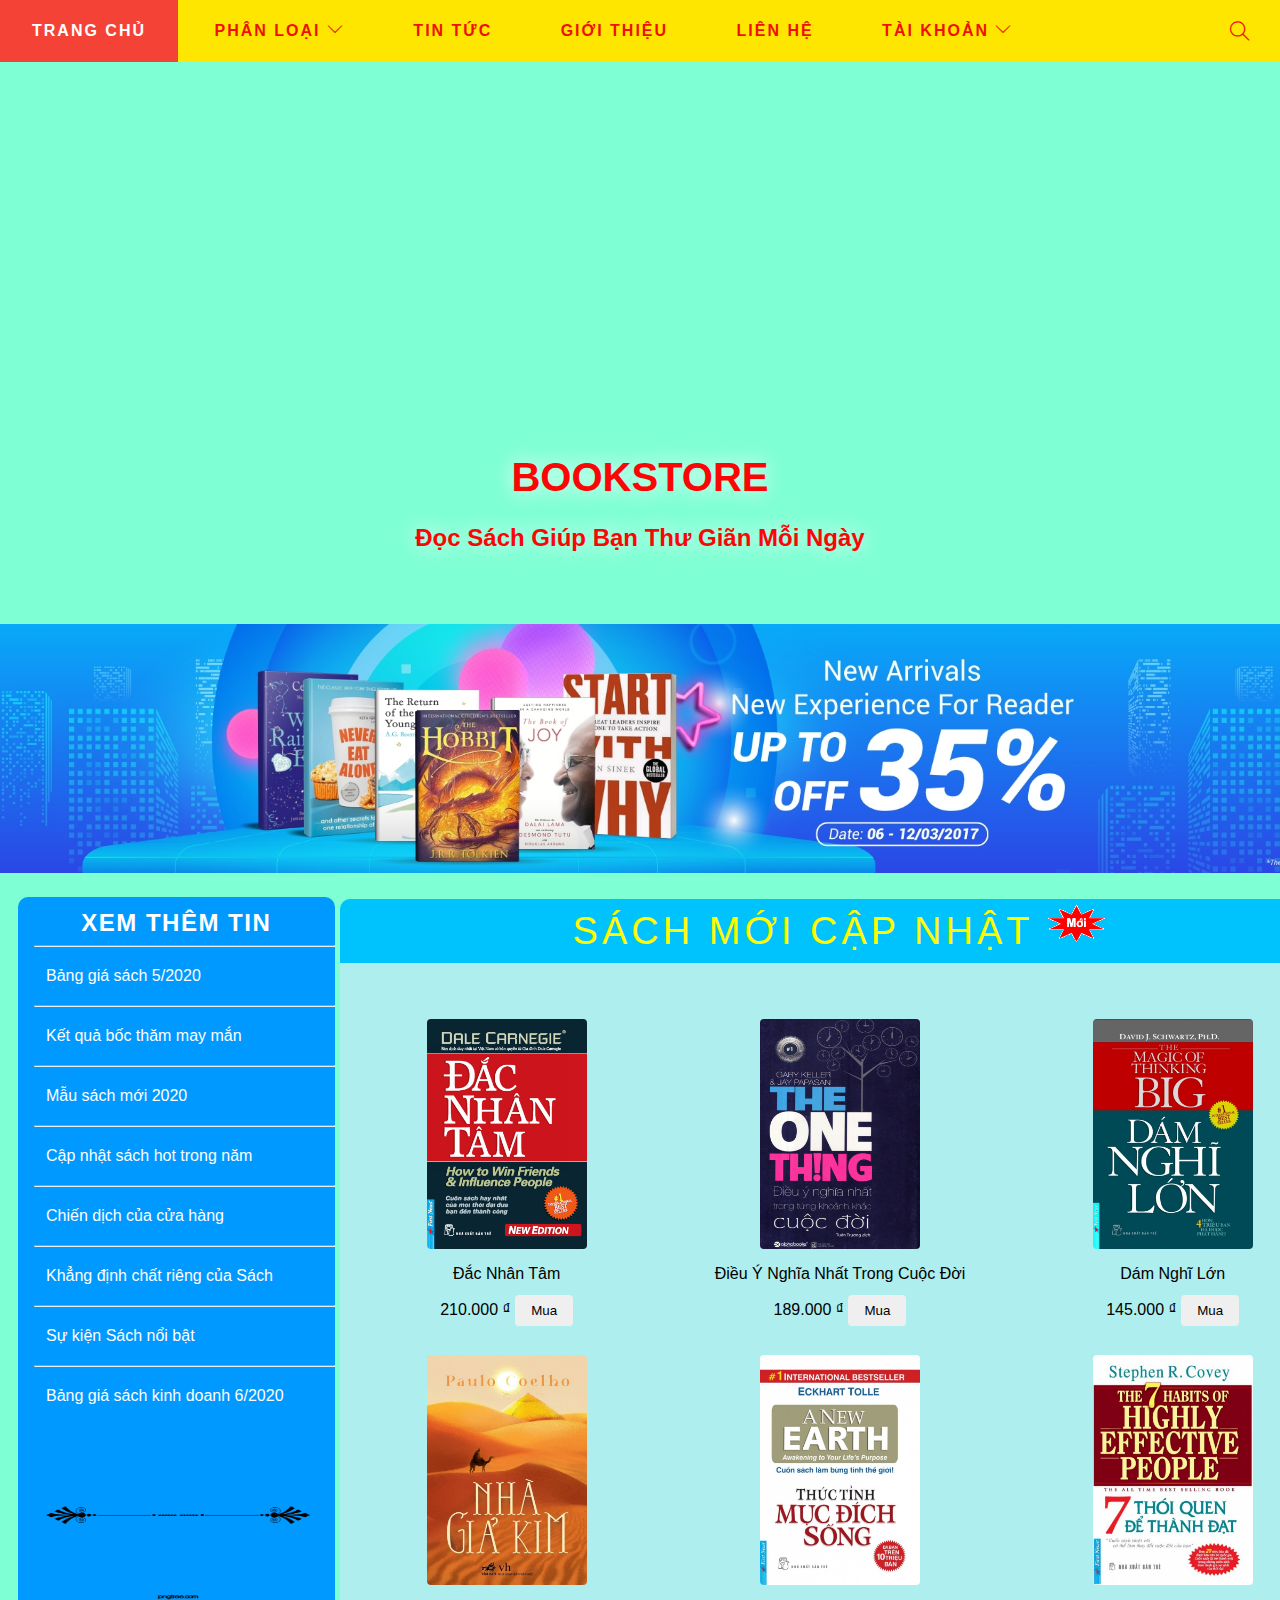
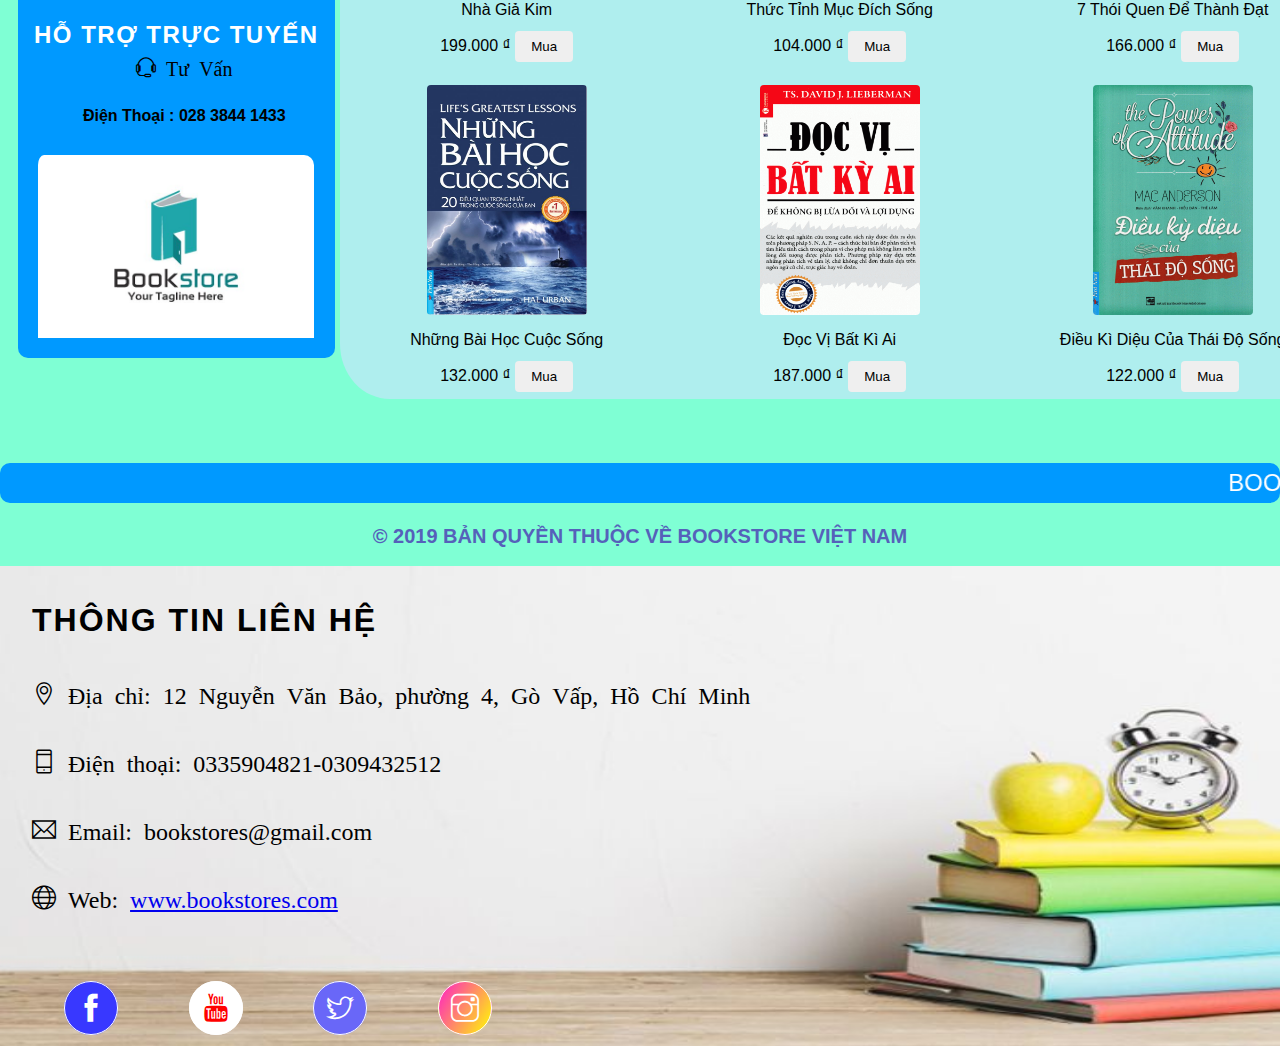
<file: html/index.html>
<!DOCTYPE html>
<html lang="en">

<head>
    <meta charset="UTF-8">
    <meta http-equiv="X-UA-Compatible" content="IE=edge">
    <meta name="viewport" content="width=device-width, initial-scale=1.0">
    <link rel="shortcut icon" href="/Images/logo.jpg" />
    <title>Sách Là Nguồn Tri Thức Vô Tận</title>
    <link rel="stylesheet" href="../css/style.css">
    <link rel="stylesheet" href="../fonts/themify-icons/themify-icons.css">
    <script src="../JavaScript/thongbaomuahang.js"></script>
    <script src="../JavaScript/search.js"></script>
</head>

<body>
    <div id="container">
        <div id="header">
            <ul id="nav">
                <li><a href="./index.html">Trang Chủ</a></li>
                <li>
                    <a href="">Phân Loại
                        <i class="ti-angle-down"></i>
                    </a>
                    <ul class="subnav">
                        <li><a href="./TopHotPick.html">Top Bán Chạy</a></li>
                        <li><a href="./DangGiamGia.html">Đang Giảm Giá</a></li>
                        <li><a href="./SachHay.html">Sách Hay</a></li>
                    </ul>
                </li>
                <li><a href="./TinTuc.html">Tin Tức</a></li>
                <li><a href="./GioiThieu.html">Giới Thiệu</a></li>
                <li><a href="#footer">Liên Hệ</a></li>
                <li><a href="">Tài Khoản
                    <i class="ti-angle-down"></i>
                    </a>
                    <ul class="subnav">
                        <li><a href="./formDangNhap.html">Đăng Nhập</a></li>
                        <li><a href="./formDangKi.html">Đăng Kí</a></li>
                    </ul>
                </li>
            </ul>
            <i id="search" onclick="search()" class="ti-search"></i>
        </div>


        <div id="slider">
            <div class="texts text-slide2">BOOKSTORE</div>
            <div class="texts text-slide1">Đọc Sách Giúp Bạn Thư Giãn Mỗi Ngày</div>
        </div>
        <div id="content">
            <img style="width: 1350px; padding-top: 24px;" src="../Images/book2.jpg" alt="">
            <div class="menu1">
                <h3 text-align="center">XEM THÊM TIN</h3>
                <hr>
                <div>
                    <ul>
                        <li><a href="#">Bảng giá sách 5/2020</a></li>
                        <hr>
                        <li><a href="#">Kết quả bốc thăm may mắn</a></li>
                        <hr>
                        <li><a href="#">Mẫu sách mới 2020</a></li>
                        <hr>
                        <li><a href="#">Cập nhật sách hot trong năm </a></li>
                        <hr>
                        <li><a href="#">Chiến dịch của cửa hàng</a></li>
                        <hr>
                        <li><a href="#">Khẳng định chất riêng của Sách</a></li>
                        <hr>
                        <li><a href="#">Sự kiện Sách nổi bật</a></li>
                        <hr>
                        <li><a href="#">Bảng giá sách kinh doanh 6/2020</a></li>
                    </ul>
                </div>
                <img style="width: 288px; height: 180px;" src="../Images/muichia.png" alt="">
                <h3>HỖ TRỢ TRỰC TUYẾN</h3>
                <div style="text-align: center; font-size: 20px;" class="ti-headphone-alt"> Tư Vấn</div>
                <br>
                <p style="text-align: center; font-weight: 600; padding: 12px 0px 12px 0px;"> Điện Thoại : 028 3844 1433</p>
                <br>
                <img style="width: 280px; padding-left: 4px; border-radius: 10px; padding-bottom: 16px;" src="../Images/logo-sach(3).jpg">


            </div>
            <div id="khoangtrong1"></div>
            <div class="sub-container">
                <h2 id="text-content">SÁCH MỚI CẬP NHẬT <img src="../Images/new.jpg.gif" alt=""></h2>
                <!-- hang 1 -->
                <div class="main-content1 subimg1">
                    <a href="./ThongTinSach.html#1"><img height="230px" class="img1" src="../Images/DacNhanTam.png" alt="sach"></a>
                    <p class="text-pic">Đắc Nhân Tâm</p>
                    <p class="text-pic">210.000 ₫ <input onclick="thongBao()" type="button" value="Mua"></p>
                </div>
                <div class="main-content1 subimg2">
                    <a href="./ThongTinSach.html#2"><img style="width:48%; height: 230px;" class="img1" src="../Images/TheOneThing.gif" alt="sach"></a>
                    <p class="text-pic">Điều Ý Nghĩa Nhất Trong Cuộc Đời</p>
                    <p class="text-pic">189.000 ₫ <input onclick="thongBao()" type="button" value="Mua"></p>
                </div>
                <div class="main-content1 subimg3">
                    <a href="./ThongTinSach.html#3"><img height="230px" class="img1" src="../Images/DamNghiLon.jpg" alt="sach"></a>
                    <p class="text-pic">Dám Nghĩ Lớn</p>
                    <p class="text-pic">145.000 ₫ <input onclick="thongBao()" type="button" value="Mua"></p>
                </div>
                <!-- hang 2 -->
                <div class="main-content1 subimg4">
                    <a href="./ThongTinSach.html#4"><img height="230px" class="img1" src="../Images/NhaGiaKim.jpg" alt="sach"></a>
                    <p class="text-pic">Nhà Giả Kim</p>
                    <p class="text-pic">199.000 ₫ <input onclick="thongBao()" type="button" value="Mua"></p>
                </div>
                <div class="main-content1 subimg5">
                    <a href="./ThongTinSach.html#5"><img height="230px" class="img1" src="../Images/ThucTinhMucDichSong.jpg" alt="sach"></a>
                    <p class="text-pic">Thức Tỉnh Mục Đích Sống</p>
                    <p class="text-pic">104.000 ₫ <input onclick="thongBao()" type="button" value="Mua"></p>
                </div>
                <div class="main-content1 subimg6">
                    <a href="./ThongTinSach.html#6"><img height="230px" class="img1" src="../Images/7ThoiQuenDeThanhDat.jpg" alt="sach"></a>
                    <p class="text-pic">7 Thói Quen Để Thành Đạt</p>
                    <p class="text-pic">166.000 ₫ <input onclick="thongBao()" type="button" value="Mua"></p>
                </div>
                <!-- hang 3 -->
                <div class="main-content1 subimg7">
                    <a href="./ThongTinSach.html#7"><img height="230px" class="img1" src="../Images/NhungBaiHocCuocSong.jpg" alt="sach"></a>
                    <p class="text-pic">Những Bài Học Cuộc Sống</p>
                    <p class="text-pic">132.000 ₫ <input onclick="thongBao()" type="button" value="Mua"></p>
                </div>
                <div class="main-content1 subimg8">
                    <a href="./ThongTinSach.html#8"><img height="230px" class="img1" src="../Images/DocViBatKiAi.gif" alt="sach"></a>
                    <p class="text-pic">Đọc Vị Bất Kì Ai</p>
                    <p class="text-pic">187.000 ₫ <input onclick="thongBao()" type="button" value="Mua"></p>
                </div>
                <div class="main-content1 subimg9">
                    <a href="./ThongTinSach.html#9"><img height="230px" class="img1" src="../Images/DieuKiDieuCuaThaiDoSong.gif" alt="sach"></a>
                    <p class="text-pic">Điều Kì Diệu Của Thái Độ Sống</p>
                    <p class="text-pic">122.000 ₫ <input onclick="thongBao()" ss type="button" value="Mua"></p>
                </div>
            </div>
            <div class="clear"></div>
        </div>
        <div id="footer">
            <marquee class="chuchay1">BOOKSTORE VIỆT NAM ĐEM LẠI SỰ KHÁM PHÁ</marquee>
            <br /><br />
            <div class="ketthuc"><a>© 2019 BẢN QUYỀN THUỘC VỀ BOOKSTORE VIỆT NAM</a></div>
            <br />
            <div class="info">
                <h2 style="font-size: 32px; line-height:4px; text-transform: uppercase; letter-spacing: 2px;">Thông Tin Liên Hệ</h2>
                <div class="text-info">
                    <i class="ti-location-pin">
                        Địa chỉ: 12 Nguyễn Văn Bảo, phường 4, Gò Vấp, Hồ Chí Minh<br />
                    </i>
                    <i class="ti-mobile"> Điện thoại: 0335904821-0309432512<br /> </i>
                    <i class="ti-email"> Email: bookstores@gmail.com <br /></i>
                    <i class="ti-world"> Web: <a href="D:\BigProject-Web\html\index.html">www.bookstores.com</a>
                        <br /></i>
                </div>
                <div class="icon">
                    <a href="https://www.facebook.com"><i class="ti-facebook"></i></a>
                    <a href="https://www.youtube.com"><i class="ti-youtube"></i></a>
                    <a href="https://www.twitter.com"><i class="ti-twitter"></i></a>
                    <a href="https://www.instagram.com/"><i class="ti-instagram"></i></a>
                </div>
            </div>
        </div>
    </div>
</body>

</html>
</file>
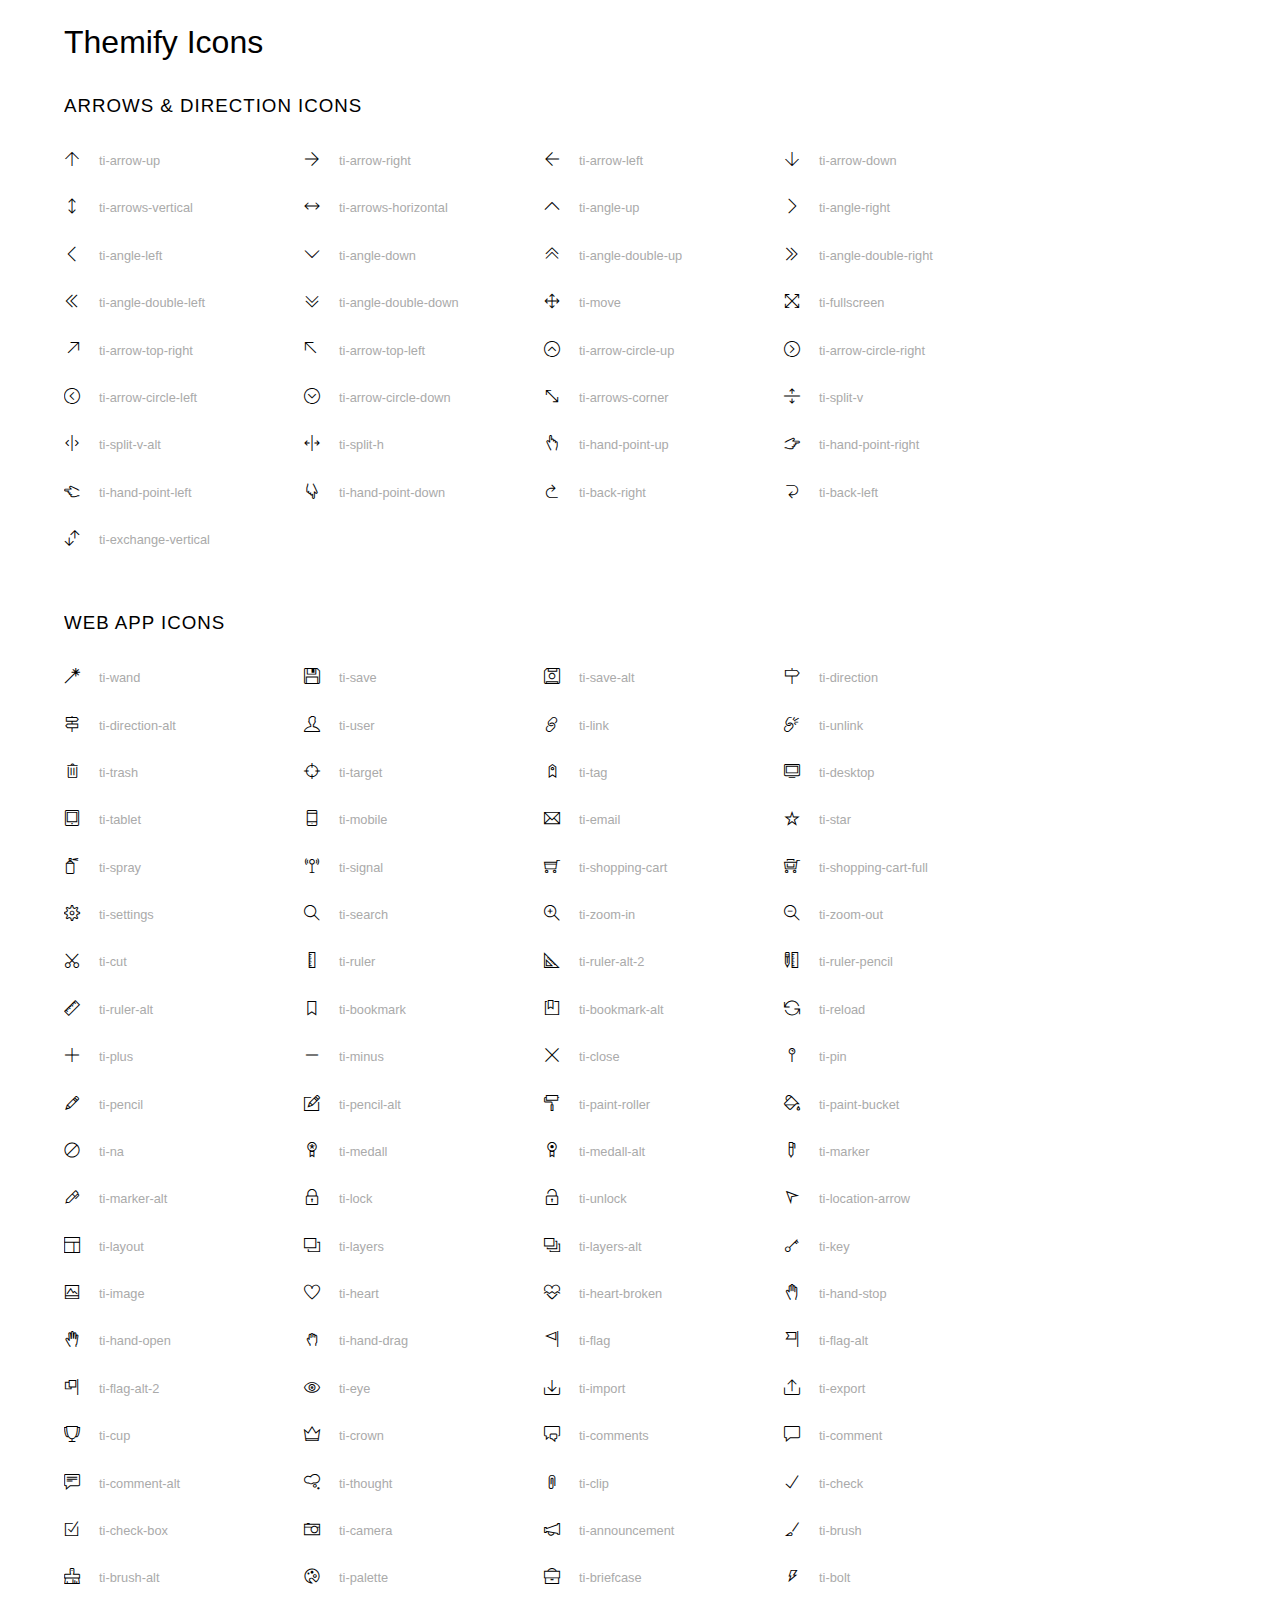
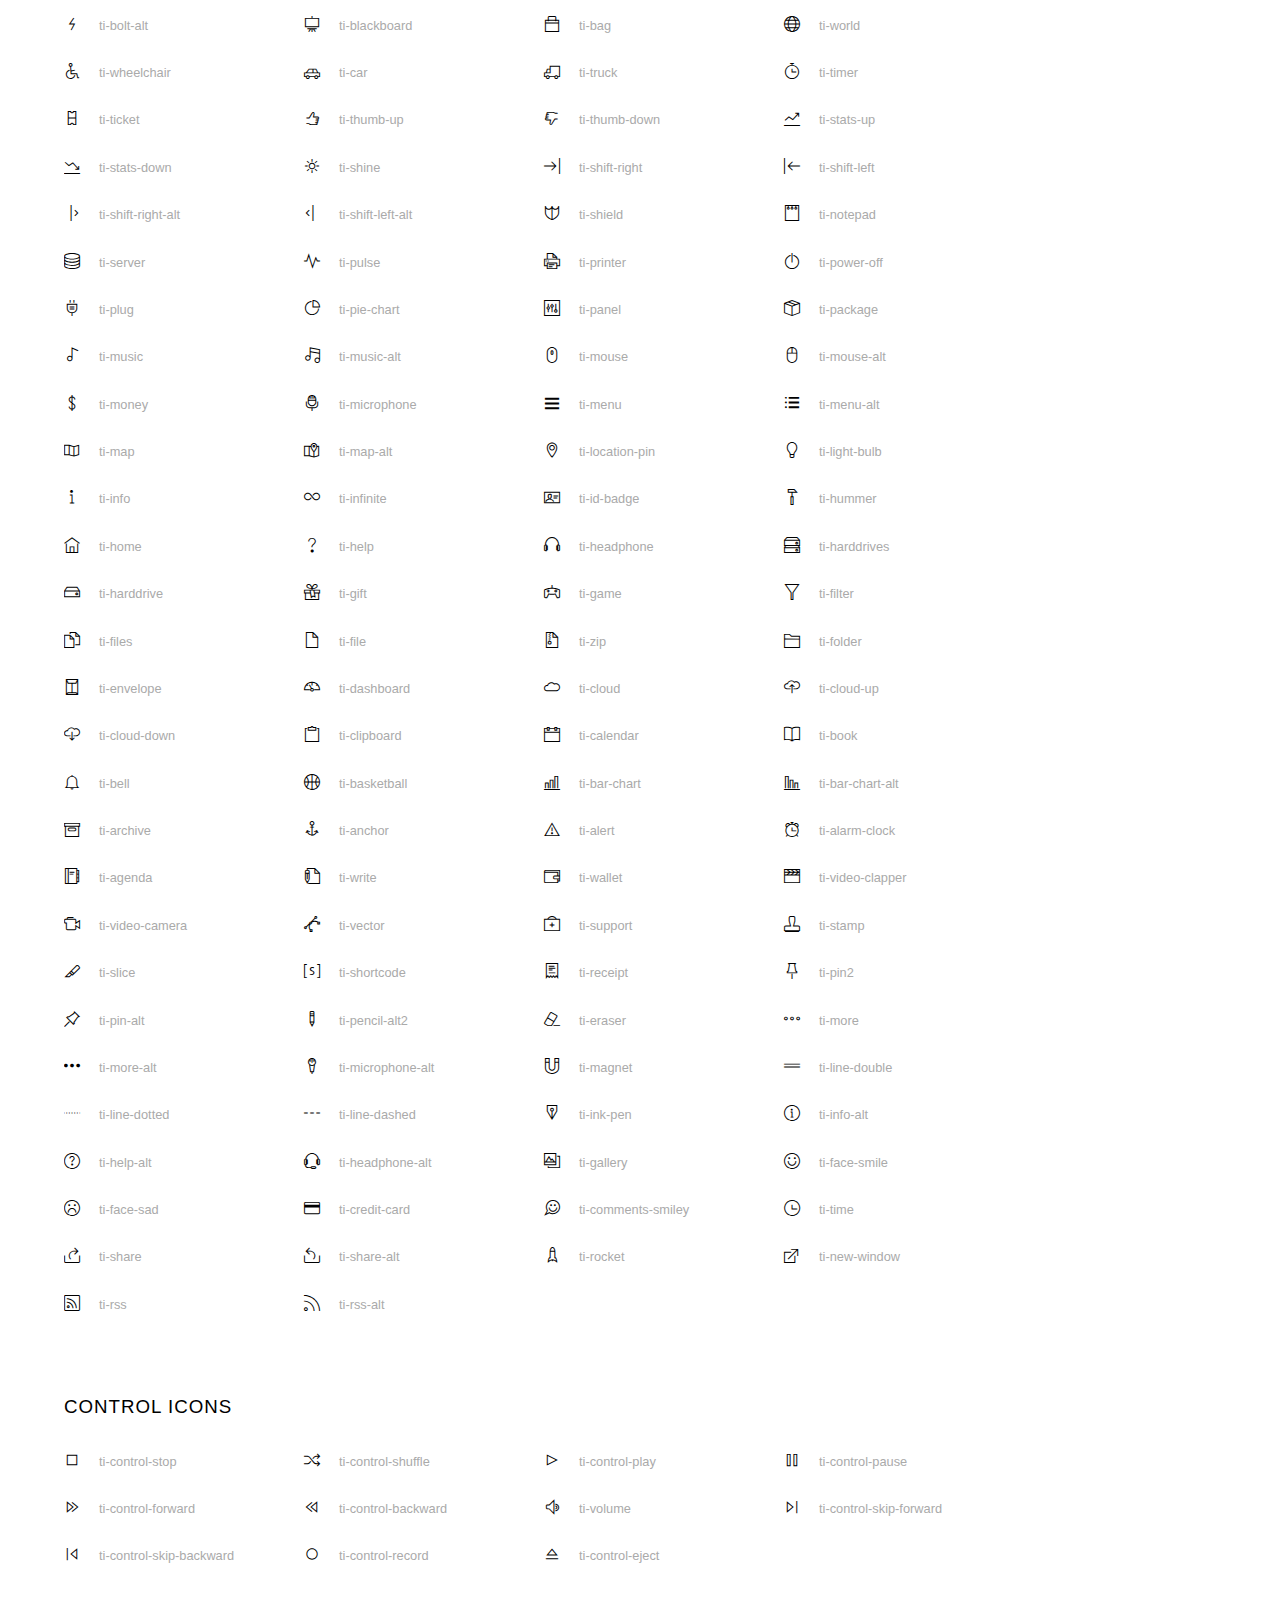
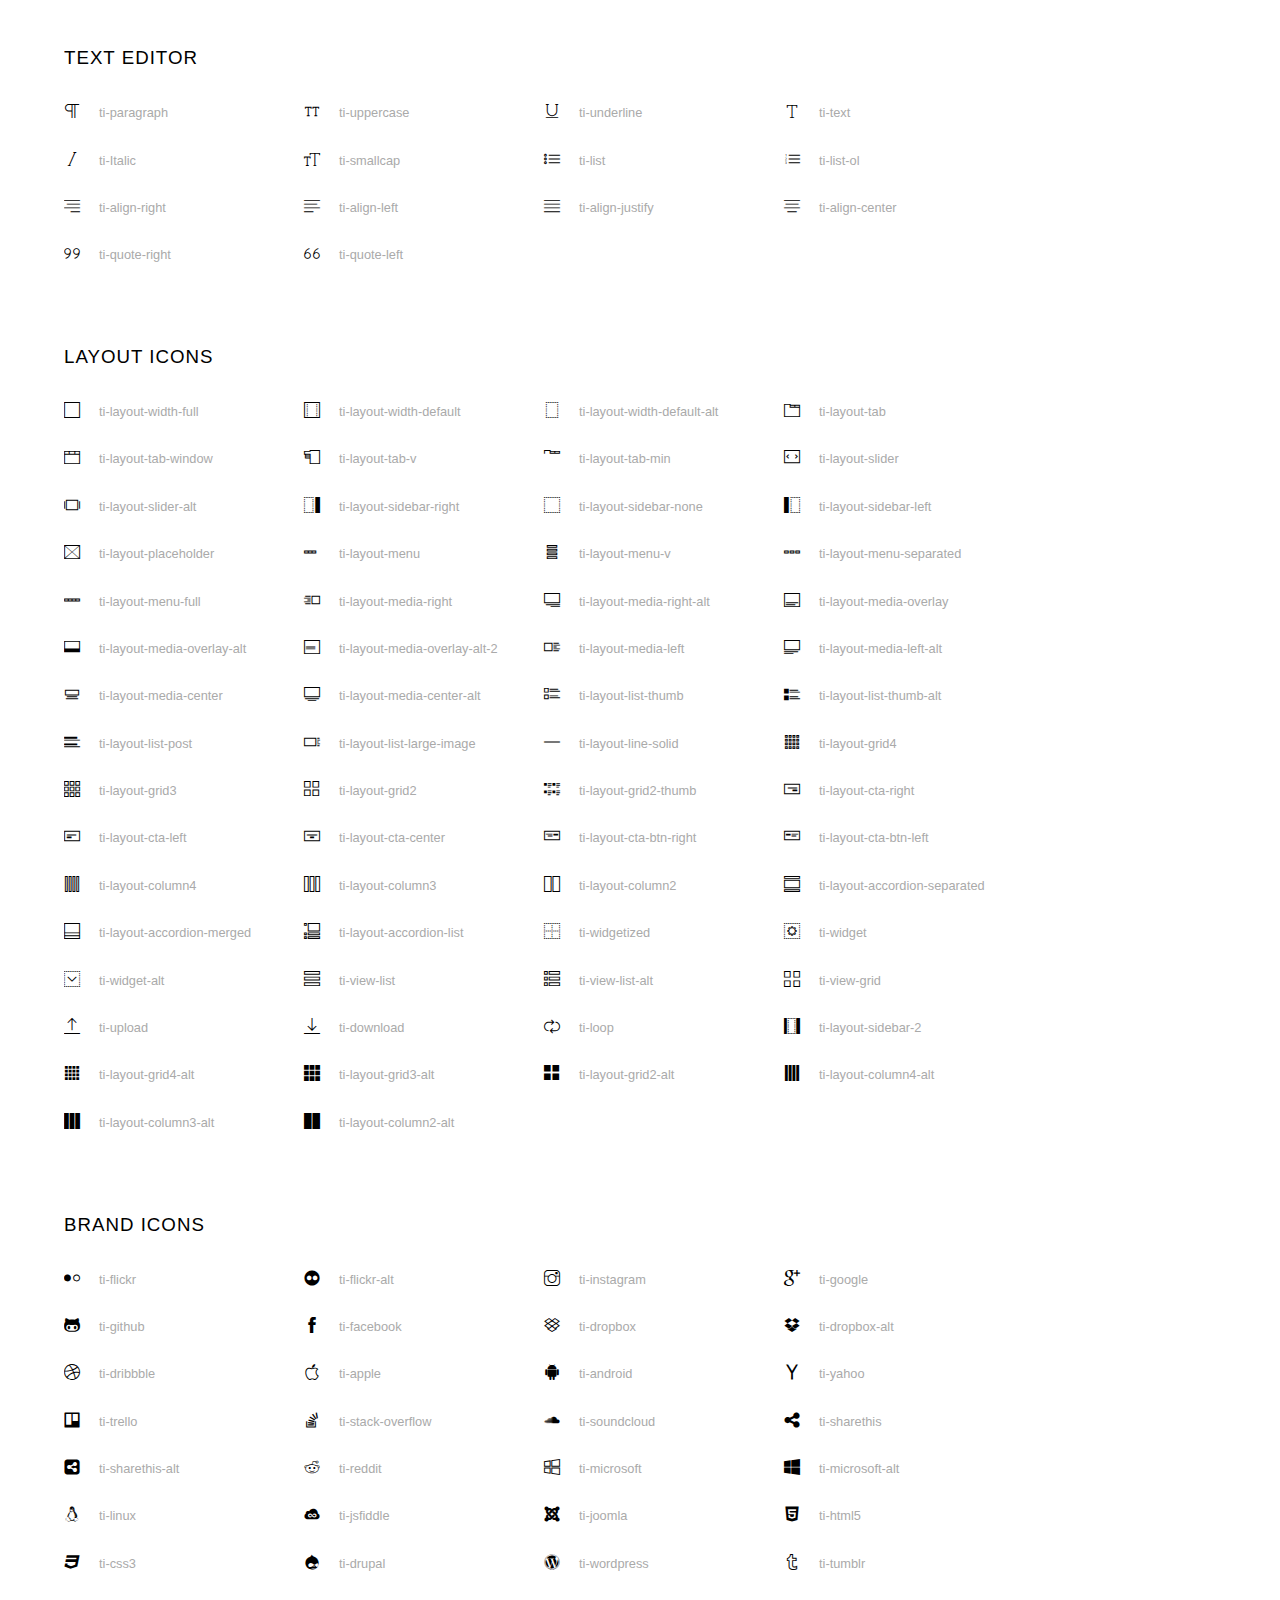
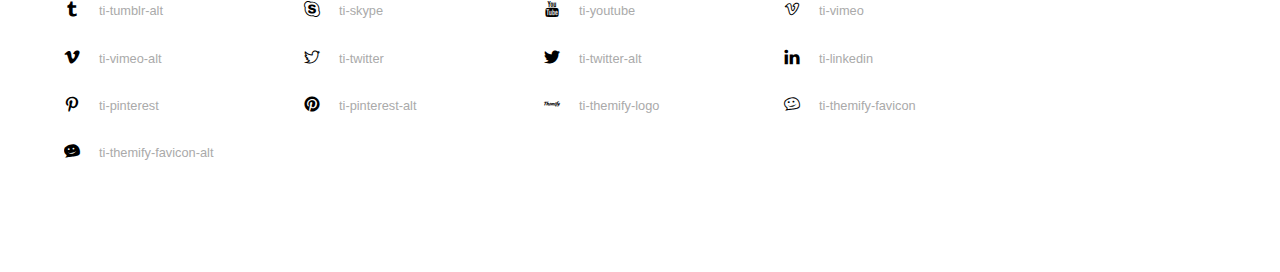
<file: fonts/themify-icons/index.html>
<!doctype html>
<html>
<head>
	<meta charset="utf-8">
	<title>Themify Icon Font</title>
	<meta name="viewport" content="width=device-width">
	<link rel="stylesheet" href="demo-files/demo.css">
	<link rel="stylesheet" href="themify-icons.css">
	<!--[if lt IE 8]><!-->
	<link rel="stylesheet" href="ie7/ie7.css">
	<!--<![endif]-->
</head>
<body>
	<h1>Themify Icons</h1>

	<div class="icon-section">

		<div class="icon-section">
			<h3>Arrows &amp; Direction Icons </h3>

			<div class="icon-container">
				<span class="ti-arrow-up"></span><span class="icon-name"> ti-arrow-up</span>
			</div>
			<div class="icon-container">
				<span class="ti-arrow-right"></span><span class="icon-name"> ti-arrow-right</span>
			</div>
			<div class="icon-container">
				<span class="ti-arrow-left"></span><span class="icon-name"> ti-arrow-left</span>
			</div>
			<div class="icon-container">
				<span class="ti-arrow-down"></span><span class="icon-name"> ti-arrow-down</span>
			</div>
			<div class="icon-container">
				<span class="ti-arrows-vertical"></span><span class="icon-name"> ti-arrows-vertical</span>
			</div>
			<div class="icon-container">
				<span class="ti-arrows-horizontal"></span><span class="icon-name"> ti-arrows-horizontal</span>
			</div>
			<div class="icon-container">
				<span class="ti-angle-up"></span><span class="icon-name"> ti-angle-up</span>
			</div>
			<div class="icon-container">
				<span class="ti-angle-right"></span><span class="icon-name"> ti-angle-right</span>
			</div>
			<div class="icon-container">
				<span class="ti-angle-left"></span><span class="icon-name"> ti-angle-left</span>
			</div>
			<div class="icon-container">
				<span class="ti-angle-down"></span><span class="icon-name"> ti-angle-down</span>
			</div>	
			<div class="icon-container">
				<span class="ti-angle-double-up"></span><span class="icon-name"> ti-angle-double-up</span>
			</div>
			<div class="icon-container">
				<span class="ti-angle-double-right"></span><span class="icon-name"> ti-angle-double-right</span>
			</div>
			<div class="icon-container">
				<span class="ti-angle-double-left"></span><span class="icon-name"> ti-angle-double-left</span>
			</div>
			<div class="icon-container">
				<span class="ti-angle-double-down"></span><span class="icon-name"> ti-angle-double-down</span>
			</div>					
			<div class="icon-container">
				<span class="ti-move"></span><span class="icon-name"> ti-move</span>
			</div>
			<div class="icon-container">
				<span class="ti-fullscreen"></span><span class="icon-name"> ti-fullscreen</span>
			</div>
			<div class="icon-container">
				<span class="ti-arrow-top-right"></span><span class="icon-name"> ti-arrow-top-right</span>
			</div>
			<div class="icon-container">
				<span class="ti-arrow-top-left"></span><span class="icon-name"> ti-arrow-top-left</span>
			</div>
			<div class="icon-container">
				<span class="ti-arrow-circle-up"></span><span class="icon-name"> ti-arrow-circle-up</span>
			</div>
			<div class="icon-container">
				<span class="ti-arrow-circle-right"></span><span class="icon-name"> ti-arrow-circle-right</span>
			</div>
			<div class="icon-container">
				<span class="ti-arrow-circle-left"></span><span class="icon-name"> ti-arrow-circle-left</span>
			</div>
			<div class="icon-container">
				<span class="ti-arrow-circle-down"></span><span class="icon-name"> ti-arrow-circle-down</span>
			</div>
			<div class="icon-container">
				<span class="ti-arrows-corner"></span><span class="icon-name"> ti-arrows-corner</span>
			</div>
			<div class="icon-container">
				<span class="ti-split-v"></span><span class="icon-name"> ti-split-v</span>
			</div>

			<div class="icon-container">
				<span class="ti-split-v-alt"></span><span class="icon-name"> ti-split-v-alt</span>
			</div>
			<div class="icon-container">
				<span class="ti-split-h"></span><span class="icon-name"> ti-split-h</span>
			</div>
			<div class="icon-container">
				<span class="ti-hand-point-up"></span><span class="icon-name"> ti-hand-point-up</span>
			</div>
			<div class="icon-container">
				<span class="ti-hand-point-right"></span><span class="icon-name"> ti-hand-point-right</span>
			</div>
			<div class="icon-container">
				<span class="ti-hand-point-left"></span><span class="icon-name"> ti-hand-point-left</span>
			</div>
			<div class="icon-container">
				<span class="ti-hand-point-down"></span><span class="icon-name"> ti-hand-point-down</span>
			</div>
			<div class="icon-container">
				<span class="ti-back-right"></span><span class="icon-name"> ti-back-right</span>
			</div>
			<div class="icon-container">
				<span class="ti-back-left"></span><span class="icon-name"> ti-back-left</span>
			</div>
			<div class="icon-container">
				<span class="ti-exchange-vertical"></span><span class="icon-name"> ti-exchange-vertical</span>
			</div>

		</div> <!-- Arrows Icons -->



		<h3>Web App Icons</h3>
		
		<div class="icon-section">

			<div class="icon-container">
				<span class="ti-wand"></span><span class="icon-name"> ti-wand</span>
			</div>
			<div class="icon-container">
				<span class="ti-save"></span><span class="icon-name"> ti-save</span>
			</div>
			<div class="icon-container">
				<span class="ti-save-alt"></span><span class="icon-name"> ti-save-alt</span>
			</div>

			<div class="icon-container">
				<span class="ti-direction"></span><span class="icon-name"> ti-direction</span>
			</div>
			<div class="icon-container">
				<span class="ti-direction-alt"></span><span class="icon-name"> ti-direction-alt</span>
			</div>
			<div class="icon-container">
				<span class="ti-user"></span><span class="icon-name"> ti-user</span>
			</div>
			<div class="icon-container">
				<span class="ti-link"></span><span class="icon-name"> ti-link</span>
			</div>
			<div class="icon-container">
				<span class="ti-unlink"></span><span class="icon-name"> ti-unlink</span>
			</div>
			<div class="icon-container">
				<span class="ti-trash"></span><span class="icon-name"> ti-trash</span>
			</div>
			<div class="icon-container">
				<span class="ti-target"></span><span class="icon-name"> ti-target</span>
			</div>
			<div class="icon-container">
				<span class="ti-tag"></span><span class="icon-name"> ti-tag</span>
			</div>
			<div class="icon-container">
				<span class="ti-desktop"></span><span class="icon-name"> ti-desktop</span>
			</div>
			<div class="icon-container">
				<span class="ti-tablet"></span><span class="icon-name"> ti-tablet</span>
			</div>
			<div class="icon-container">
				<span class="ti-mobile"></span><span class="icon-name"> ti-mobile</span>
			</div>
			<div class="icon-container">
				<span class="ti-email"></span><span class="icon-name"> ti-email</span>
			</div>	
			<div class="icon-container">
				<span class="ti-star"></span><span class="icon-name"> ti-star</span>
			</div>
			<div class="icon-container">
				<span class="ti-spray"></span><span class="icon-name"> ti-spray</span>
			</div>
			<div class="icon-container">
				<span class="ti-signal"></span><span class="icon-name"> ti-signal</span>
			</div>
			<div class="icon-container">
				<span class="ti-shopping-cart"></span><span class="icon-name"> ti-shopping-cart</span>
			</div>
			<div class="icon-container">
				<span class="ti-shopping-cart-full"></span><span class="icon-name"> ti-shopping-cart-full</span>
			</div>
			<div class="icon-container">
				<span class="ti-settings"></span><span class="icon-name"> ti-settings</span>
			</div>
			<div class="icon-container">
				<span class="ti-search"></span><span class="icon-name"> ti-search</span>
			</div>
			<div class="icon-container">
				<span class="ti-zoom-in"></span><span class="icon-name"> ti-zoom-in</span>
			</div>
			<div class="icon-container">
				<span class="ti-zoom-out"></span><span class="icon-name"> ti-zoom-out</span>
			</div>
			<div class="icon-container">
				<span class="ti-cut"></span><span class="icon-name"> ti-cut</span>
			</div>
			<div class="icon-container">
				<span class="ti-ruler"></span><span class="icon-name"> ti-ruler</span>
			</div>
			<div class="icon-container">
				<span class="ti-ruler-alt-2"></span><span class="icon-name"> ti-ruler-alt-2</span>
			</div>			
			<div class="icon-container">
				<span class="ti-ruler-pencil"></span><span class="icon-name"> ti-ruler-pencil</span>
			</div>
			<div class="icon-container">
				<span class="ti-ruler-alt"></span><span class="icon-name"> ti-ruler-alt</span>
			</div>
			<div class="icon-container">
				<span class="ti-bookmark"></span><span class="icon-name"> ti-bookmark</span>
			</div>
			<div class="icon-container">
				<span class="ti-bookmark-alt"></span><span class="icon-name"> ti-bookmark-alt</span>
			</div>
			<div class="icon-container">
				<span class="ti-reload"></span><span class="icon-name"> ti-reload</span>
			</div>
			<div class="icon-container">
				<span class="ti-plus"></span><span class="icon-name"> ti-plus</span>
			</div>
			<div class="icon-container">
				<span class="ti-minus"></span><span class="icon-name"> ti-minus</span>
			</div>
			<div class="icon-container">
				<span class="ti-close"></span><span class="icon-name"> ti-close</span>
			</div>			
			<div class="icon-container">
				<span class="ti-pin"></span><span class="icon-name"> ti-pin</span>
			</div>
			<div class="icon-container">
				<span class="ti-pencil"></span><span class="icon-name"> ti-pencil</span>
			</div>
					
		  	<div class="icon-container">
				<span class="ti-pencil-alt"></span><span class="icon-name"> ti-pencil-alt</span>
			</div>
			<div class="icon-container">
				<span class="ti-paint-roller"></span><span class="icon-name"> ti-paint-roller</span>
			</div>
			<div class="icon-container">
				<span class="ti-paint-bucket"></span><span class="icon-name"> ti-paint-bucket</span>
			</div>
			<div class="icon-container">
				<span class="ti-na"></span><span class="icon-name"> ti-na</span>
			</div>
			<div class="icon-container">
				<span class="ti-medall"></span><span class="icon-name"> ti-medall</span>
			</div>
			<div class="icon-container">
				<span class="ti-medall-alt"></span><span class="icon-name"> ti-medall-alt</span>
			</div>
			<div class="icon-container">
				<span class="ti-marker"></span><span class="icon-name"> ti-marker</span>
			</div>
			<div class="icon-container">
				<span class="ti-marker-alt"></span><span class="icon-name"> ti-marker-alt</span>
			</div>

			<div class="icon-container">
				<span class="ti-lock"></span><span class="icon-name"> ti-lock</span>
			</div>
			<div class="icon-container">
				<span class="ti-unlock"></span><span class="icon-name"> ti-unlock</span>
			</div>
			<div class="icon-container">
				<span class="ti-location-arrow"></span><span class="icon-name"> ti-location-arrow</span>
			</div>
			<div class="icon-container">
				<span class="ti-layout"></span><span class="icon-name"> ti-layout</span>
			</div>
			<div class="icon-container">
				<span class="ti-layers"></span><span class="icon-name"> ti-layers</span>
			</div>
			<div class="icon-container">
				<span class="ti-layers-alt"></span><span class="icon-name"> ti-layers-alt</span>
			</div>
			<div class="icon-container">
				<span class="ti-key"></span><span class="icon-name"> ti-key</span>
			</div>
			<div class="icon-container">
				<span class="ti-image"></span><span class="icon-name"> ti-image</span>
			</div>
			<div class="icon-container">
				<span class="ti-heart"></span><span class="icon-name"> ti-heart</span>
			</div>
			<div class="icon-container">
				<span class="ti-heart-broken"></span><span class="icon-name"> ti-heart-broken</span>
			</div>
			<div class="icon-container">
				<span class="ti-hand-stop"></span><span class="icon-name"> ti-hand-stop</span>
			</div>
			<div class="icon-container">
				<span class="ti-hand-open"></span><span class="icon-name"> ti-hand-open</span>
			</div>
			<div class="icon-container">
				<span class="ti-hand-drag"></span><span class="icon-name"> ti-hand-drag</span>
			</div>
			<div class="icon-container">
				<span class="ti-flag"></span><span class="icon-name"> ti-flag</span>
			</div>
			<div class="icon-container">
				<span class="ti-flag-alt"></span><span class="icon-name"> ti-flag-alt</span>
			</div>
			<div class="icon-container">
				<span class="ti-flag-alt-2"></span><span class="icon-name"> ti-flag-alt-2</span>
			</div>
			<div class="icon-container">
				<span class="ti-eye"></span><span class="icon-name"> ti-eye</span>
			</div>
			<div class="icon-container">
				<span class="ti-import"></span><span class="icon-name"> ti-import</span>
			</div>			
			<div class="icon-container">
				<span class="ti-export"></span><span class="icon-name"> ti-export</span>
			</div>
			<div class="icon-container">
				<span class="ti-cup"></span><span class="icon-name"> ti-cup</span>
			</div>
			<div class="icon-container">
				<span class="ti-crown"></span><span class="icon-name"> ti-crown</span>
			</div>
			<div class="icon-container">
				<span class="ti-comments"></span><span class="icon-name"> ti-comments</span>
			</div>
			<div class="icon-container">
				<span class="ti-comment"></span><span class="icon-name"> ti-comment</span>
			</div>
			<div class="icon-container">
				<span class="ti-comment-alt"></span><span class="icon-name"> ti-comment-alt</span>
			</div>
			<div class="icon-container">
				<span class="ti-thought"></span><span class="icon-name"> ti-thought</span>
			</div>			
			<div class="icon-container">
				<span class="ti-clip"></span><span class="icon-name"> ti-clip</span>
			</div>

			<div class="icon-container">
				<span class="ti-check"></span><span class="icon-name"> ti-check</span>
			</div>
			<div class="icon-container">
				<span class="ti-check-box"></span><span class="icon-name"> ti-check-box</span>
			</div>
			<div class="icon-container">
				<span class="ti-camera"></span><span class="icon-name"> ti-camera</span>
			</div>
			<div class="icon-container">
				<span class="ti-announcement"></span><span class="icon-name"> ti-announcement</span>
			</div>
			<div class="icon-container">
				<span class="ti-brush"></span><span class="icon-name"> ti-brush</span>
			</div>
			<div class="icon-container">
				<span class="ti-brush-alt"></span><span class="icon-name"> ti-brush-alt</span>
			</div>
			<div class="icon-container">
				<span class="ti-palette"></span><span class="icon-name"> ti-palette</span>
			</div>			
			<div class="icon-container">
				<span class="ti-briefcase"></span><span class="icon-name"> ti-briefcase</span>
			</div>
			<div class="icon-container">
				<span class="ti-bolt"></span><span class="icon-name"> ti-bolt</span>
			</div>
			<div class="icon-container">
				<span class="ti-bolt-alt"></span><span class="icon-name"> ti-bolt-alt</span>
			</div>
			<div class="icon-container">
				<span class="ti-blackboard"></span><span class="icon-name"> ti-blackboard</span>
			</div>
			<div class="icon-container">
				<span class="ti-bag"></span><span class="icon-name"> ti-bag</span>
			</div>
			<div class="icon-container">
				<span class="ti-world"></span><span class="icon-name"> ti-world</span>
			</div>
			<div class="icon-container">
				<span class="ti-wheelchair"></span><span class="icon-name"> ti-wheelchair</span>
			</div>
			<div class="icon-container">
				<span class="ti-car"></span><span class="icon-name"> ti-car</span>
			</div>
			<div class="icon-container">
				<span class="ti-truck"></span><span class="icon-name"> ti-truck</span>
			</div>
			<div class="icon-container">
				<span class="ti-timer"></span><span class="icon-name"> ti-timer</span>
			</div>
			<div class="icon-container">
				<span class="ti-ticket"></span><span class="icon-name"> ti-ticket</span>
			</div>
			<div class="icon-container">
				<span class="ti-thumb-up"></span><span class="icon-name"> ti-thumb-up</span>
			</div>
			<div class="icon-container">
				<span class="ti-thumb-down"></span><span class="icon-name"> ti-thumb-down</span>
			</div>

			<div class="icon-container">
				<span class="ti-stats-up"></span><span class="icon-name"> ti-stats-up</span>
			</div>
			<div class="icon-container">
				<span class="ti-stats-down"></span><span class="icon-name"> ti-stats-down</span>
			</div>
			<div class="icon-container">
				<span class="ti-shine"></span><span class="icon-name"> ti-shine</span>
			</div>
			<div class="icon-container">
				<span class="ti-shift-right"></span><span class="icon-name"> ti-shift-right</span>
			</div>
			<div class="icon-container">
				<span class="ti-shift-left"></span><span class="icon-name"> ti-shift-left</span>
			</div>

			<div class="icon-container">
				<span class="ti-shift-right-alt"></span><span class="icon-name"> ti-shift-right-alt</span>
			</div>
			<div class="icon-container">
				<span class="ti-shift-left-alt"></span><span class="icon-name"> ti-shift-left-alt</span>
			</div>
			<div class="icon-container">
				<span class="ti-shield"></span><span class="icon-name"> ti-shield</span>
			</div>
			<div class="icon-container">
				<span class="ti-notepad"></span><span class="icon-name"> ti-notepad</span>
			</div>
			<div class="icon-container">
				<span class="ti-server"></span><span class="icon-name"> ti-server</span>
			</div>

			<div class="icon-container">
				<span class="ti-pulse"></span><span class="icon-name"> ti-pulse</span>
			</div>
			<div class="icon-container">
				<span class="ti-printer"></span><span class="icon-name"> ti-printer</span>
			</div>
			<div class="icon-container">
				<span class="ti-power-off"></span><span class="icon-name"> ti-power-off</span>
			</div>
			<div class="icon-container">
				<span class="ti-plug"></span><span class="icon-name"> ti-plug</span>
			</div>
			<div class="icon-container">
				<span class="ti-pie-chart"></span><span class="icon-name"> ti-pie-chart</span>
			</div>

			<div class="icon-container">
				<span class="ti-panel"></span><span class="icon-name"> ti-panel</span>
			</div>
			<div class="icon-container">
				<span class="ti-package"></span><span class="icon-name"> ti-package</span>
			</div>
			<div class="icon-container">
				<span class="ti-music"></span><span class="icon-name"> ti-music</span>
			</div>
			<div class="icon-container">
				<span class="ti-music-alt"></span><span class="icon-name"> ti-music-alt</span>
			</div>
			<div class="icon-container">
				<span class="ti-mouse"></span><span class="icon-name"> ti-mouse</span>
			</div>
			<div class="icon-container">
				<span class="ti-mouse-alt"></span><span class="icon-name"> ti-mouse-alt</span>
			</div>
			<div class="icon-container">
				<span class="ti-money"></span><span class="icon-name"> ti-money</span>
			</div>
			<div class="icon-container">
				<span class="ti-microphone"></span><span class="icon-name"> ti-microphone</span>
			</div>
			<div class="icon-container">
				<span class="ti-menu"></span><span class="icon-name"> ti-menu</span>
			</div>
			<div class="icon-container">
				<span class="ti-menu-alt"></span><span class="icon-name"> ti-menu-alt</span>
			</div>
			<div class="icon-container">
				<span class="ti-map"></span><span class="icon-name"> ti-map</span>
			</div>
			<div class="icon-container">
				<span class="ti-map-alt"></span><span class="icon-name"> ti-map-alt</span>
			</div>

			<div class="icon-container">
				<span class="ti-location-pin"></span><span class="icon-name"> ti-location-pin</span>
			</div>

			<div class="icon-container">
				<span class="ti-light-bulb"></span><span class="icon-name"> ti-light-bulb</span>
			</div>
			<div class="icon-container">
				<span class="ti-info"></span><span class="icon-name"> ti-info</span>
			</div>
			<div class="icon-container">
				<span class="ti-infinite"></span><span class="icon-name"> ti-infinite</span>
			</div>
			<div class="icon-container">
				<span class="ti-id-badge"></span><span class="icon-name"> ti-id-badge</span>
			</div>
			<div class="icon-container">
				<span class="ti-hummer"></span><span class="icon-name"> ti-hummer</span>
			</div>
			<div class="icon-container">
				<span class="ti-home"></span><span class="icon-name"> ti-home</span>
			</div>
			<div class="icon-container">
				<span class="ti-help"></span><span class="icon-name"> ti-help</span>
			</div>
			<div class="icon-container">
				<span class="ti-headphone"></span><span class="icon-name"> ti-headphone</span>
			</div>
			<div class="icon-container">
				<span class="ti-harddrives"></span><span class="icon-name"> ti-harddrives</span>
			</div>
			<div class="icon-container">
				<span class="ti-harddrive"></span><span class="icon-name"> ti-harddrive</span>
			</div>
			<div class="icon-container">
				<span class="ti-gift"></span><span class="icon-name"> ti-gift</span>
			</div>
			<div class="icon-container">
				<span class="ti-game"></span><span class="icon-name"> ti-game</span>
			</div>
			<div class="icon-container">
				<span class="ti-filter"></span><span class="icon-name"> ti-filter</span>
			</div>
			<div class="icon-container">
				<span class="ti-files"></span><span class="icon-name"> ti-files</span>
			</div>
			<div class="icon-container">
				<span class="ti-file"></span><span class="icon-name"> ti-file</span>
			</div>
			<div class="icon-container">
				<span class="ti-zip"></span><span class="icon-name"> ti-zip</span>
			</div>
			<div class="icon-container">
				<span class="ti-folder"></span><span class="icon-name"> ti-folder</span>
			</div>			
			<div class="icon-container">
				<span class="ti-envelope"></span><span class="icon-name"> ti-envelope</span>
			</div>


			<div class="icon-container">
				<span class="ti-dashboard"></span><span class="icon-name"> ti-dashboard</span>
			</div>
			<div class="icon-container">
				<span class="ti-cloud"></span><span class="icon-name"> ti-cloud</span>
			</div>
			<div class="icon-container">
				<span class="ti-cloud-up"></span><span class="icon-name"> ti-cloud-up</span>
			</div>
			<div class="icon-container">
				<span class="ti-cloud-down"></span><span class="icon-name"> ti-cloud-down</span>
			</div>
			<div class="icon-container">
				<span class="ti-clipboard"></span><span class="icon-name"> ti-clipboard</span>
			</div>
			<div class="icon-container">
				<span class="ti-calendar"></span><span class="icon-name"> ti-calendar</span>
			</div>
			<div class="icon-container">
				<span class="ti-book"></span><span class="icon-name"> ti-book</span>
			</div>
			<div class="icon-container">
				<span class="ti-bell"></span><span class="icon-name"> ti-bell</span>
			</div>
			<div class="icon-container">
				<span class="ti-basketball"></span><span class="icon-name"> ti-basketball</span>
			</div>
			<div class="icon-container">
				<span class="ti-bar-chart"></span><span class="icon-name"> ti-bar-chart</span>
			</div>
			<div class="icon-container">
				<span class="ti-bar-chart-alt"></span><span class="icon-name"> ti-bar-chart-alt</span>
			</div>


			<div class="icon-container">
				<span class="ti-archive"></span><span class="icon-name"> ti-archive</span>
			</div>
			<div class="icon-container">
				<span class="ti-anchor"></span><span class="icon-name"> ti-anchor</span>
			</div>

			<div class="icon-container">
				<span class="ti-alert"></span><span class="icon-name"> ti-alert</span>
			</div>
			<div class="icon-container">
				<span class="ti-alarm-clock"></span><span class="icon-name"> ti-alarm-clock</span>
			</div>
			<div class="icon-container">
				<span class="ti-agenda"></span><span class="icon-name"> ti-agenda</span>
			</div>
			<div class="icon-container">
				<span class="ti-write"></span><span class="icon-name"> ti-write</span>
			</div>

			<div class="icon-container">
				<span class="ti-wallet"></span><span class="icon-name"> ti-wallet</span>
			</div>
			<div class="icon-container">
				<span class="ti-video-clapper"></span><span class="icon-name"> ti-video-clapper</span>
			</div>
			<div class="icon-container">
				<span class="ti-video-camera"></span><span class="icon-name"> ti-video-camera</span>
			</div>
			<div class="icon-container">
				<span class="ti-vector"></span><span class="icon-name"> ti-vector</span>
			</div>

			<div class="icon-container">
				<span class="ti-support"></span><span class="icon-name"> ti-support</span>
			</div>
			<div class="icon-container">
				<span class="ti-stamp"></span><span class="icon-name"> ti-stamp</span>
			</div>
			<div class="icon-container">
				<span class="ti-slice"></span><span class="icon-name"> ti-slice</span>
			</div>
			<div class="icon-container">
				<span class="ti-shortcode"></span><span class="icon-name"> ti-shortcode</span>
			</div>
			<div class="icon-container">
				<span class="ti-receipt"></span><span class="icon-name"> ti-receipt</span>
			</div>
			<div class="icon-container">
				<span class="ti-pin2"></span><span class="icon-name"> ti-pin2</span>
			</div>
			<div class="icon-container">
				<span class="ti-pin-alt"></span><span class="icon-name"> ti-pin-alt</span>
			</div>
			<div class="icon-container">
				<span class="ti-pencil-alt2"></span><span class="icon-name"> ti-pencil-alt2</span>
			</div>
			<div class="icon-container">
				<span class="ti-eraser"></span><span class="icon-name"> ti-eraser</span>
			</div>			
			<div class="icon-container">
				<span class="ti-more"></span><span class="icon-name"> ti-more</span>
			</div>
			<div class="icon-container">
				<span class="ti-more-alt"></span><span class="icon-name"> ti-more-alt</span>
			</div>
			<div class="icon-container">
				<span class="ti-microphone-alt"></span><span class="icon-name"> ti-microphone-alt</span>
			</div>
			<div class="icon-container">
				<span class="ti-magnet"></span><span class="icon-name"> ti-magnet</span>
			</div>
			<div class="icon-container">
				<span class="ti-line-double"></span><span class="icon-name"> ti-line-double</span>
			</div>
			<div class="icon-container">
				<span class="ti-line-dotted"></span><span class="icon-name"> ti-line-dotted</span>
			</div>
			<div class="icon-container">
				<span class="ti-line-dashed"></span><span class="icon-name"> ti-line-dashed</span>
			</div>

			<div class="icon-container">
				<span class="ti-ink-pen"></span><span class="icon-name"> ti-ink-pen</span>
			</div>
			<div class="icon-container">
				<span class="ti-info-alt"></span><span class="icon-name"> ti-info-alt</span>
			</div>
			<div class="icon-container">
				<span class="ti-help-alt"></span><span class="icon-name"> ti-help-alt</span>
			</div>
			<div class="icon-container">
				<span class="ti-headphone-alt"></span><span class="icon-name"> ti-headphone-alt</span>
			</div>

			<div class="icon-container">
				<span class="ti-gallery"></span><span class="icon-name"> ti-gallery</span>
			</div>
			<div class="icon-container">
				<span class="ti-face-smile"></span><span class="icon-name"> ti-face-smile</span>
			</div>
			<div class="icon-container">
				<span class="ti-face-sad"></span><span class="icon-name"> ti-face-sad</span>
			</div>
			<div class="icon-container">
				<span class="ti-credit-card"></span><span class="icon-name"> ti-credit-card</span>
			</div>
			<div class="icon-container">
				<span class="ti-comments-smiley"></span><span class="icon-name"> ti-comments-smiley</span>
			</div>
			<div class="icon-container">
				<span class="ti-time"></span><span class="icon-name"> ti-time</span>
			</div>
			<div class="icon-container">
				<span class="ti-share"></span><span class="icon-name"> ti-share</span>
			</div>
			<div class="icon-container">
				<span class="ti-share-alt"></span><span class="icon-name"> ti-share-alt</span>
			</div>
			<div class="icon-container">
				<span class="ti-rocket"></span><span class="icon-name"> ti-rocket</span>
			</div>

			<div class="icon-container">
				<span class="ti-new-window"></span><span class="icon-name"> ti-new-window</span>
			</div>

			<div class="icon-container">
				<span class="ti-rss"></span><span class="icon-name"> ti-rss</span>
			</div>

			<div class="icon-container">
				<span class="ti-rss-alt"></span><span class="icon-name"> ti-rss-alt</span>
			</div>
			
		</div><!-- Web App Icons -->


		<div class="icon-section">
			<h3>Control Icons</h3>
			<div class="icon-container">
				<span class="ti-control-stop"></span><span class="icon-name"> ti-control-stop</span>
			</div>
			<div class="icon-container">
				<span class="ti-control-shuffle"></span><span class="icon-name"> ti-control-shuffle</span>
			</div>
			<div class="icon-container">
				<span class="ti-control-play"></span><span class="icon-name"> ti-control-play</span>
			</div>
			<div class="icon-container">
				<span class="ti-control-pause"></span><span class="icon-name"> ti-control-pause</span>
			</div>
			<div class="icon-container">
				<span class="ti-control-forward"></span><span class="icon-name"> ti-control-forward</span>
			</div>
			<div class="icon-container">
				<span class="ti-control-backward"></span><span class="icon-name"> ti-control-backward</span>
			</div>	
			<div class="icon-container">
				<span class="ti-volume"></span><span class="icon-name"> ti-volume</span>
			</div>
			<div class="icon-container">
				<span class="ti-control-skip-forward"></span><span class="icon-name"> ti-control-skip-forward</span>
			</div>
			<div class="icon-container">
				<span class="ti-control-skip-backward"></span><span class="icon-name"> ti-control-skip-backward</span>
			</div>
			<div class="icon-container">
				<span class="ti-control-record"></span><span class="icon-name"> ti-control-record</span>
			</div>
			<div class="icon-container">
				<span class="ti-control-eject"></span><span class="icon-name"> ti-control-eject</span>
			</div>			
		</div> <!-- Control Icons -->


		<div class="icon-section">
			<h3>Text Editor</h3>

			<div class="icon-container">
				<span class="ti-paragraph"></span><span class="icon-name"> ti-paragraph</span>
			</div>
			<div class="icon-container">
				<span class="ti-uppercase"></span><span class="icon-name"> ti-uppercase</span>
			</div>

			<div class="icon-container">
				<span class="ti-underline"></span><span class="icon-name"> ti-underline</span>
			</div>
			<div class="icon-container">
				<span class="ti-text"></span><span class="icon-name"> ti-text</span>
			</div>
			<div class="icon-container">
				<span class="ti-Italic"></span><span class="icon-name"> ti-Italic</span>
			</div>
			<div class="icon-container">
				<span class="ti-smallcap"></span><span class="icon-name"> ti-smallcap</span>
			</div>
			<div class="icon-container">
				<span class="ti-list"></span><span class="icon-name"> ti-list</span>
			</div>
			<div class="icon-container">
				<span class="ti-list-ol"></span><span class="icon-name"> ti-list-ol</span>
			</div>
			<div class="icon-container">
				<span class="ti-align-right"></span><span class="icon-name"> ti-align-right</span>
			</div>
			<div class="icon-container">
				<span class="ti-align-left"></span><span class="icon-name"> ti-align-left</span>
			</div>
			<div class="icon-container">
				<span class="ti-align-justify"></span><span class="icon-name"> ti-align-justify</span>
			</div>
			<div class="icon-container">
				<span class="ti-align-center"></span><span class="icon-name"> ti-align-center</span>
			</div>
			<div class="icon-container">
				<span class="ti-quote-right"></span><span class="icon-name"> ti-quote-right</span>
			</div>
			<div class="icon-container">
				<span class="ti-quote-left"></span><span class="icon-name"> ti-quote-left</span>
			</div>

		</div> <!-- Text Editor -->



		<div class="icon-section">
			<h3>Layout Icons</h3>
			<div class="icon-container">
				<span class="ti-layout-width-full"></span><span class="icon-name"> ti-layout-width-full</span>
			</div>
			<div class="icon-container">
				<span class="ti-layout-width-default"></span><span class="icon-name"> ti-layout-width-default</span>
			</div>
			<div class="icon-container">
				<span class="ti-layout-width-default-alt"></span><span class="icon-name"> ti-layout-width-default-alt</span>
			</div>
			<div class="icon-container">
				<span class="ti-layout-tab"></span><span class="icon-name"> ti-layout-tab</span>
			</div>
			<div class="icon-container">
				<span class="ti-layout-tab-window"></span><span class="icon-name"> ti-layout-tab-window</span>
			</div>
			<div class="icon-container">
				<span class="ti-layout-tab-v"></span><span class="icon-name"> ti-layout-tab-v</span>
			</div>
			<div class="icon-container">
				<span class="ti-layout-tab-min"></span><span class="icon-name"> ti-layout-tab-min</span>
			</div>
			<div class="icon-container">
				<span class="ti-layout-slider"></span><span class="icon-name"> ti-layout-slider</span>
			</div>
			<div class="icon-container">
				<span class="ti-layout-slider-alt"></span><span class="icon-name"> ti-layout-slider-alt</span>
			</div>
			<div class="icon-container">
				<span class="ti-layout-sidebar-right"></span><span class="icon-name"> ti-layout-sidebar-right</span>
			</div>
			<div class="icon-container">
				<span class="ti-layout-sidebar-none"></span><span class="icon-name"> ti-layout-sidebar-none</span>
			</div>
			<div class="icon-container">
				<span class="ti-layout-sidebar-left"></span><span class="icon-name"> ti-layout-sidebar-left</span>
			</div>
			<div class="icon-container">
				<span class="ti-layout-placeholder"></span><span class="icon-name"> ti-layout-placeholder</span>
			</div>
			<div class="icon-container">
				<span class="ti-layout-menu"></span><span class="icon-name"> ti-layout-menu</span>
			</div>
			<div class="icon-container">
				<span class="ti-layout-menu-v"></span><span class="icon-name"> ti-layout-menu-v</span>
			</div>
			<div class="icon-container">
				<span class="ti-layout-menu-separated"></span><span class="icon-name"> ti-layout-menu-separated</span>
			</div>
			<div class="icon-container">
				<span class="ti-layout-menu-full"></span><span class="icon-name"> ti-layout-menu-full</span>
			</div>
			<div class="icon-container">
				<span class="ti-layout-media-right"></span><span class="icon-name"> ti-layout-media-right</span>
			</div>
			<div class="icon-container">
				<span class="ti-layout-media-right-alt"></span><span class="icon-name"> ti-layout-media-right-alt</span>
			</div>
			<div class="icon-container">
				<span class="ti-layout-media-overlay"></span><span class="icon-name"> ti-layout-media-overlay</span>
			</div>
			<div class="icon-container">
				<span class="ti-layout-media-overlay-alt"></span><span class="icon-name"> ti-layout-media-overlay-alt</span>
			</div>
			<div class="icon-container">
				<span class="ti-layout-media-overlay-alt-2"></span><span class="icon-name"> ti-layout-media-overlay-alt-2</span>
			</div>
			<div class="icon-container">
				<span class="ti-layout-media-left"></span><span class="icon-name"> ti-layout-media-left</span>
			</div>
			<div class="icon-container">
				<span class="ti-layout-media-left-alt"></span><span class="icon-name"> ti-layout-media-left-alt</span>
			</div>
			<div class="icon-container">
				<span class="ti-layout-media-center"></span><span class="icon-name"> ti-layout-media-center</span>
			</div>
			<div class="icon-container">
				<span class="ti-layout-media-center-alt"></span><span class="icon-name"> ti-layout-media-center-alt</span>
			</div>
			<div class="icon-container">
				<span class="ti-layout-list-thumb"></span><span class="icon-name"> ti-layout-list-thumb</span>
			</div>
			<div class="icon-container">
				<span class="ti-layout-list-thumb-alt"></span><span class="icon-name"> ti-layout-list-thumb-alt</span>
			</div>
			<div class="icon-container">
				<span class="ti-layout-list-post"></span><span class="icon-name"> ti-layout-list-post</span>
			</div>
			<div class="icon-container">
				<span class="ti-layout-list-large-image"></span><span class="icon-name"> ti-layout-list-large-image</span>
			</div>
			<div class="icon-container">
				<span class="ti-layout-line-solid"></span><span class="icon-name"> ti-layout-line-solid</span>
			</div>
			<div class="icon-container">
				<span class="ti-layout-grid4"></span><span class="icon-name"> ti-layout-grid4</span>
			</div>
			<div class="icon-container">
				<span class="ti-layout-grid3"></span><span class="icon-name"> ti-layout-grid3</span>
			</div>
			<div class="icon-container">
				<span class="ti-layout-grid2"></span><span class="icon-name"> ti-layout-grid2</span>
			</div>
			<div class="icon-container">
				<span class="ti-layout-grid2-thumb"></span><span class="icon-name"> ti-layout-grid2-thumb</span>
			</div>
			<div class="icon-container">
				<span class="ti-layout-cta-right"></span><span class="icon-name"> ti-layout-cta-right</span>
			</div>
			<div class="icon-container">
				<span class="ti-layout-cta-left"></span><span class="icon-name"> ti-layout-cta-left</span>
			</div>
			<div class="icon-container">
				<span class="ti-layout-cta-center"></span><span class="icon-name"> ti-layout-cta-center</span>
			</div>
			<div class="icon-container">
				<span class="ti-layout-cta-btn-right"></span><span class="icon-name"> ti-layout-cta-btn-right</span>
			</div>
			<div class="icon-container">
				<span class="ti-layout-cta-btn-left"></span><span class="icon-name"> ti-layout-cta-btn-left</span>
			</div>
			<div class="icon-container">
				<span class="ti-layout-column4"></span><span class="icon-name"> ti-layout-column4</span>
			</div>
			<div class="icon-container">
				<span class="ti-layout-column3"></span><span class="icon-name"> ti-layout-column3</span>
			</div>
			<div class="icon-container">
				<span class="ti-layout-column2"></span><span class="icon-name"> ti-layout-column2</span>
			</div>
			<div class="icon-container">
				<span class="ti-layout-accordion-separated"></span><span class="icon-name"> ti-layout-accordion-separated</span>
			</div>
			<div class="icon-container">
				<span class="ti-layout-accordion-merged"></span><span class="icon-name"> ti-layout-accordion-merged</span>
			</div>
			<div class="icon-container">
				<span class="ti-layout-accordion-list"></span><span class="icon-name"> ti-layout-accordion-list</span>
			</div>
			<div class="icon-container">
				<span class="ti-widgetized"></span><span class="icon-name"> ti-widgetized</span>
			</div>
			<div class="icon-container">
				<span class="ti-widget"></span><span class="icon-name"> ti-widget</span>
			</div>
			<div class="icon-container">
				<span class="ti-widget-alt"></span><span class="icon-name"> ti-widget-alt</span>
			</div>
			<div class="icon-container">
				<span class="ti-view-list"></span><span class="icon-name"> ti-view-list</span>
			</div>
			<div class="icon-container">
				<span class="ti-view-list-alt"></span><span class="icon-name"> ti-view-list-alt</span>
			</div>
			<div class="icon-container">
				<span class="ti-view-grid"></span><span class="icon-name"> ti-view-grid</span>
			</div>
			<div class="icon-container">
				<span class="ti-upload"></span><span class="icon-name"> ti-upload</span>
			</div>
			<div class="icon-container">
				<span class="ti-download"></span><span class="icon-name"> ti-download</span>
			</div>	
			<div class="icon-container">
				<span class="ti-loop"></span><span class="icon-name"> ti-loop</span>
			</div>
			<div class="icon-container">
				<span class="ti-layout-sidebar-2"></span><span class="icon-name"> ti-layout-sidebar-2</span>
			</div>
			<div class="icon-container">
				<span class="ti-layout-grid4-alt"></span><span class="icon-name"> ti-layout-grid4-alt</span>
			</div>
			<div class="icon-container">
				<span class="ti-layout-grid3-alt"></span><span class="icon-name"> ti-layout-grid3-alt</span>
			</div>
			<div class="icon-container">
				<span class="ti-layout-grid2-alt"></span><span class="icon-name"> ti-layout-grid2-alt</span>
			</div>
			<div class="icon-container">
				<span class="ti-layout-column4-alt"></span><span class="icon-name"> ti-layout-column4-alt</span>
			</div>
			<div class="icon-container">
				<span class="ti-layout-column3-alt"></span><span class="icon-name"> ti-layout-column3-alt</span>
			</div>
			<div class="icon-container">
				<span class="ti-layout-column2-alt"></span><span class="icon-name"> ti-layout-column2-alt</span>
			</div>		


		</div> <!-- Layout Icons -->


		<div class="icon-section">
			<h3>Brand Icons</h3>

			<div class="icon-container">
				<span class="ti-flickr"></span><span class="icon-name"> ti-flickr</span>
			</div>
			<div class="icon-container">
				<span class="ti-flickr-alt"></span><span class="icon-name"> ti-flickr-alt</span>
			</div>			
			<div class="icon-container">
				<span class="ti-instagram"></span><span class="icon-name"> ti-instagram</span>
			</div>
			<div class="icon-container">
				<span class="ti-google"></span><span class="icon-name"> ti-google</span>
			</div>
			<div class="icon-container">
				<span class="ti-github"></span><span class="icon-name"> ti-github</span>
			</div>

			<div class="icon-container">
				<span class="ti-facebook"></span><span class="icon-name"> ti-facebook</span>
			</div>
			<div class="icon-container">
				<span class="ti-dropbox"></span><span class="icon-name"> ti-dropbox</span>
			</div>
			<div class="icon-container">
				<span class="ti-dropbox-alt"></span><span class="icon-name"> ti-dropbox-alt</span>
			</div>
			<div class="icon-container">
				<span class="ti-dribbble"></span><span class="icon-name"> ti-dribbble</span>
			</div>
			<div class="icon-container">
				<span class="ti-apple"></span><span class="icon-name"> ti-apple</span>
			</div>
			<div class="icon-container">
				<span class="ti-android"></span><span class="icon-name"> ti-android</span>
			</div>
			<div class="icon-container">
				<span class="ti-yahoo"></span><span class="icon-name"> ti-yahoo</span>
			</div>
			<div class="icon-container">
				<span class="ti-trello"></span><span class="icon-name"> ti-trello</span>
			</div>
			<div class="icon-container">
				<span class="ti-stack-overflow"></span><span class="icon-name"> ti-stack-overflow</span>
			</div>
			<div class="icon-container">
				<span class="ti-soundcloud"></span><span class="icon-name"> ti-soundcloud</span>
			</div>
			<div class="icon-container">
				<span class="ti-sharethis"></span><span class="icon-name"> ti-sharethis</span>
			</div>
			<div class="icon-container">
				<span class="ti-sharethis-alt"></span><span class="icon-name"> ti-sharethis-alt</span>
			</div>
			<div class="icon-container">
				<span class="ti-reddit"></span><span class="icon-name"> ti-reddit</span>
			</div>

			<div class="icon-container">
				<span class="ti-microsoft"></span><span class="icon-name"> ti-microsoft</span>
			</div>
			<div class="icon-container">
				<span class="ti-microsoft-alt"></span><span class="icon-name"> ti-microsoft-alt</span>
			</div>
			<div class="icon-container">
				<span class="ti-linux"></span><span class="icon-name"> ti-linux</span>
			</div>
			<div class="icon-container">
				<span class="ti-jsfiddle"></span><span class="icon-name"> ti-jsfiddle</span>
			</div>
			<div class="icon-container">
				<span class="ti-joomla"></span><span class="icon-name"> ti-joomla</span>
			</div>
			<div class="icon-container">
				<span class="ti-html5"></span><span class="icon-name"> ti-html5</span>
			</div>
			<div class="icon-container">
				<span class="ti-css3"></span><span class="icon-name"> ti-css3</span>
			</div>	
			<div class="icon-container">
				<span class="ti-drupal"></span><span class="icon-name"> ti-drupal</span>
			</div>
			<div class="icon-container">
				<span class="ti-wordpress"></span><span class="icon-name"> ti-wordpress</span>
			</div>		
			<div class="icon-container">
				<span class="ti-tumblr"></span><span class="icon-name"> ti-tumblr</span>
			</div>
			<div class="icon-container">
				<span class="ti-tumblr-alt"></span><span class="icon-name"> ti-tumblr-alt</span>
			</div>
			<div class="icon-container">
				<span class="ti-skype"></span><span class="icon-name"> ti-skype</span>
			</div>
			<div class="icon-container">
				<span class="ti-youtube"></span><span class="icon-name"> ti-youtube</span>
			</div>
			<div class="icon-container">
				<span class="ti-vimeo"></span><span class="icon-name"> ti-vimeo</span>
			</div>
			<div class="icon-container">
				<span class="ti-vimeo-alt"></span><span class="icon-name"> ti-vimeo-alt</span>
			</div>			
			<div class="icon-container">
				<span class="ti-twitter"></span><span class="icon-name"> ti-twitter</span>
			</div>
			<div class="icon-container">
				<span class="ti-twitter-alt"></span><span class="icon-name"> ti-twitter-alt</span>
			</div>
			<div class="icon-container">
				<span class="ti-linkedin"></span><span class="icon-name"> ti-linkedin</span>
			</div>
			<div class="icon-container">
				<span class="ti-pinterest"></span><span class="icon-name"> ti-pinterest</span>
			</div>

			<div class="icon-container">
				<span class="ti-pinterest-alt"></span><span class="icon-name"> ti-pinterest-alt</span>
			</div>
			<div class="icon-container">
				<span class="ti-themify-logo"></span><span class="icon-name"> ti-themify-logo</span>
			</div>
			<div class="icon-container">
				<span class="ti-themify-favicon"></span><span class="icon-name"> ti-themify-favicon</span>
			</div>
			<div class="icon-container">
				<span class="ti-themify-favicon-alt"></span><span class="icon-name"> ti-themify-favicon-alt</span>
			</div>

		</div> <!-- brand Icons -->

	</div>

</body>
</html>
</file>
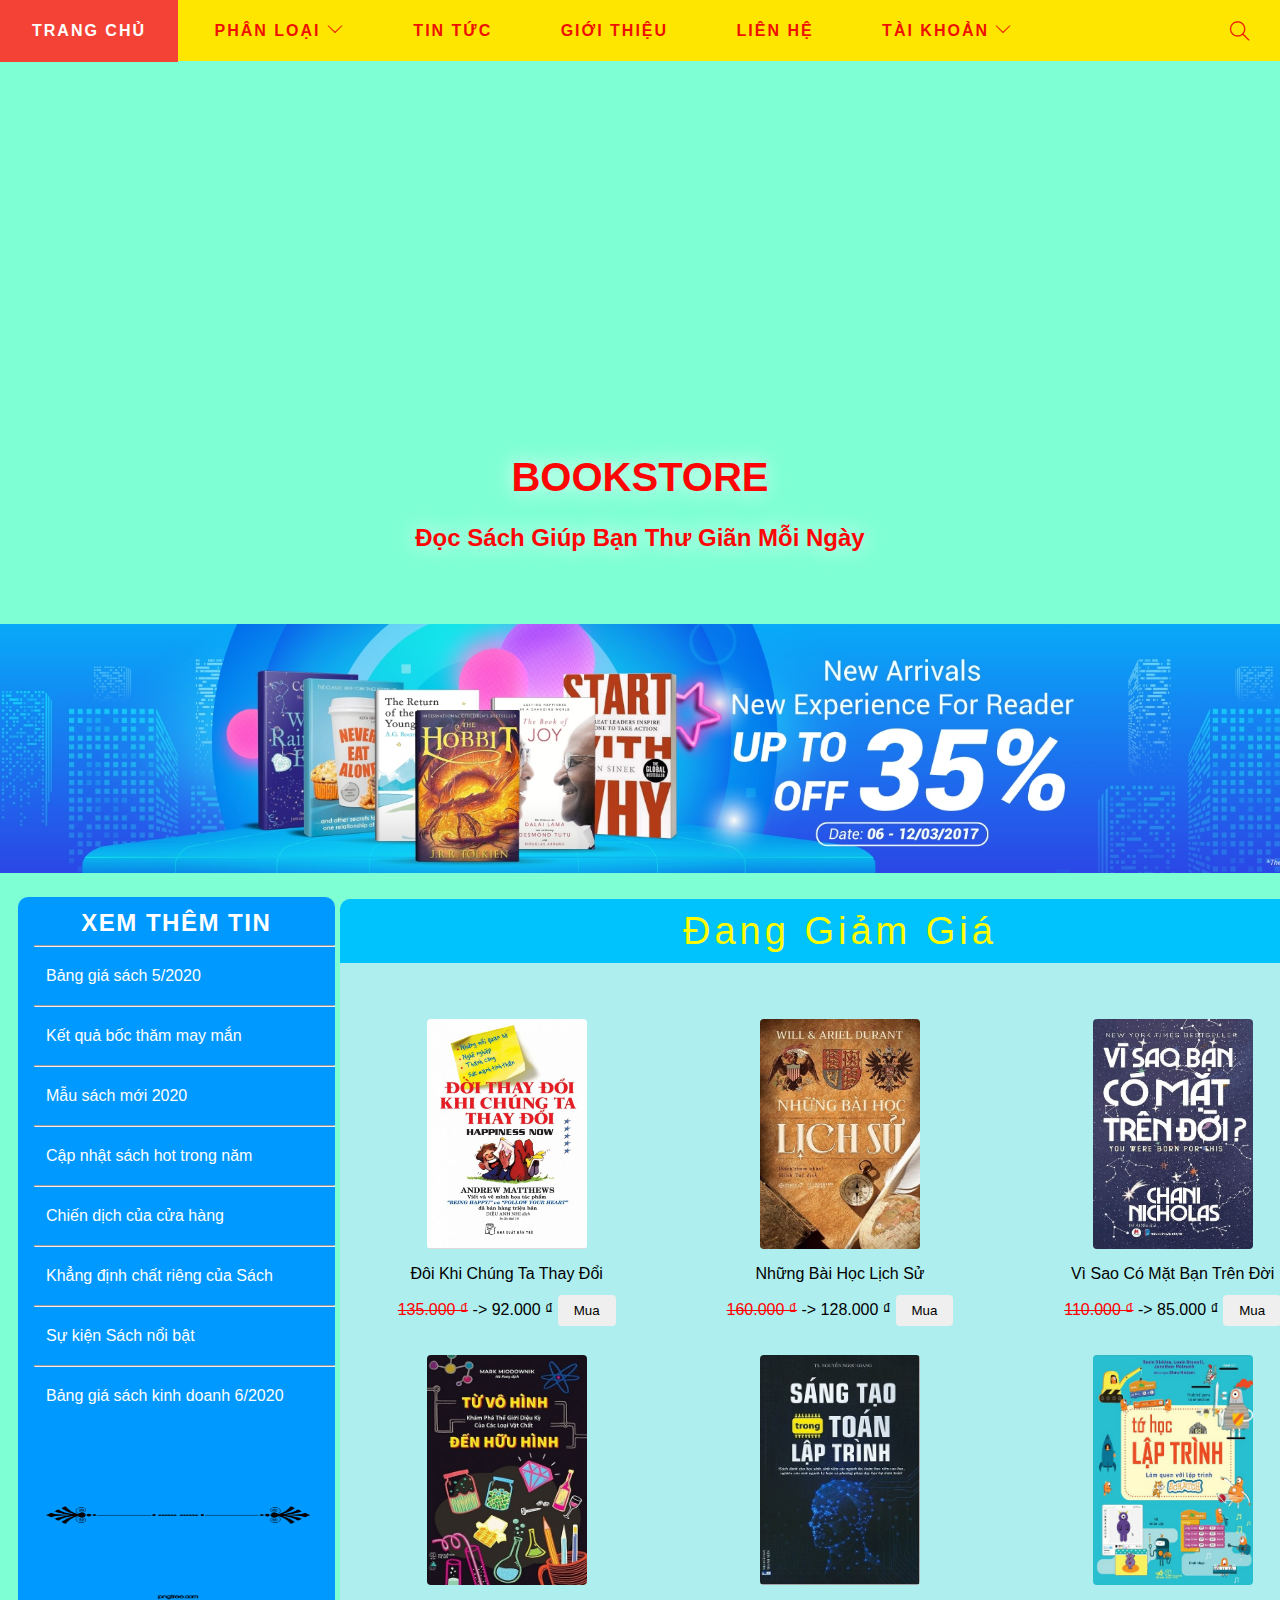
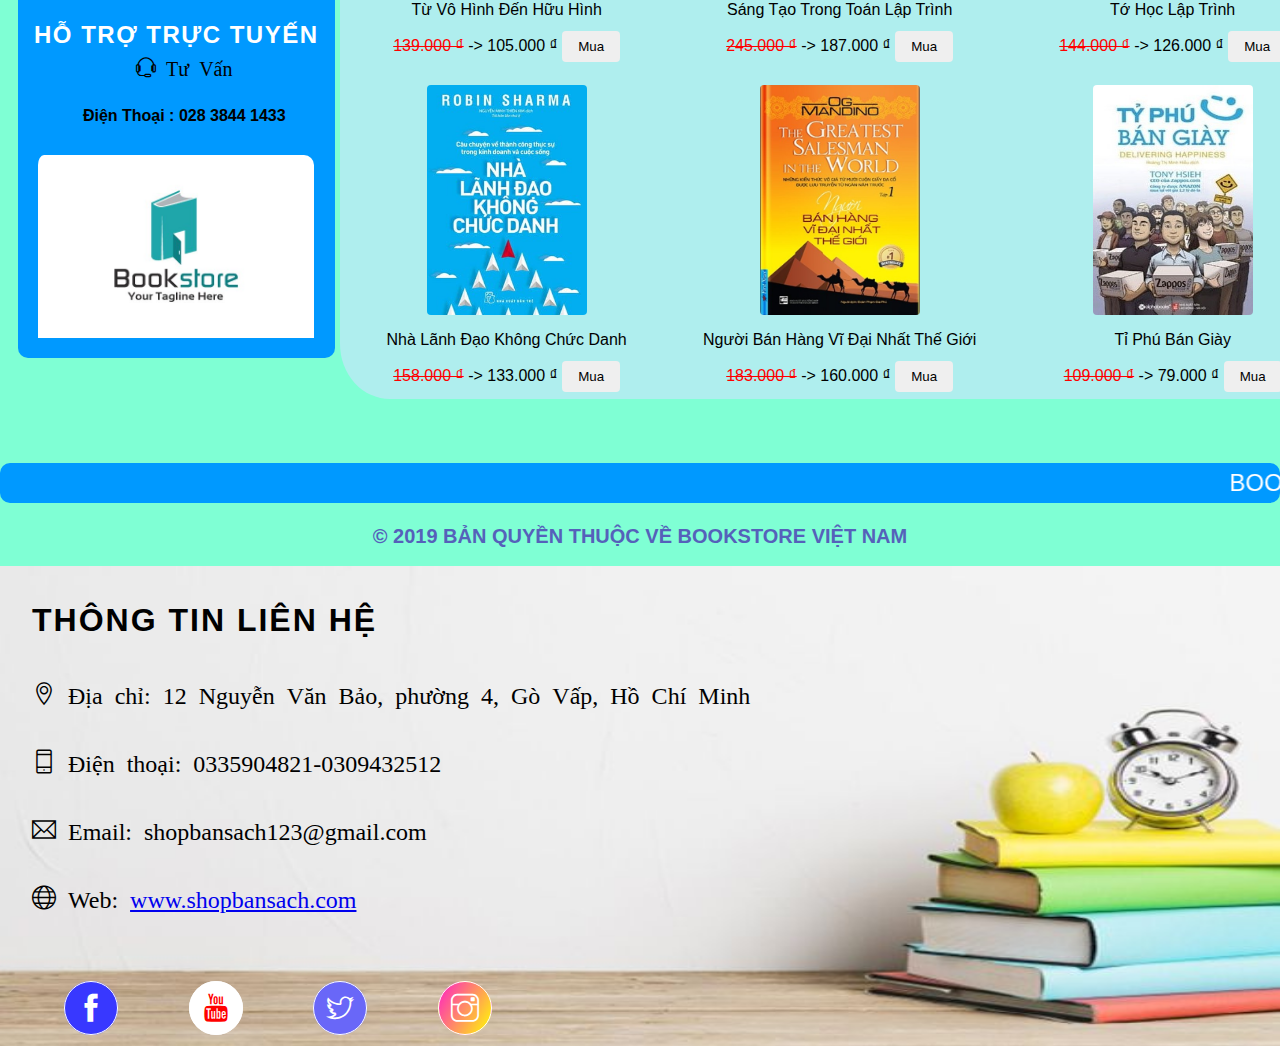
<file: html/DangGiamGia.html>
<!DOCTYPE html>
<html lang="en">

<head>
    <meta charset="UTF-8">
    <meta http-equiv="X-UA-Compatible" content="IE=edge">
    <meta name="viewport" content="width=device-width, initial-scale=1.0">
    <link rel="shortcut icon" href="/Images/logo.jpg" />
    <title>Sách Là Nguồn Tri Thức Vô Tận</title>
    <link rel="stylesheet" href="../css/style.css">
    <link rel="stylesheet" href="../fonts/themify-icons/themify-icons.css">
    <script src="../JavaScript/thongbaomuahang.js"></script>
</head>

<body>
    <div id="container">
        <div id="header">
            <ul id="nav">
                <li><a href="./index.html">Trang Chủ</a></li>
                <li>
                    <a href="">Phân Loại
                        <i class="ti-angle-down"></i>
                    </a>
                    <ul class="subnav">
                        <li><a href="./TopHotPick.html">Top Bán Chạy</a></li>
                        <li><a href="./DangGiamGia.html">Đang Giảm Giá</a></li>
                        <li><a href="./SachHay.html">Sách Hay</a></li>
                    </ul>
                </li>
                <li><a href="./TinTuc.html">Tin Tức</a></li>
                <li><a href="./GioiThieu.html">Giới Thiệu</a></li>
                <li><a href="#footer">Liên Hệ</a></li>
                <li><a href="">Tài Khoản
                    <i class="ti-angle-down"></i>
                    </a>
                    <ul class="subnav">
                        <li><a href="./formDangNhap.html">Đăng Nhập</a></li>
                        <li><a href="./formDangKi.html">Đăng Kí</a></li>
                    </ul>
                </li>
            </ul>
            <i onclick="search()" class="ti-search"></i>
        </div>


        <div id="slider">
            <div class="texts text-slide2">BOOKSTORE</div>
            <div class="texts text-slide1">Đọc Sách Giúp Bạn Thư Giãn Mỗi Ngày</div>
        </div>

        <div id="content">
            <img style="width: 1350px; padding-top: 24px;" src="../Images/book2.jpg" alt="">
            <div class="menu1">
                <h3 text-align="center">XEM THÊM TIN</h3>
                <hr>
                <div>
                    <ul>
                        <li><a href="#">Bảng giá sách 5/2020</a></li>
                        <hr>
                        <li><a href="#">Kết quả bốc thăm may mắn</a></li>
                        <hr>
                        <li><a href="#">Mẫu sách mới 2020</a></li>
                        <hr>
                        <li><a href="#">Cập nhật sách hot trong năm </a></li>
                        <hr>
                        <li><a href="#">Chiến dịch của cửa hàng</a></li>
                        <hr>
                        <li><a href="#">Khẳng định chất riêng của Sách</a></li>
                        <hr>
                        <li><a href="#">Sự kiện Sách nổi bật</a></li>
                        <hr>
                        <li><a href="#">Bảng giá sách kinh doanh 6/2020</a></li>
                    </ul>
                </div>
                <img style="width: 288px; height: 180px;" src="../Images/muichia.png" alt="">
                <h3>HỖ TRỢ TRỰC TUYẾN</h3>
                <div style="text-align: center; font-size: 20px;" class="ti-headphone-alt"> Tư Vấn</div>
                <br>
                <p style="text-align: center; font-weight: 600; padding: 12px 0px 12px 0px;"> Điện Thoại : 028 3844 1433</p>
                <br>
                <img style="width: 280px; padding-left: 4px; border-radius: 10px; padding-bottom: 16px;" src="../Images/logo-sach(3).jpg">


            </div>

            <!-- Container 2 -->
            <div id="khoangtrong2"></div>
            <div class="sub-container2">
                <h2 id="text-content2">Đang Giảm Giá</h2>
                <!-- hang 1 -->
                <div class="main-content1 subimg1">
                    <a href="./ThongTinSach.html#19"><img style="width:48%; height: 230px;" class="img1" src="../Images/DoiThayDoiKhiChungTaThayDoi.jpg" alt="sach"></a>
                    <p class="text-pic">Đôi Khi Chúng Ta Thay Đổi</p>
                    <p class="text-pic"><s style="color: red;">135.000 ₫</s> -> 92.000 ₫ <input onclick="thongBao()" type="button" value="Mua"></p>
                </div>
                <div class="main-content1 subimg2">
                    <a href="./ThongTinSach.html#20"><img style="width:48%; height: 230px;" class="img1" src="../Images/NhungBaiHocLichSu.jpg" alt="sach"></a>
                    <p class="text-pic">Những Bài Học Lịch Sử</p>
                    <p class="text-pic"><s style="color: red;">160.000 ₫</s> -> 128.000 ₫ <input onclick="thongBao()" type="button" value="Mua"></p>
                </div>
                <div class="main-content1 subimg3">
                    <a href="./ThongTinSach.html#21"><img style="width:48%; height: 230px;" class="img1" src="../Images/ViSaoBanCoMatTrenDoi.jpg" alt="sach"></a>
                    <p class="text-pic">Vì Sao Có Mặt Bạn Trên Đời</p>
                    <p class="text-pic"><s style="color: red;">110.000 ₫</s> -> 85.000 ₫ <input onclick="thongBao()" type="button" value="Mua"></p>
                </div>
                <!-- hang 2 -->
                <div class="main-content1 subimg4">
                    <a href="./ThongTinSach.html#22"><img style="width:48%; height: 230px;" class="img1" src="../Images/TuVoHinhDenHuuHinh.jpg" alt="sach"></a>
                    <p class="text-pic">Từ Vô Hình Đến Hữu Hình</p>
                    <p class="text-pic"><s style="color: red;">139.000 ₫</s> -> 105.000 ₫ <input onclick="thongBao()" type="button" value="Mua"></p>
                </div>
                <div class="main-content1 subimg5">
                    <a href="./ThongTinSach.html#23"> <img style="width:48%; height: 230px;" class="img1" src="../Images/SangTaoTrongToanLapTrinh.jpg" alt="sach"></a>
                    <p class="text-pic">Sáng Tạo Trong Toán Lập Trình</p>
                    <p class="text-pic"><s style="color: red;">245.000 ₫</s> -> 187.000 ₫ <input onclick="thongBao()" type="button" value="Mua"></p>
                </div>
                <div class="main-content1 subimg6">
                    <a href="./ThongTinSach.html#24"><img style="width:48%; height: 230px;" class="img1" src="../Images/ToHocLapTrinh.png" alt="sach"></a>
                    <p class="text-pic">Tớ Học Lập Trình</p>
                    <p class="text-pic"><s style="color: red;">144.000 ₫</s> -> 126.000 ₫ <input onclick="thongBao()" type="button" value="Mua"></p>
                </div>
                <!-- hang 3 -->
                <div class="main-content1 subimg7">
                    <a href="./ThongTinSach.html#25"><img style="width:48%; height: 230px;" class="img1" src="../Images/NhaLanhDaoKhongChucDanh.jpg" alt="sach"></a>
                    <p class="text-pic">Nhà Lãnh Đạo Không Chức Danh</p>
                    <p class="text-pic"><s style="color: red;">158.000 ₫</s> -> 133.000 ₫ <input onclick="thongBao()" type="button" value="Mua"></p>
                </div>
                <div class="main-content1 subimg8">
                    <a href="./ThongTinSach.html#26"><img style="width:48%; height: 230px;" class="img1" src="../Images/NguoiBanHangViDaiNhatTG.jpg" alt="sach"></a>
                    <p class="text-pic">Người Bán Hàng Vĩ Đại Nhất Thế Giới</p>
                    <p class="text-pic"><s style="color: red;">183.000 ₫</s> -> 160.000 ₫ <input onclick="thongBao()" type="button" value="Mua"></p>
                </div>
                <div class="main-content1 subimg9">
                    <a href="./ThongTinSach.html#27"><img style="width:48%; height: 230px;" class="img1" src="../Images/TiPhuBanGiay.jpg" alt="sach"></a>
                    <p class="text-pic">Tỉ Phú Bán Giày</p>
                    <p class="text-pic"><s style="color: red;">109.000 ₫</s> -> 79.000 ₫ <input onclick="thongBao()" type="button" value="Mua"></p>
                </div>
            </div>
            <!-- End Container 3 -->

            <div class="clear"></div>
        </div>


        <div id="footer">
            <marquee class="chuchay1">BOOKSTORE VIỆT NAM ĐEM LẠI SỰ KHÁM PHÁ</marquee>
            <br /><br />
            <div class="ketthuc"><a>© 2019 BẢN QUYỀN THUỘC VỀ BOOKSTORE VIỆT NAM</a></div>
            <br />
            <div class="info">
                <h2 style="font-size: 32px; line-height:4px; text-transform: uppercase; letter-spacing: 2px;">Thông Tin Liên Hệ</h2>
                <div class="text-info">
                    <i class="ti-location-pin">
                        Địa chỉ: 12 Nguyễn Văn Bảo, phường 4, Gò Vấp, Hồ Chí Minh<br />
                    </i>
                    <i class="ti-mobile"> Điện thoại: 0335904821-0309432512<br /> </i>
                    <i class="ti-email"> Email: shopbansach123@gmail.com <br /></i>
                    <i class="ti-world"> Web: <a href="D:\BigProject-Web\html\index.html">www.shopbansach.com</a>
                        <br /></i>
                </div>
                <div class="icon">
                    <a href="https://www.facebook.com"><i class="ti-facebook"></i></a>
                    <a href="https://www.youtube.com"><i class="ti-youtube"></i></a>
                    <a href="https://www.twitter.com"><i class="ti-twitter"></i></a>
                    <a href="https://www.instagram.com/"><i class="ti-instagram"></i></a>
                </div>
            </div>
        </div>
    </div>
</body>

</html>
</file>
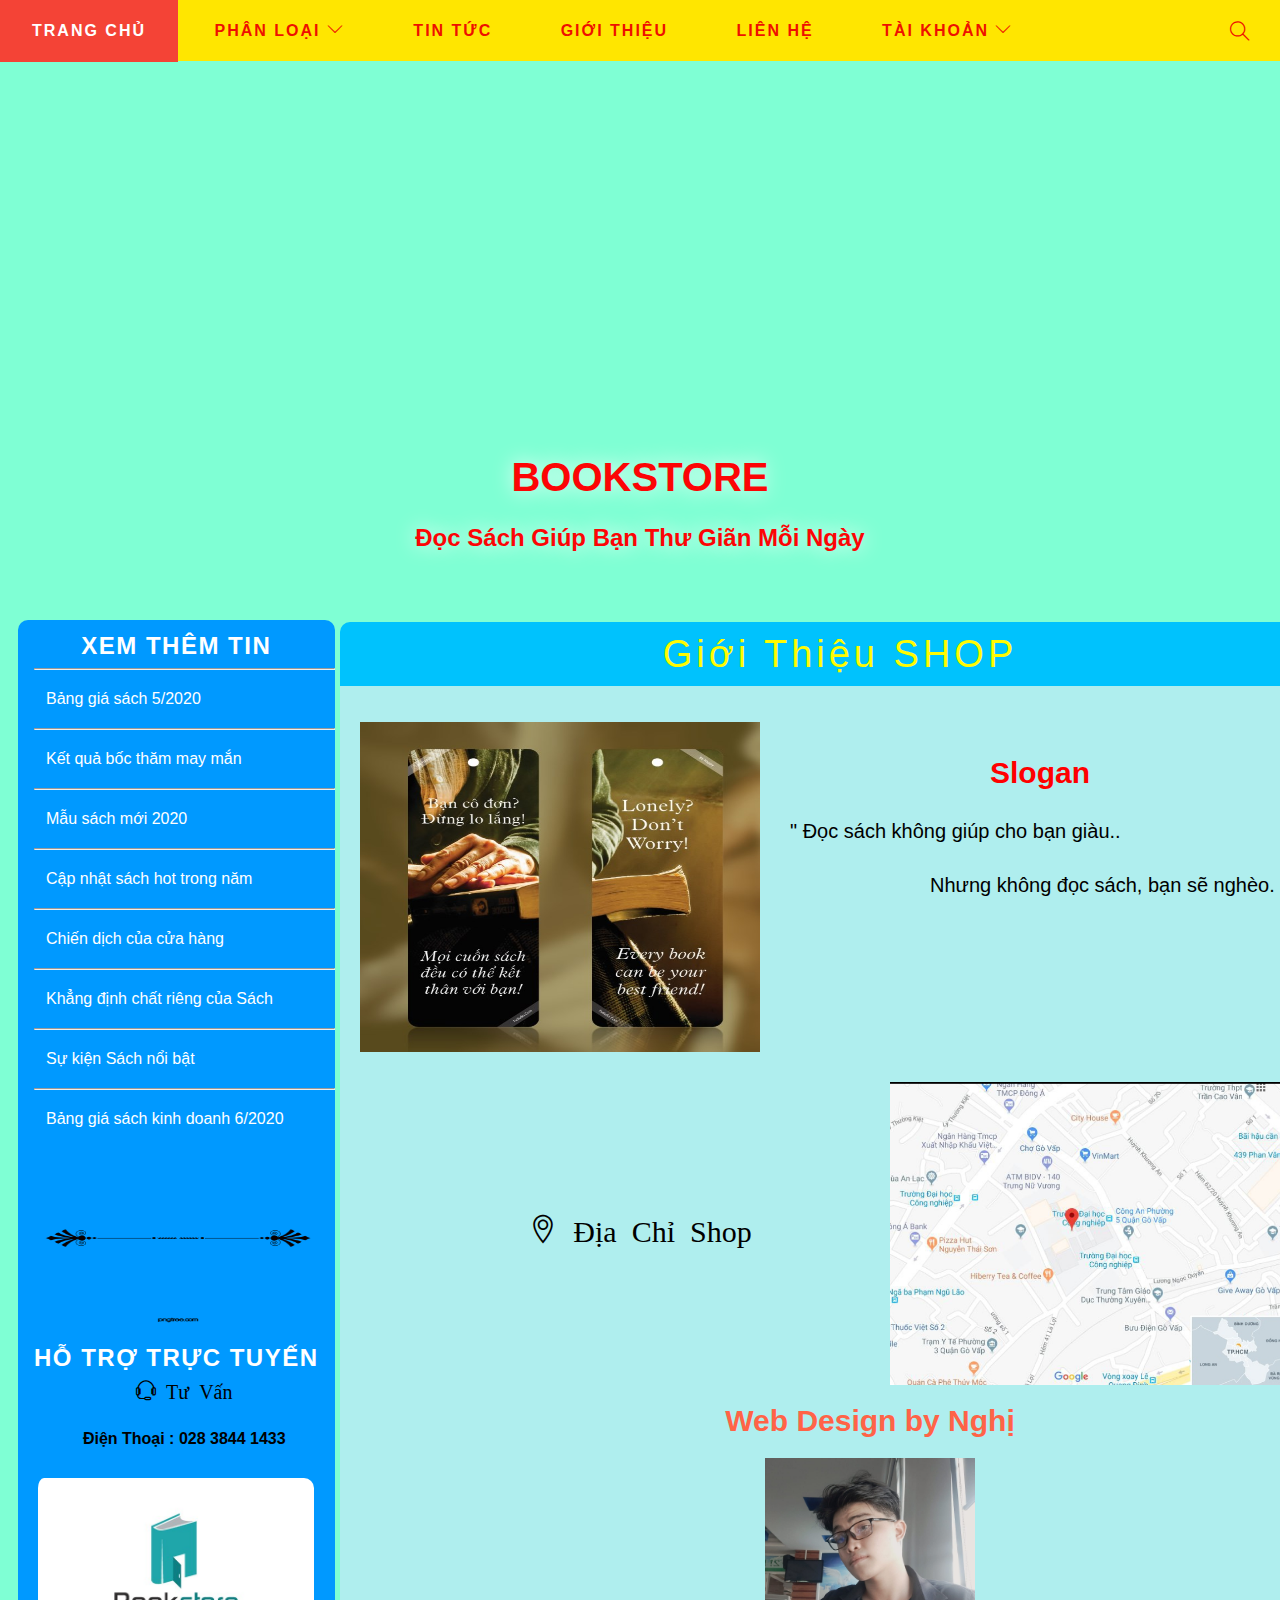
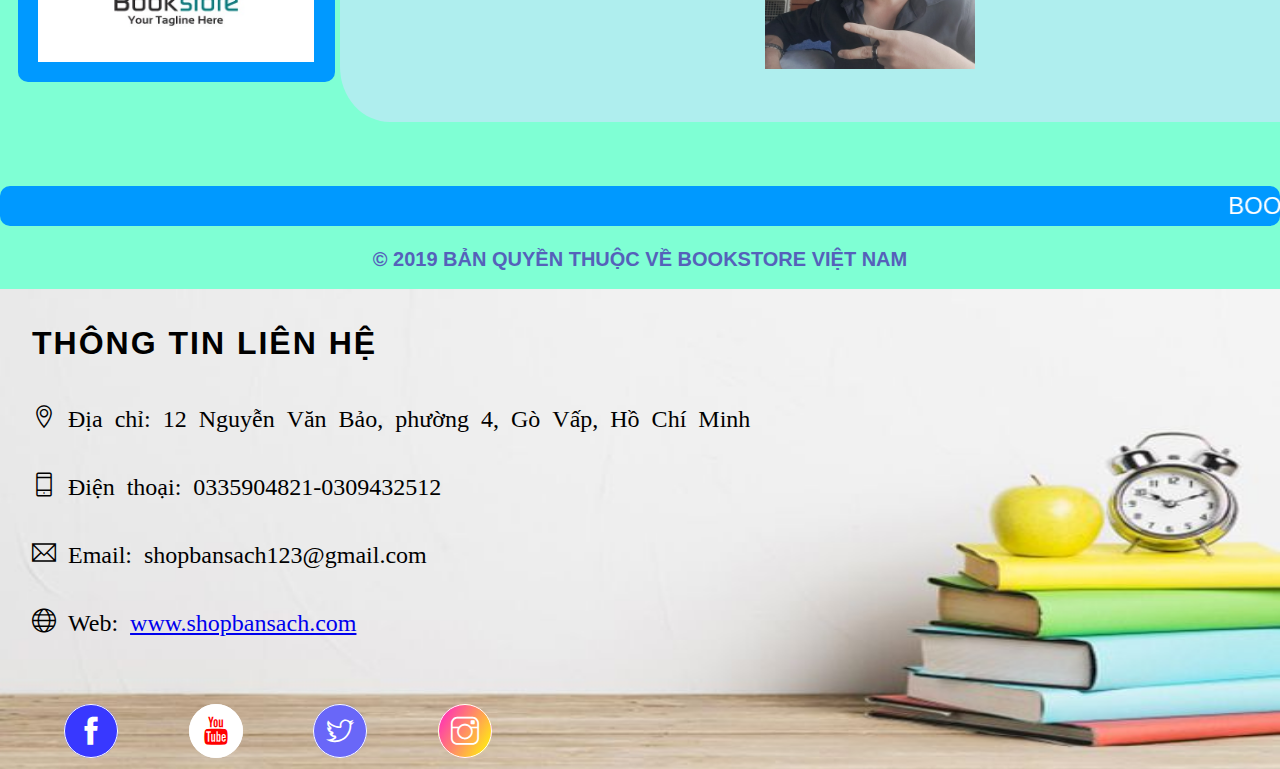
<file: html/GioiThieu.html>
<!DOCTYPE html>
<html lang="en">

<head>
    <meta charset="UTF-8">
    <meta http-equiv="X-UA-Compatible" content="IE=edge">
    <meta name="viewport" content="width=device-width, initial-scale=1.0">
    <link rel="shortcut icon" href="/Images/logo.jpg" />
    <title>Sách Là Nguồn Tri Thức Vô Tận</title>
    <link rel="stylesheet" href="../css/style.css">
    <link rel="stylesheet" href="../fonts/themify-icons/themify-icons.css">
</head>

<body>
    <div id="container">
        <div id="header">
            <ul id="nav">
                <li><a href="./index.html">Trang Chủ</a></li>
                <li>
                    <a href="">Phân Loại
                        <i class="ti-angle-down"></i>
                    </a>
                    <ul class="subnav">
                        <li><a href="./TopHotPick.html">Top Bán Chạy</a></li>
                        <li><a href="./DangGiamGia.html">Đang Giảm Giá</a></li>
                        <li><a href="./SachHay.html">Sách Hay</a></li>
                    </ul>
                </li>
                <li><a href="./TinTuc.html">Tin Tức</a></li>
                <li><a href="./GioiThieu.html">Giới Thiệu</a></li>
                <li><a href="#footer">Liên Hệ</a></li>
                <li><a href="">Tài Khoản
                    <i class="ti-angle-down"></i>
                    </a>
                    <ul class="subnav">
                        <li><a href="./formDangNhap.html">Đăng Nhập</a></li>
                        <li><a href="./formDangKi.html">Đăng Kí</a></li>
                    </ul>
                </li>
            </ul>
            <i onclick="search()" class="ti-search"></i>
        </div>


        <div id="slider">
            <div class="texts text-slide2">BOOKSTORE</div>
            <div class="texts text-slide1">Đọc Sách Giúp Bạn Thư Giãn Mỗi Ngày</div>
        </div>

        <div id="content">
            <div class="menu1">
                <h3 text-align="center">XEM THÊM TIN</h3>
                <hr>
                <div>
                    <ul>
                        <li><a href="#">Bảng giá sách 5/2020</a></li>
                        <hr>
                        <li><a href="#">Kết quả bốc thăm may mắn</a></li>
                        <hr>
                        <li><a href="#">Mẫu sách mới 2020</a></li>
                        <hr>
                        <li><a href="#">Cập nhật sách hot trong năm </a></li>
                        <hr>
                        <li><a href="#">Chiến dịch của cửa hàng</a></li>
                        <hr>
                        <li><a href="#">Khẳng định chất riêng của Sách</a></li>
                        <hr>
                        <li><a href="#">Sự kiện Sách nổi bật</a></li>
                        <hr>
                        <li><a href="#">Bảng giá sách kinh doanh 6/2020</a></li>
                    </ul>
                </div>
                <img style="width: 288px; height: 180px;" src="../Images/muichia.png" alt="">
                <h3>HỖ TRỢ TRỰC TUYẾN</h3>
                <div style="text-align: center; font-size: 20px;" class="ti-headphone-alt"> Tư Vấn</div>
                <br>
                <p style="text-align: center; font-weight: 600; padding: 12px 0px 12px 0px;"> Điện Thoại : 028 3844 1433</p>
                <br>
                <img style="width: 280px; padding-left: 4px; border-radius: 10px; padding-bottom: 16px;" src="../Images/logo-sach(3).jpg">


            </div>
            <div id="khoangtrong1"></div>
            <div class="sub-container">
                <h2 id="text-content">Giới Thiệu SHOP</h2>
                <div class="gioithieu1">
                    <img style="width: 40%; height: 30%; position: absolute; top: 100px; left: 20px;" src="../Images/gioithieu1.jpg" alt="">
                    <h3 style="padding-top: 70px; padding-left: 400px; color: red; font-size: 30px;">Slogan</h3>
                    <div style="padding-top: 30px;" class="slogan">
                        <p style="width: 500px; float: right; font-size: 20px; text-align: justify; margin-right: 50px;">" Đọc sách không giúp cho bạn giàu..</p>
                        <br>
                        <br>
                        <br>
                        <p style="width: 400px; float: right; font-size: 20px; text-align: justify; margin-right: 10px;">Nhưng không đọc sách, bạn sẽ nghèo. "</p>
                    </div>
                    <div class="diachi">
                        <h3 style="padding-top: 340px; padding-right: 400px; color: rgb(0, 0, 0); font-size: 30px;">
                            <div class="ti-location-pin"> Địa Chỉ Shop</div>
                        </h3>
                        <img style="width: 40%; position: absolute; top: 460px; right: 50px;" src="../Images/map.png" alt="">
                    </div>
                    <div class="team">
                        <h3 style="color: tomato; font-size: 30px;">Web Design by Nghị</h3>
                        <div class="mem"><img src="../Images/Nghi.jpg" alt=""></div>
                    </div>
                </div>
            </div>
            <div class="clear"></div>
        </div>
        <div id="footer">
            <marquee class="chuchay1">BOOKSTORE VIỆT NAM ĐEM LẠI SỰ KHÁM PHÁ</marquee>
            <br /><br />
            <div class="ketthuc"><a>© 2019 BẢN QUYỀN THUỘC VỀ BOOKSTORE VIỆT NAM</a></div>
            <br />
            <div class="info">
                <h2 style="font-size: 32px; line-height:4px; text-transform: uppercase; letter-spacing: 2px;">Thông Tin Liên Hệ</h2>
                <div class="text-info">
                    <i class="ti-location-pin">
                        Địa chỉ: 12 Nguyễn Văn Bảo, phường 4, Gò Vấp, Hồ Chí Minh<br />
                    </i>
                    <i class="ti-mobile"> Điện thoại: 0335904821-0309432512<br /> </i>
                    <i class="ti-email"> Email: shopbansach123@gmail.com <br /></i>
                    <i class="ti-world"> Web: <a href="D:\BigProject-Web\html\index.html">www.shopbansach.com</a>
                        <br /></i>
                </div>
                <div class="icon">
                    <a href="https://www.facebook.com"><i class="ti-facebook"></i></a>
                    <a href="https://www.youtube.com"><i class="ti-youtube"></i></a>
                    <a href="https://www.twitter.com"><i class="ti-twitter"></i></a>
                    <a href="https://www.instagram.com/"><i class="ti-instagram"></i></a>
                </div>
            </div>
        </div>
    </div>
</body>

</html>
</file>
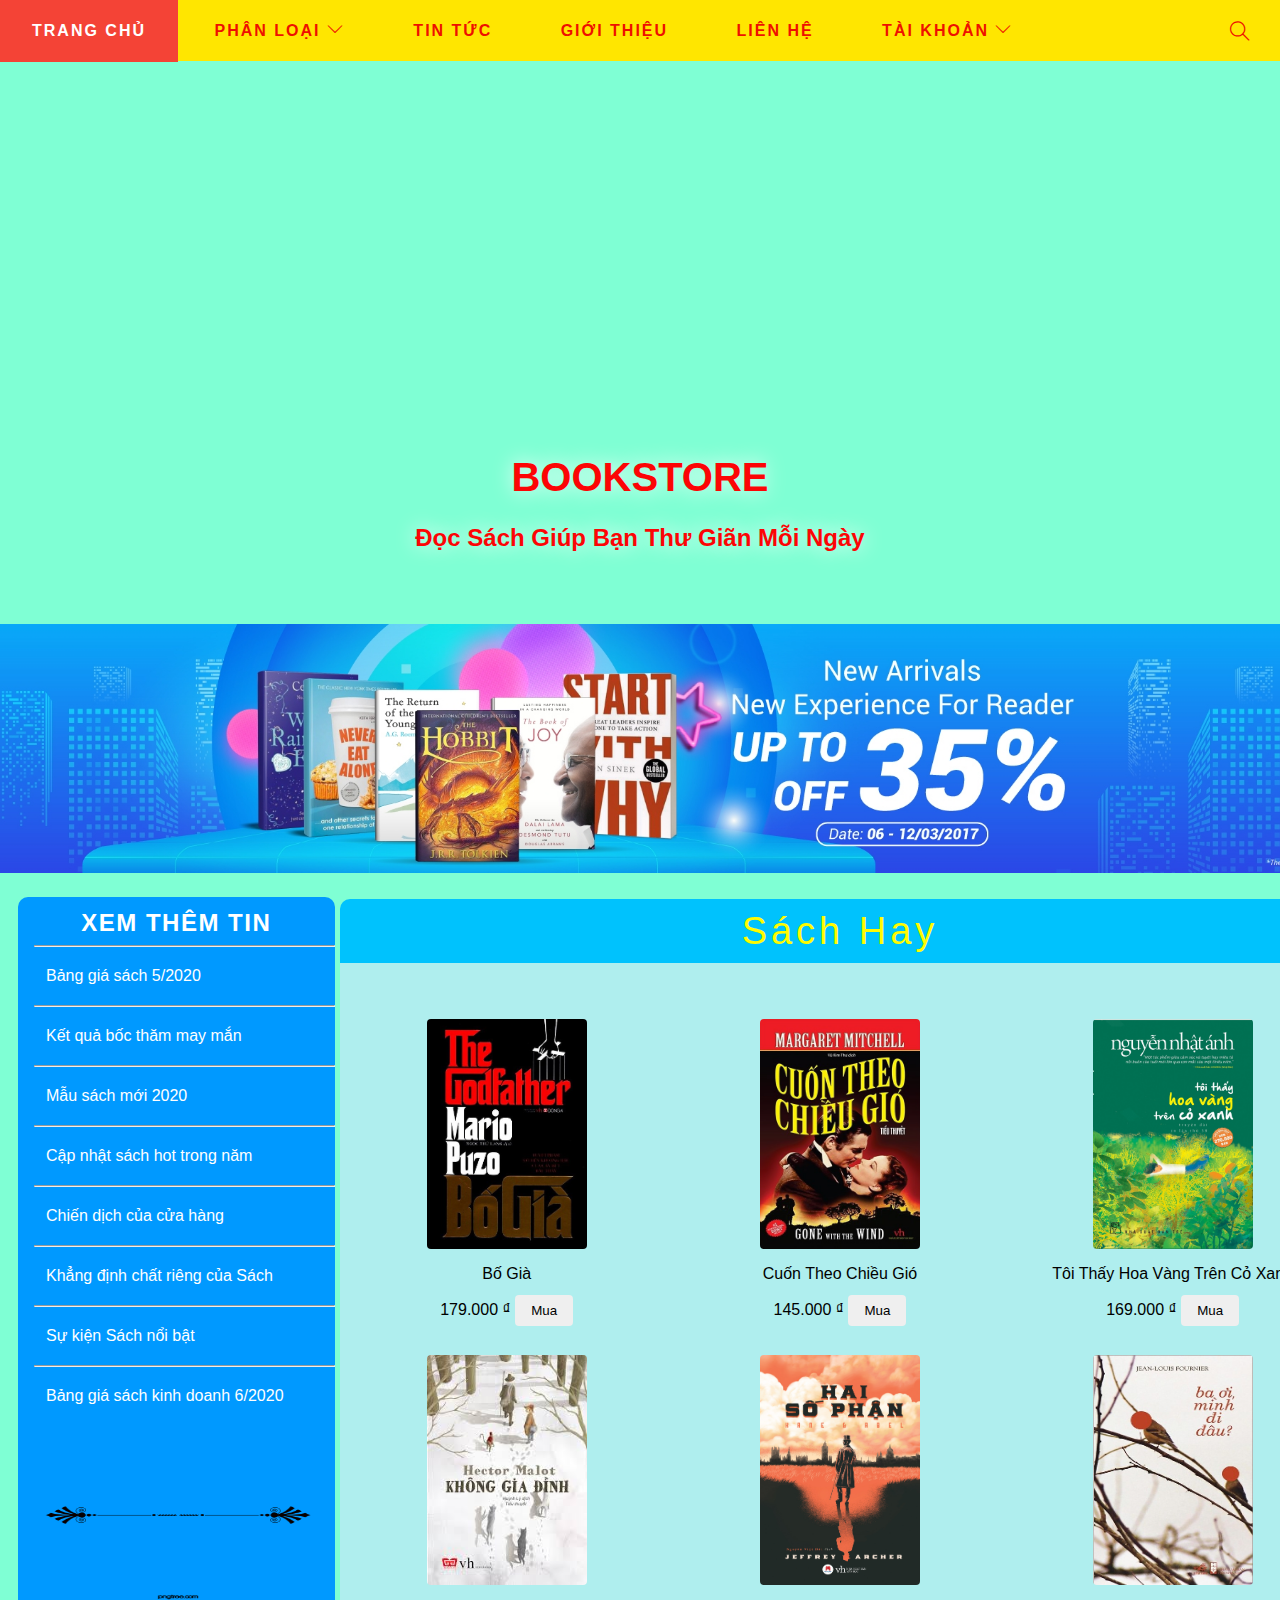
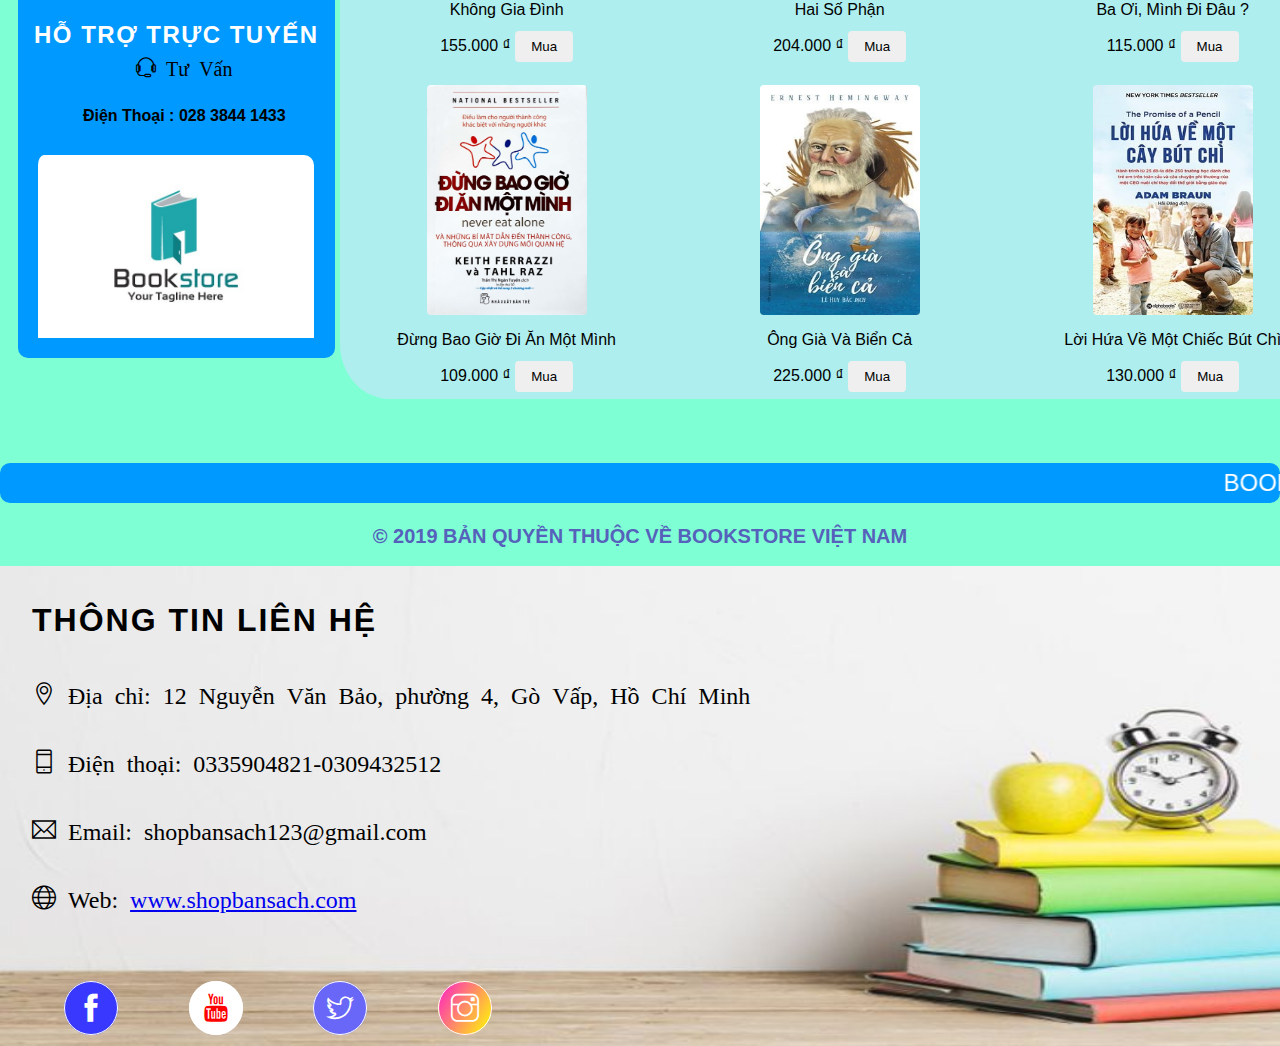
<file: html/SachHay.html>
<!DOCTYPE html>
<html lang="en">

<head>
    <meta charset="UTF-8">
    <meta http-equiv="X-UA-Compatible" content="IE=edge">
    <meta name="viewport" content="width=device-width, initial-scale=1.0">
    <link rel="shortcut icon" href="/Images/logo.jpg" />
    <title>Sách Là Nguồn Tri Thức Vô Tận</title>
    <link rel="stylesheet" href="../css/style.css">
    <link rel="stylesheet" href="../fonts/themify-icons/themify-icons.css">
    <script src="../JavaScript/thongbaomuahang.js"></script>
</head>

<body>
    <div id="container">
        <div id="header">
            <ul id="nav">
                <li><a href="./index.html">Trang Chủ</a></li>
                <li>
                    <a href="">Phân Loại
                        <i class="ti-angle-down"></i>
                    </a>
                    <ul class="subnav">
                        <li><a href="./TopHotPick.html">Top Bán Chạy</a></li>
                        <li><a href="./DangGiamGia.html">Đang Giảm Giá</a></li>
                        <li><a href="./SachHay.html">Sách Hay</a></li>
                    </ul>
                </li>
                <li><a href="./TinTuc.html">Tin Tức</a></li>
                <li><a href="./GioiThieu.html">Giới Thiệu</a></li>
                <li><a href="#footer">Liên Hệ</a></li>
                <li><a href="">Tài Khoản
                    <i class="ti-angle-down"></i>
                    </a>
                    <ul class="subnav">
                        <li><a href="./formDangNhap.html">Đăng Nhập</a></li>
                        <li><a href="./formDangKi.html">Đăng Kí</a></li>
                    </ul>
                </li>
            </ul>
            <i onclick="search()" class="ti-search"></i>
        </div>


        <div id="slider">
            <div class="texts text-slide2">BOOKSTORE</div>
            <div class="texts text-slide1">Đọc Sách Giúp Bạn Thư Giãn Mỗi Ngày</div>
        </div>

        <div id="content">
            <img style="width: 1350px; padding-top: 24px;" src="../Images/book2.jpg" alt="">
            <div class="menu1">
                <h3 text-align="center">XEM THÊM TIN</h3>
                <hr>
                <div>
                    <ul>
                        <li><a href="#">Bảng giá sách 5/2020</a></li>
                        <hr>
                        <li><a href="#">Kết quả bốc thăm may mắn</a></li>
                        <hr>
                        <li><a href="#">Mẫu sách mới 2020</a></li>
                        <hr>
                        <li><a href="#">Cập nhật sách hot trong năm </a></li>
                        <hr>
                        <li><a href="#">Chiến dịch của cửa hàng</a></li>
                        <hr>
                        <li><a href="#">Khẳng định chất riêng của Sách</a></li>
                        <hr>
                        <li><a href="#">Sự kiện Sách nổi bật</a></li>
                        <hr>
                        <li><a href="#">Bảng giá sách kinh doanh 6/2020</a></li>
                    </ul>
                </div>
                <img style="width: 288px; height: 180px;" src="../Images/muichia.png" alt="">
                <h3>HỖ TRỢ TRỰC TUYẾN</h3>
                <div style="text-align: center; font-size: 20px;" class="ti-headphone-alt"> Tư Vấn</div>
                <br>
                <p style="text-align: center; font-weight: 600; padding: 12px 0px 12px 0px;"> Điện Thoại : 028 3844 1433</p>
                <br>
                <img style="width: 280px; padding-left: 4px; border-radius: 10px; padding-bottom: 16px;" src="../Images/logo-sach(3).jpg">


            </div>

            <!-- Container 3 -->
            <div id="khoangtrong3"></div>
            <div class="sub-container3">
                <h2 id="text-content3">Sách Hay</h2>
                <!-- hang 1 -->
                <div class="main-content1 subimg1">
                    <a href="./ThongTinSach.html#28"><img style="width:48%; height: 230px;" class="img1" src="../Images/BoGia.jpg" alt="sach"></a>
                    <p class="text-pic">Bố Già</p>
                    <p class="text-pic">179.000 ₫ <input onclick="thongBao()" type="button" value="Mua"></p>
                </div>
                <div class="main-content1 subimg2">
                    <a href="./ThongTinSach.html#29"><img style="width:48%; height: 230px;" class="img1" src="../Images/CuonTheoChieuGio.jpg" alt="sach"></a>
                    <p class="text-pic">Cuốn Theo Chiều Gió</p>
                    <p class="text-pic">145.000 ₫ <input onclick="thongBao()" type="button" value="Mua"></p>
                </div>
                <div class="main-content1 subimg3">
                    <a href="./ThongTinSach.html#30"><img style="width:48%; height: 230px;" class="img1" src="../Images/ToiThayHoaVangTrenCoXanh.jpg" alt="sach"></a>
                    <p class="text-pic">Tôi Thấy Hoa Vàng Trên Cỏ Xanh</p>
                    <p class="text-pic">169.000 ₫ <input onclick="thongBao()" type="button" value="Mua"></p>
                </div>
                <!-- hang 2 -->
                <div class="main-content1 subimg4">
                    <a href="./ThongTinSach.html#31"><img style="width:48%; height: 230px;" class="img1" src="../Images/KhongGiaDinh.jpg" alt="sach"></a>
                    <p class="text-pic">Không Gia Đình</p>
                    <p class="text-pic">155.000 ₫ <input onclick="thongBao()" type="button" value="Mua"></p>
                </div>
                <div class="main-content1 subimg5">
                    <a href="./ThongTinSach.html#32"><img style="width:48%; height: 230px;" class="img1" src="../Images/HaiSoPhan.jpg" alt="sach"></a>
                    <p class="text-pic">Hai Số Phận</p>
                    <p class="text-pic">204.000 ₫ <input onclick="thongBao()" type="button" value="Mua"></p>
                </div>
                <div class="main-content1 subimg6">
                    <a href="./ThongTinSach.html#33"><img style="width:48%; height: 230px;" class="img1" src="../Images/BaOiMinhDiDau.jpg" alt="sach"></a>
                    <p class="text-pic">Ba Ơi, Mình Đi Đâu ?</p>
                    <p class="text-pic">115.000 ₫ <input onclick="thongBao()" type="button" value="Mua"></p>
                </div>
                <!-- hang 3 -->
                <div class="main-content1 subimg7">
                    <a href="./ThongTinSach.html#34"><img style="width:48%; height: 230px;" class="img1" src="../Images/DungBaoGioDiAnMotMinh.jpg" alt="sach"></a>
                    <p class="text-pic">Đừng Bao Giờ Đi Ăn Một Mình</p>
                    <p class="text-pic">109.000 ₫ <input onclick="thongBao()" type="button" value="Mua"></p>
                </div>
                <div class="main-content1 subimg8">
                    <a href="./ThongTinSach.html#35"><img style="width:48%; height: 230px;" class="img1" src="../Images/OngGiaVaBienCa.jpg" alt="sach"></a>
                    <p class="text-pic">Ông Già Và Biển Cả</p>
                    <p class="text-pic">225.000 ₫ <input onclick="thongBao()" type="button" value="Mua"></p>
                </div>
                <div class="main-content1 subimg9">
                    <a href="./ThongTinSach.html#36"><img style="width:48%; height: 230px;" class="img1" src="../Images/LoiHuaVeMotChiecButChi.jpg" alt="sach"></a>
                    <p class="text-pic">Lời Hứa Về Một Chiếc Bút Chì</p>
                    <p class="text-pic">130.000 ₫ <input onclick="thongBao()" type="button" value="Mua"></p>
                </div>
            </div>
            <!-- End Container 2 -->
            <div class="clear"></div>
        </div>


        <div id="footer">
            <marquee class="chuchay1">BOOKSTORE VIỆT NAM ĐEM LẠI SỰ KHÁM PHÁ</marquee>
            <br /><br />
            <div class="ketthuc"><a>© 2019 BẢN QUYỀN THUỘC VỀ BOOKSTORE VIỆT NAM</a></div>
            <br />
            <div class="info">
                <h2 style="font-size: 32px; line-height:4px; text-transform: uppercase; letter-spacing: 2px;">Thông Tin Liên Hệ</h2>
                <div class="text-info">
                    <i class="ti-location-pin">
                        Địa chỉ: 12 Nguyễn Văn Bảo, phường 4, Gò Vấp, Hồ Chí Minh<br />
                    </i>
                    <i class="ti-mobile"> Điện thoại: 0335904821-0309432512<br /> </i>
                    <i class="ti-email"> Email: shopbansach123@gmail.com <br /></i>
                    <i class="ti-world"> Web: <a href="D:\BigProject-Web\html\index.html">www.shopbansach.com</a>
                        <br /></i>
                </div>
                <div class="icon">
                    <a href="https://www.facebook.com"><i class="ti-facebook"></i></a>
                    <a href="https://www.youtube.com"><i class="ti-youtube"></i></a>
                    <a href="https://www.twitter.com"><i class="ti-twitter"></i></a>
                    <a href="https://www.instagram.com/"><i class="ti-instagram"></i></a>
                </div>
            </div>
        </div>
    </div>
</body>

</html>
</file>
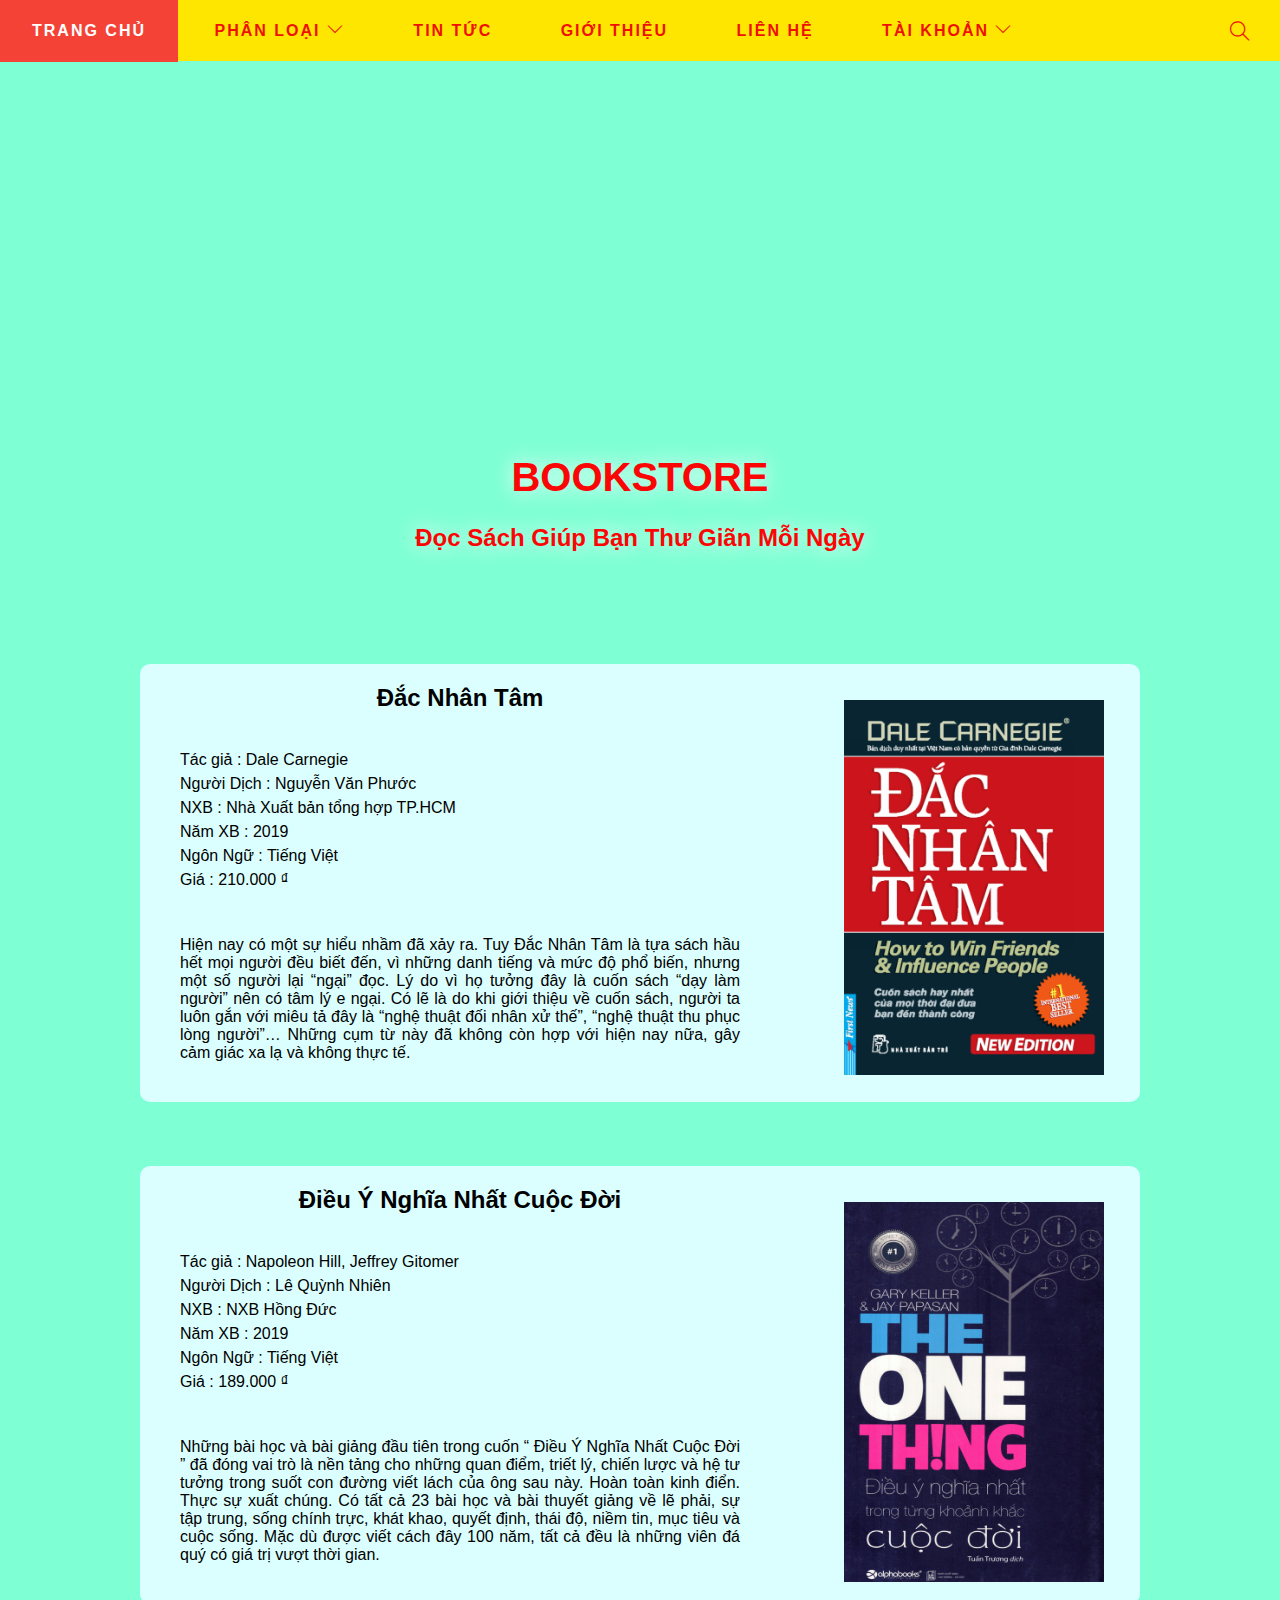
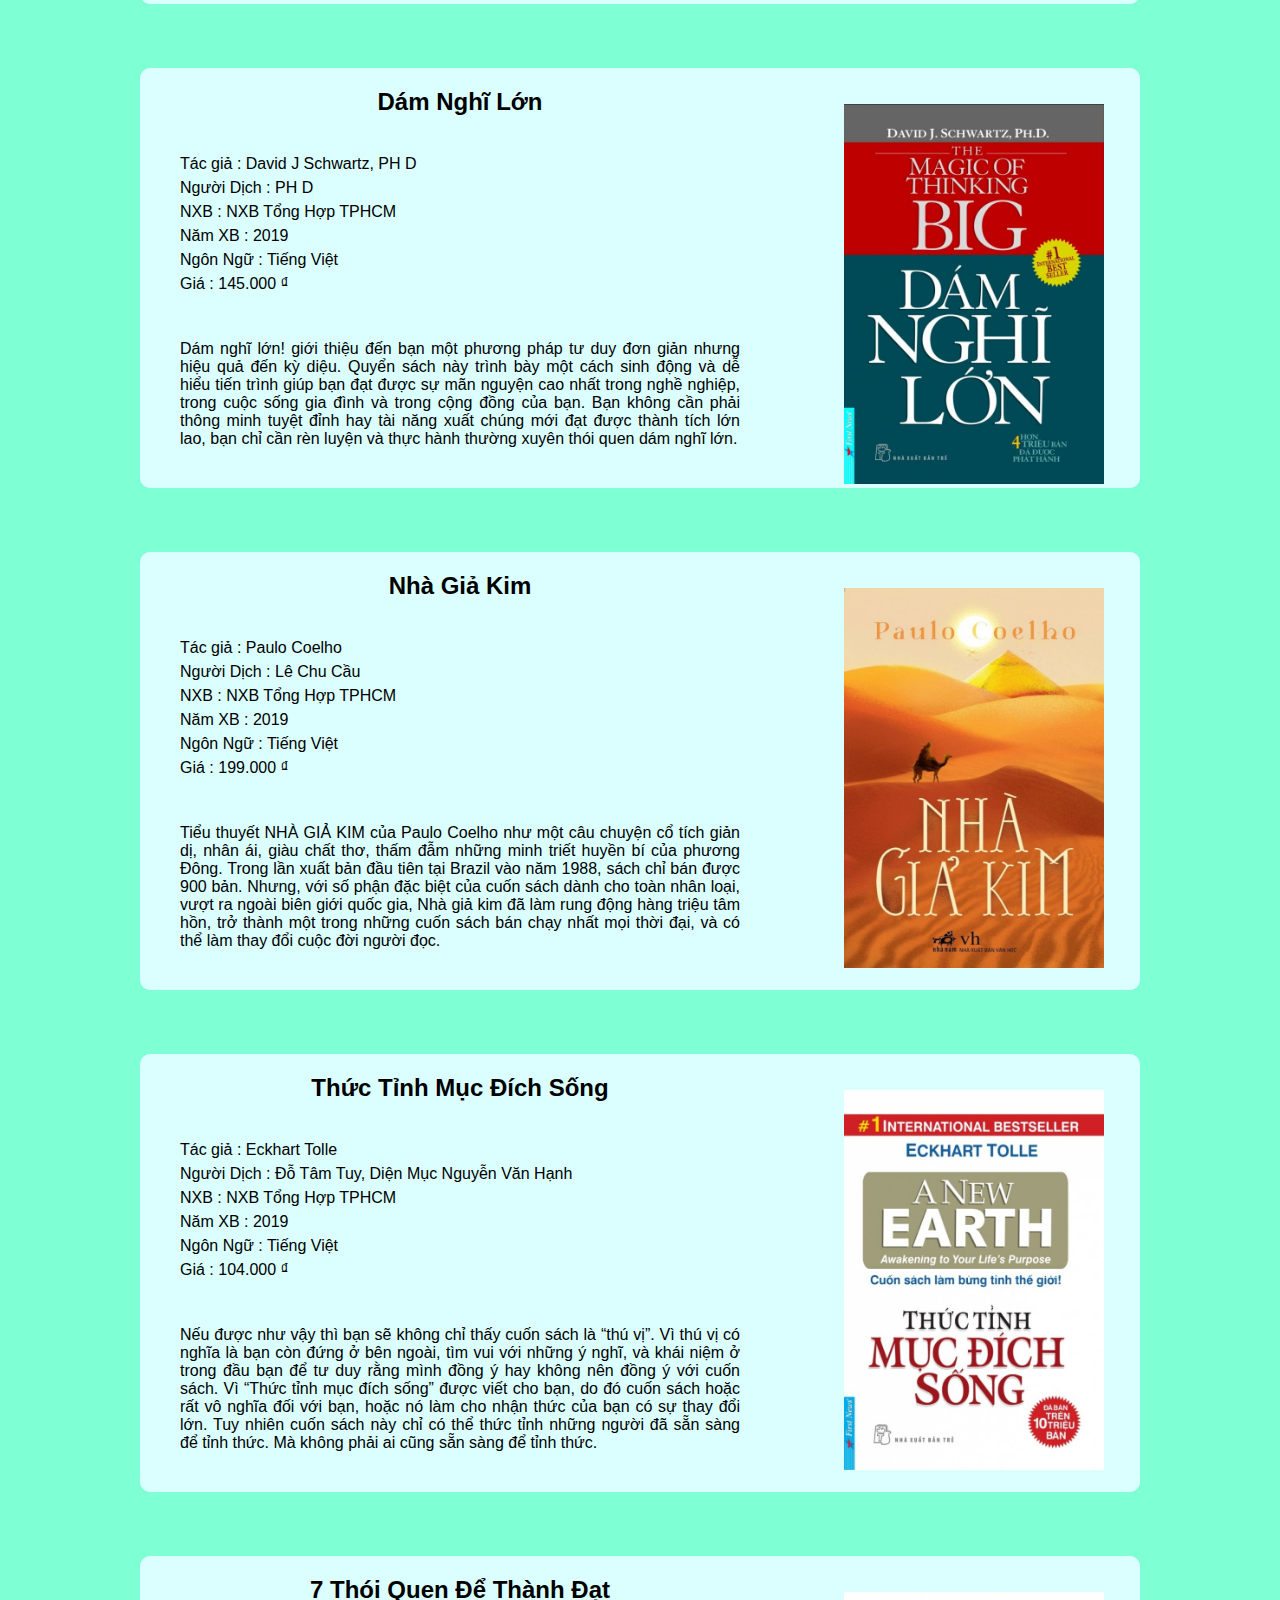
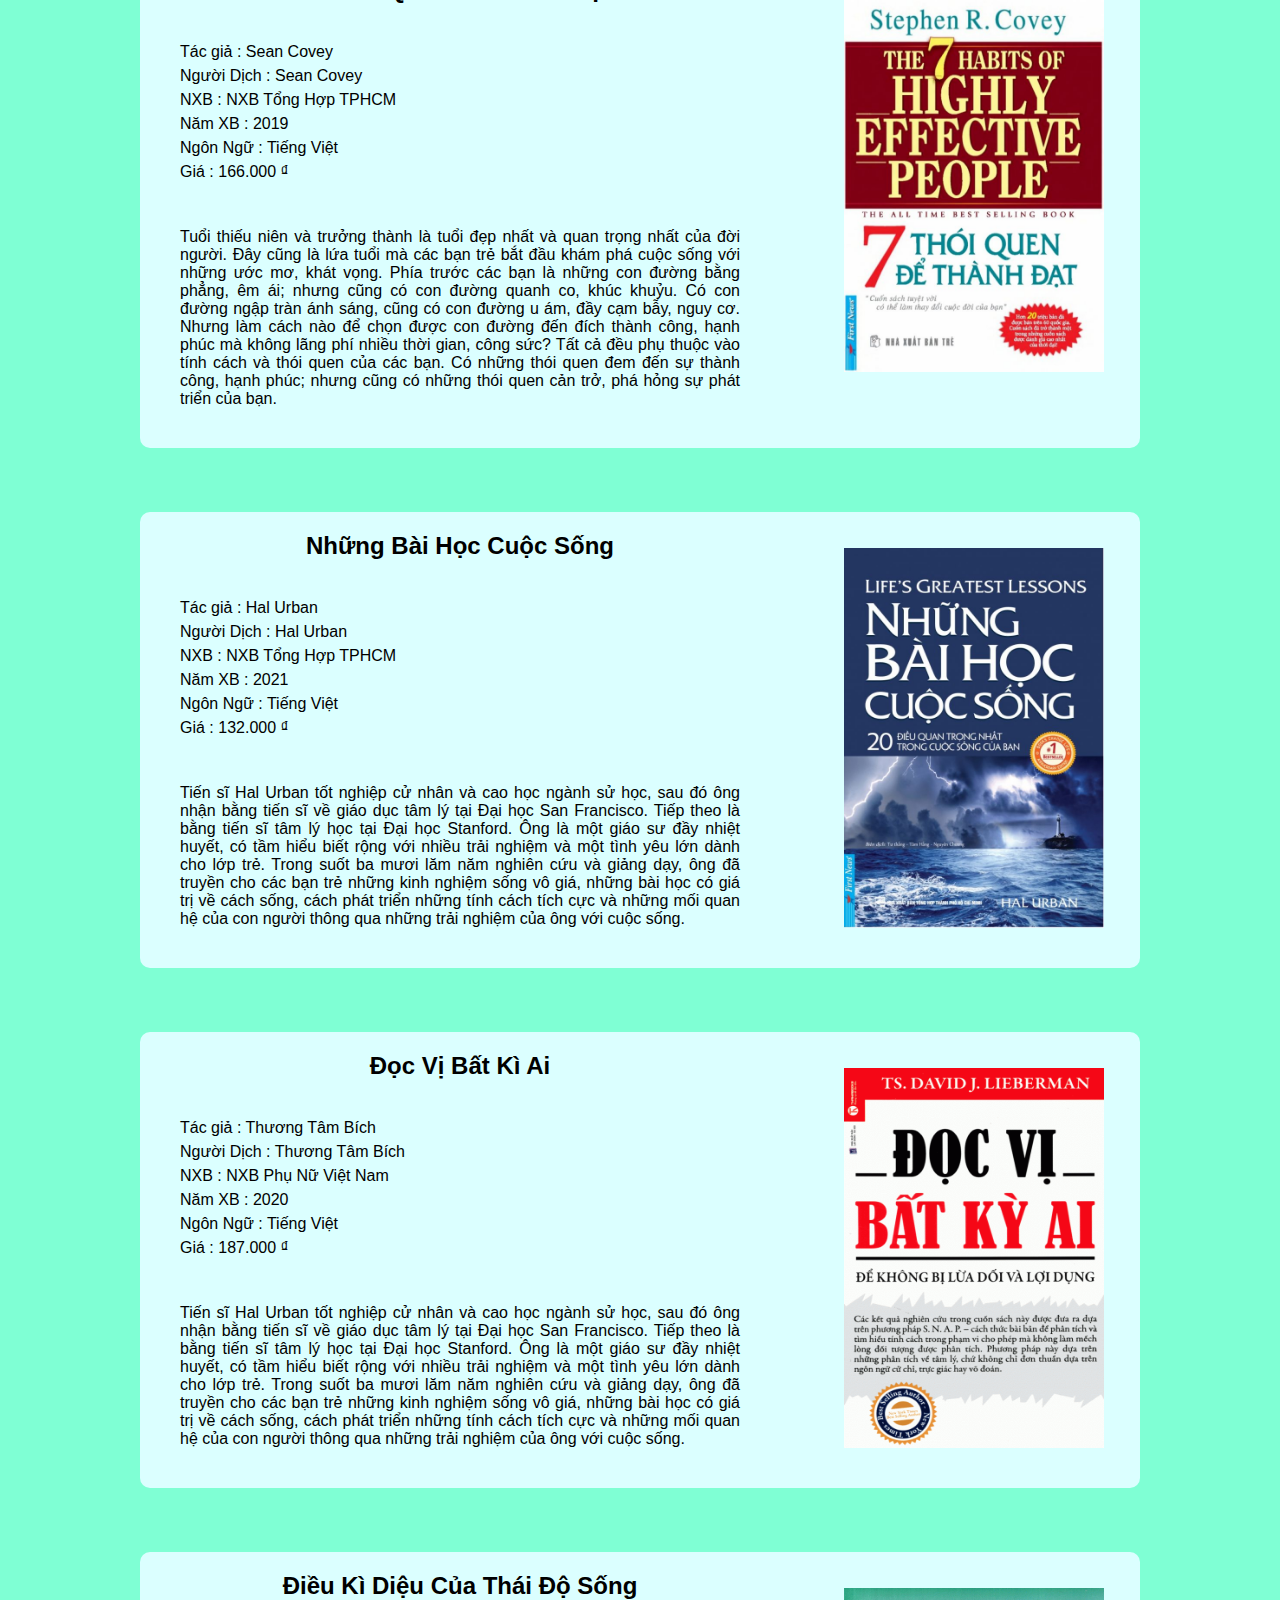
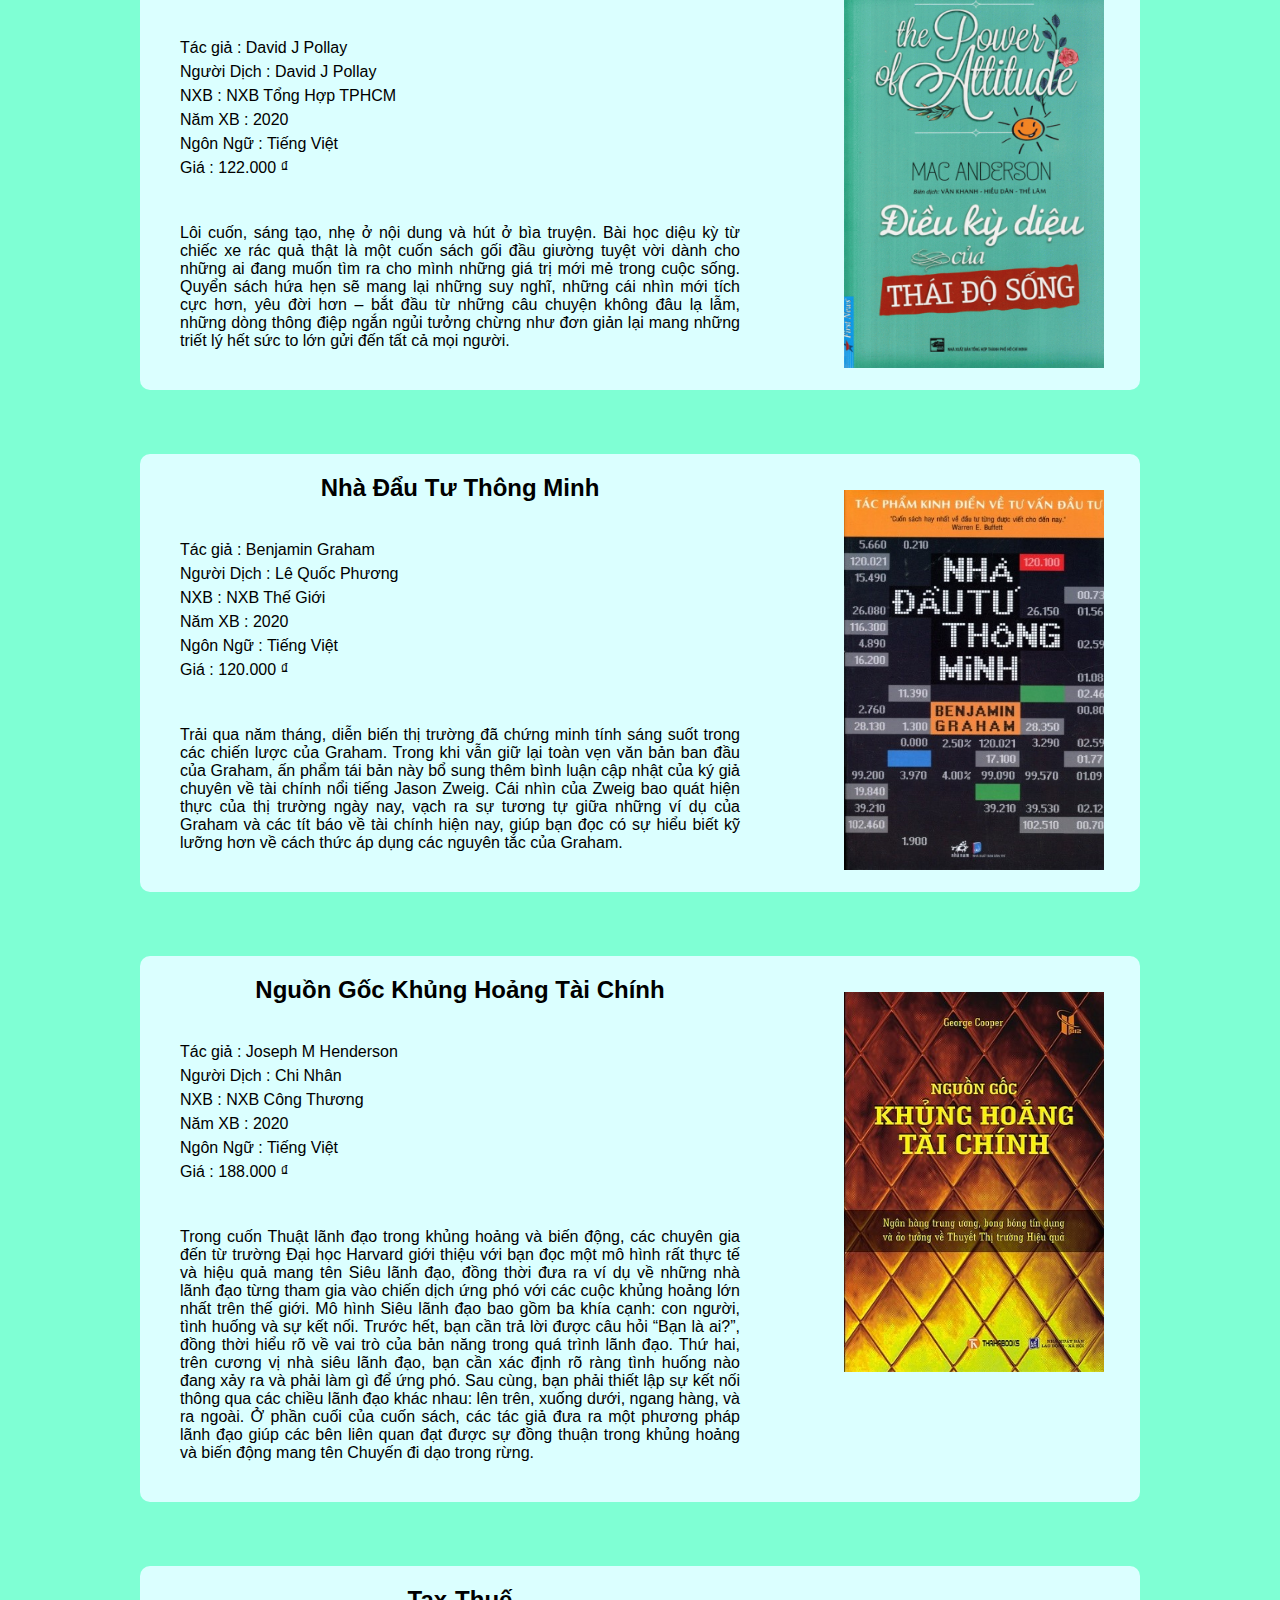
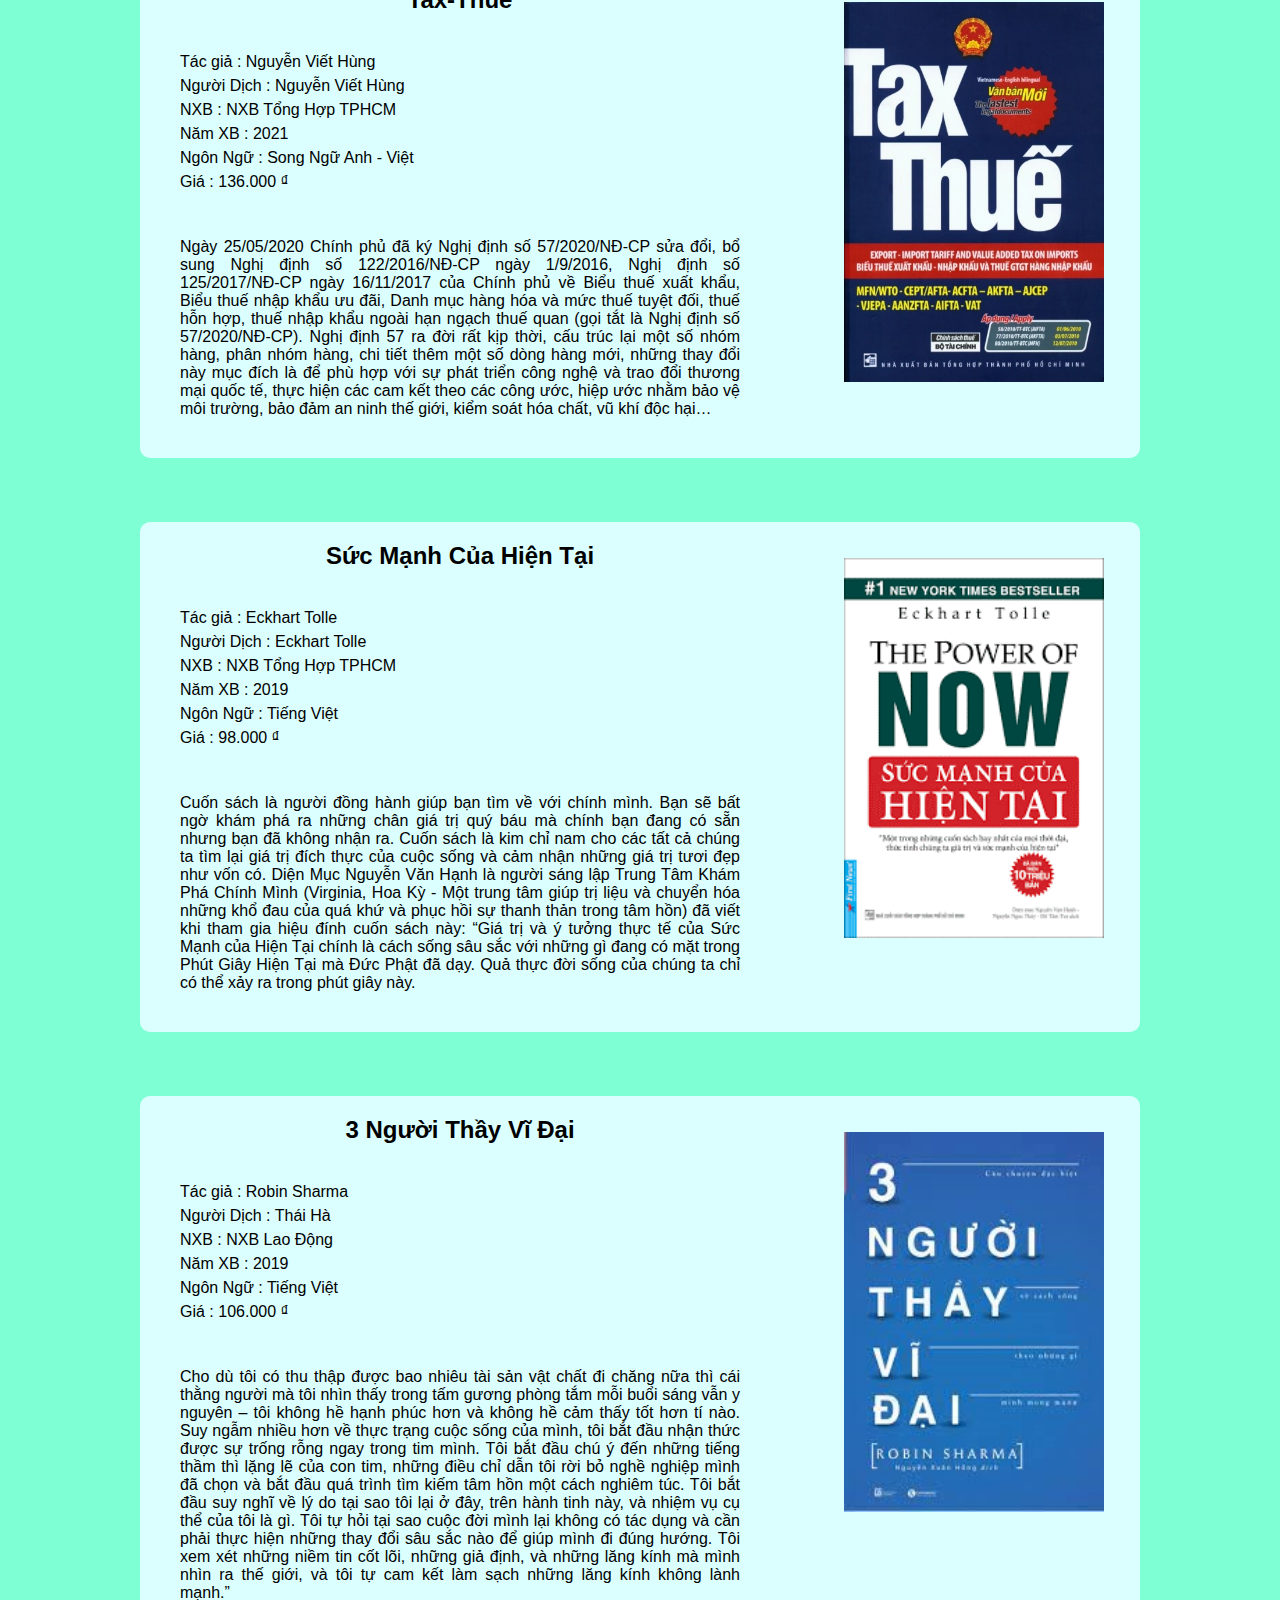
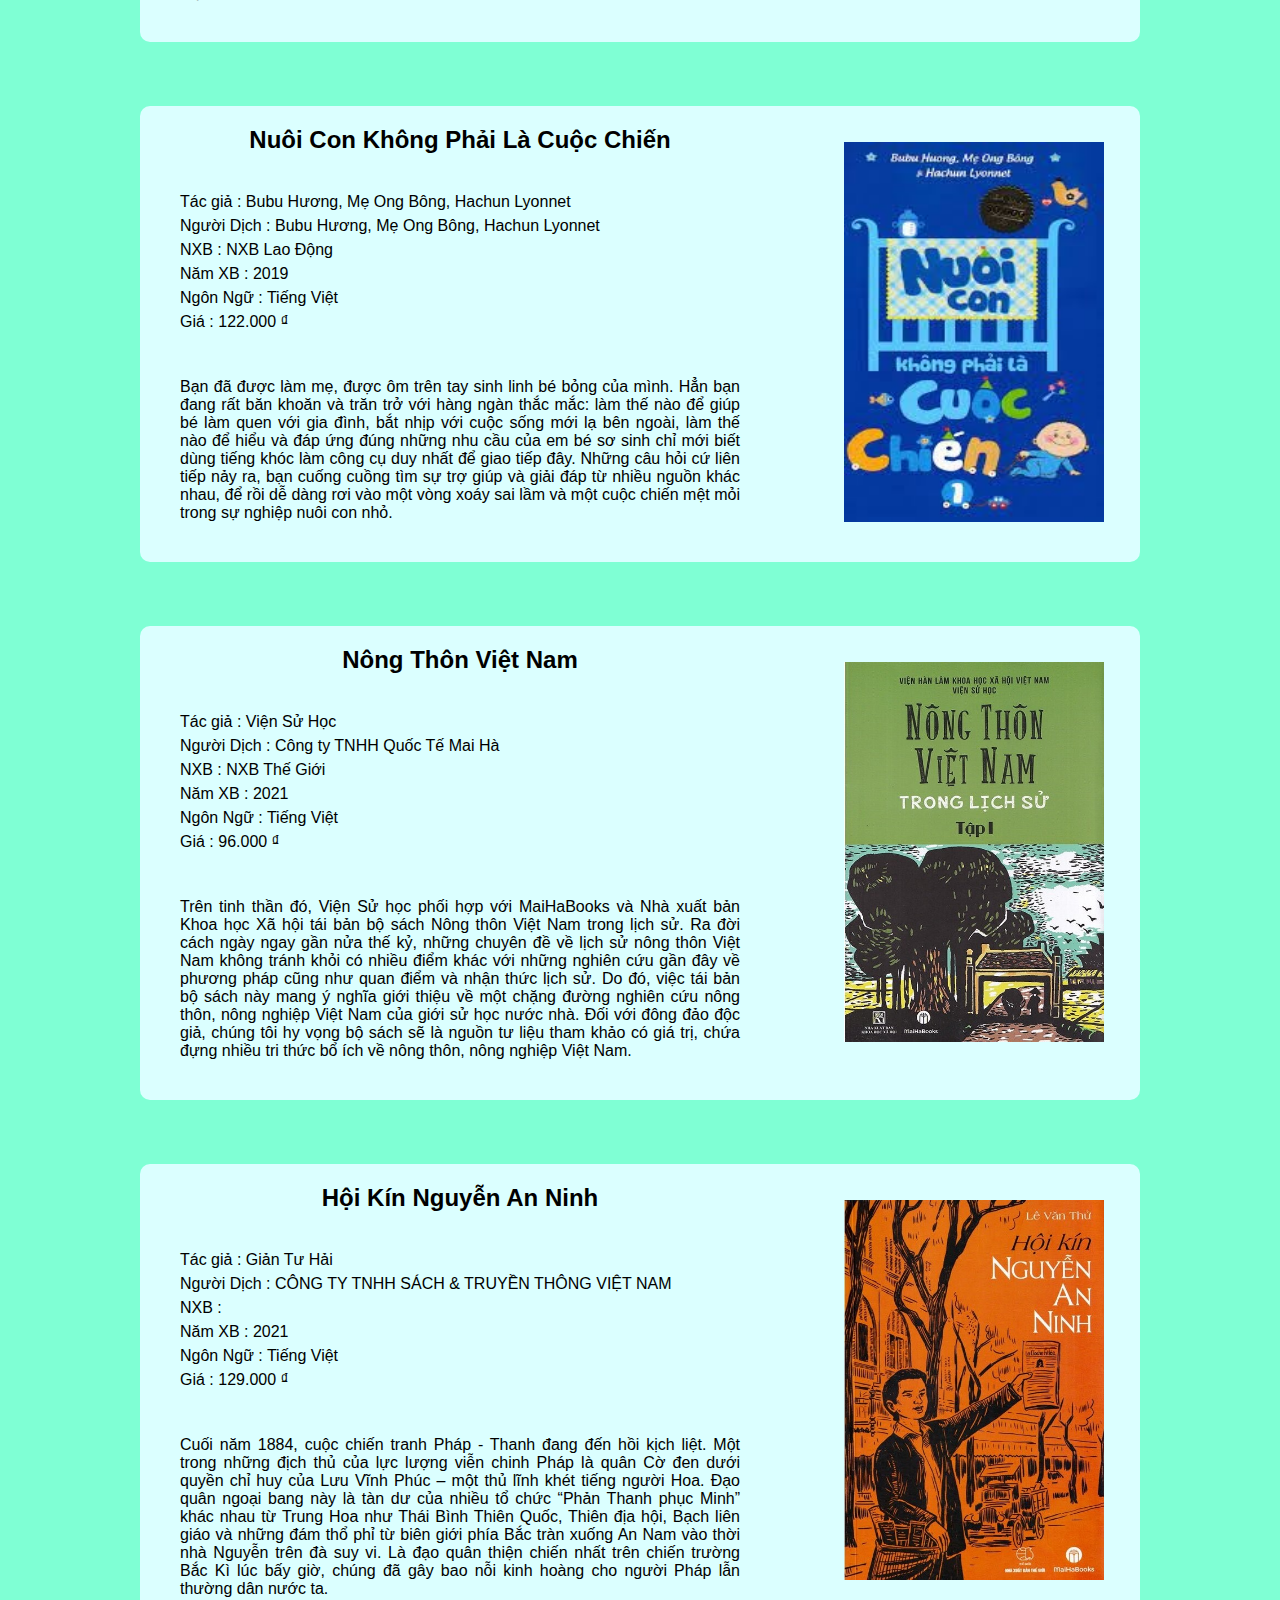
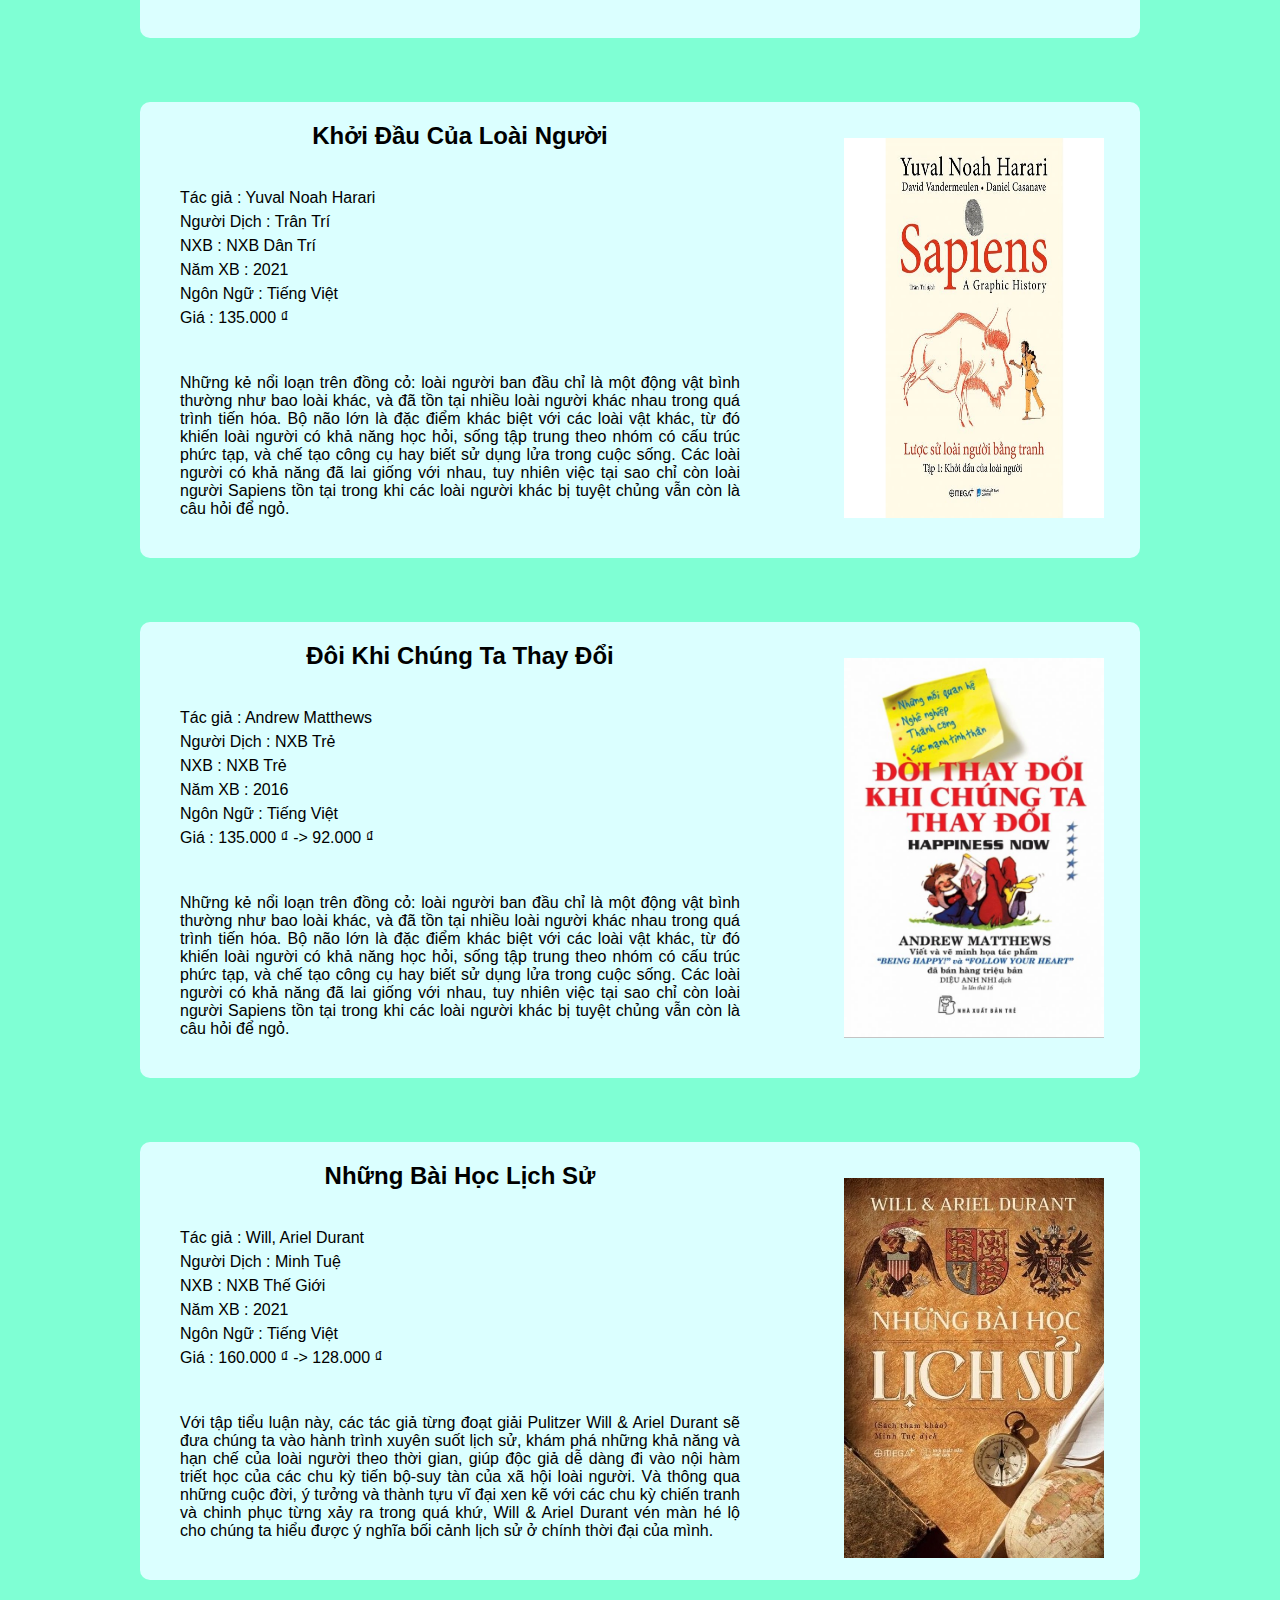
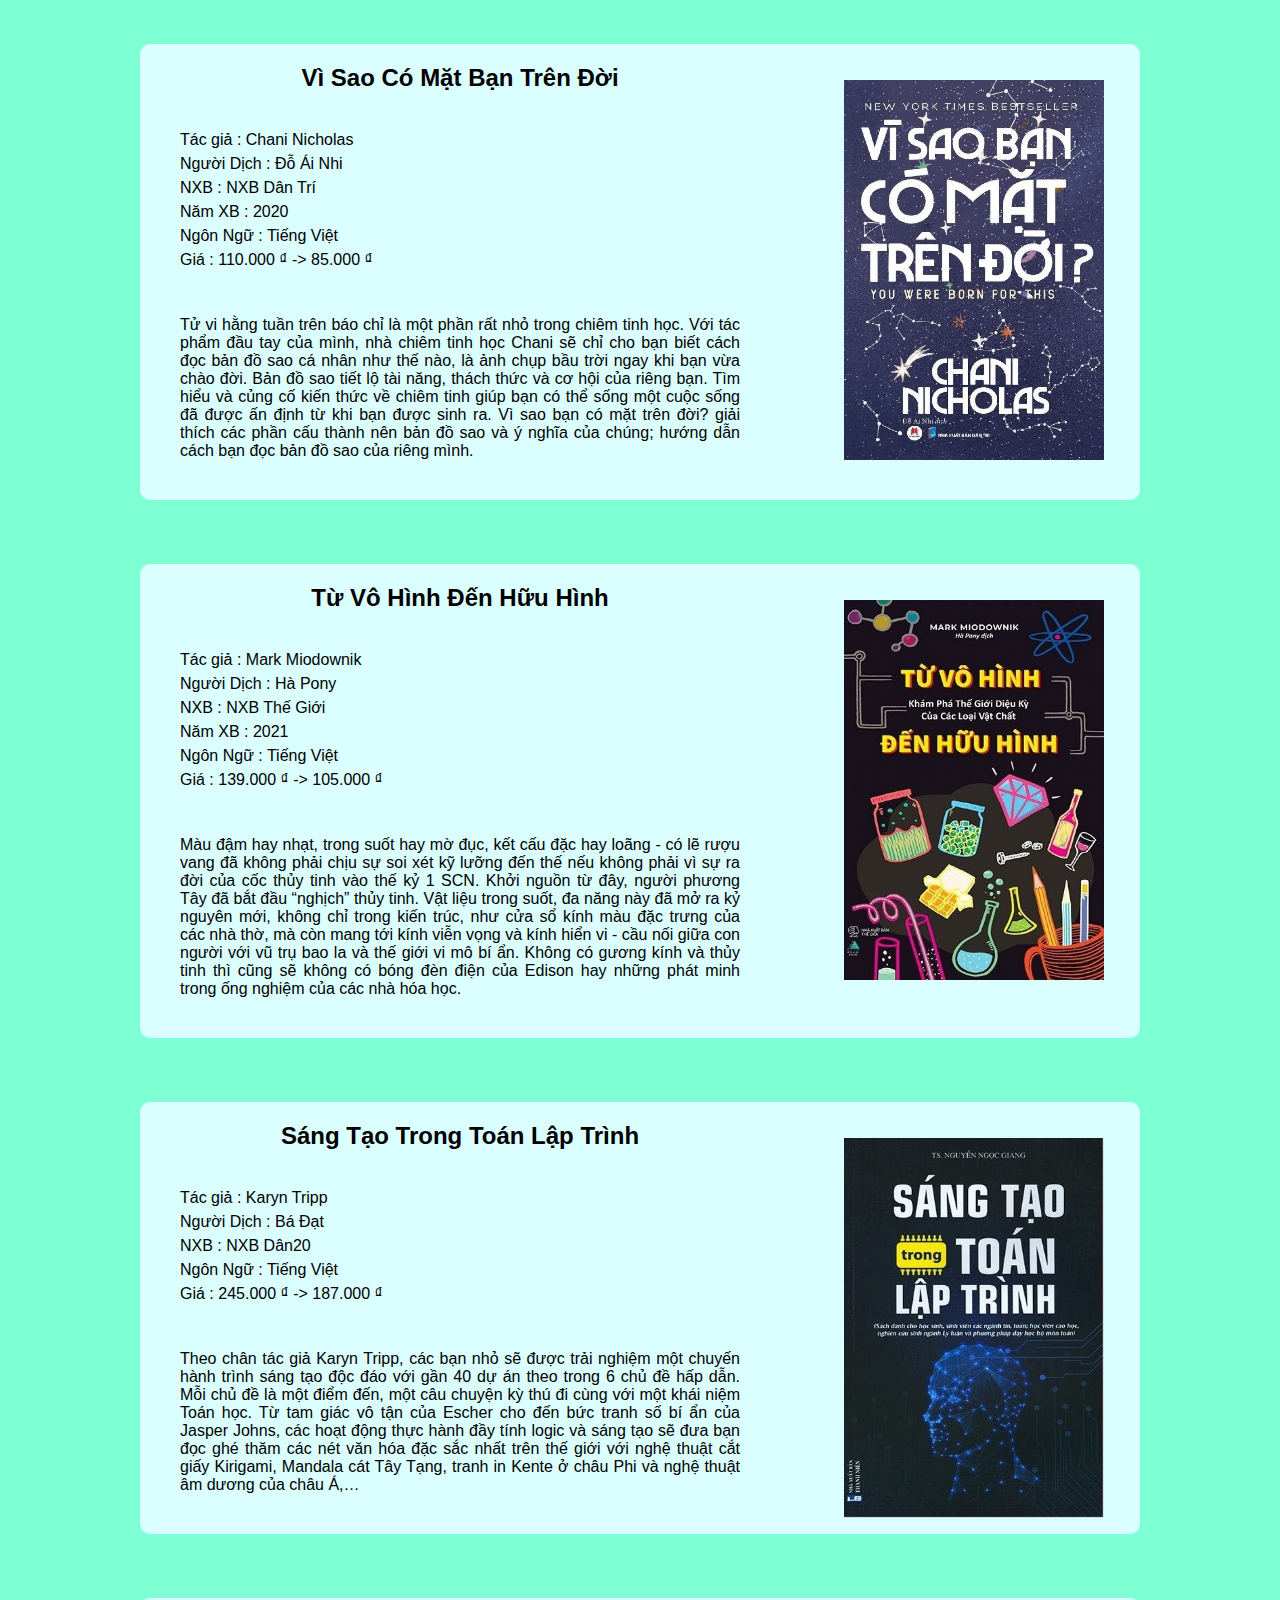
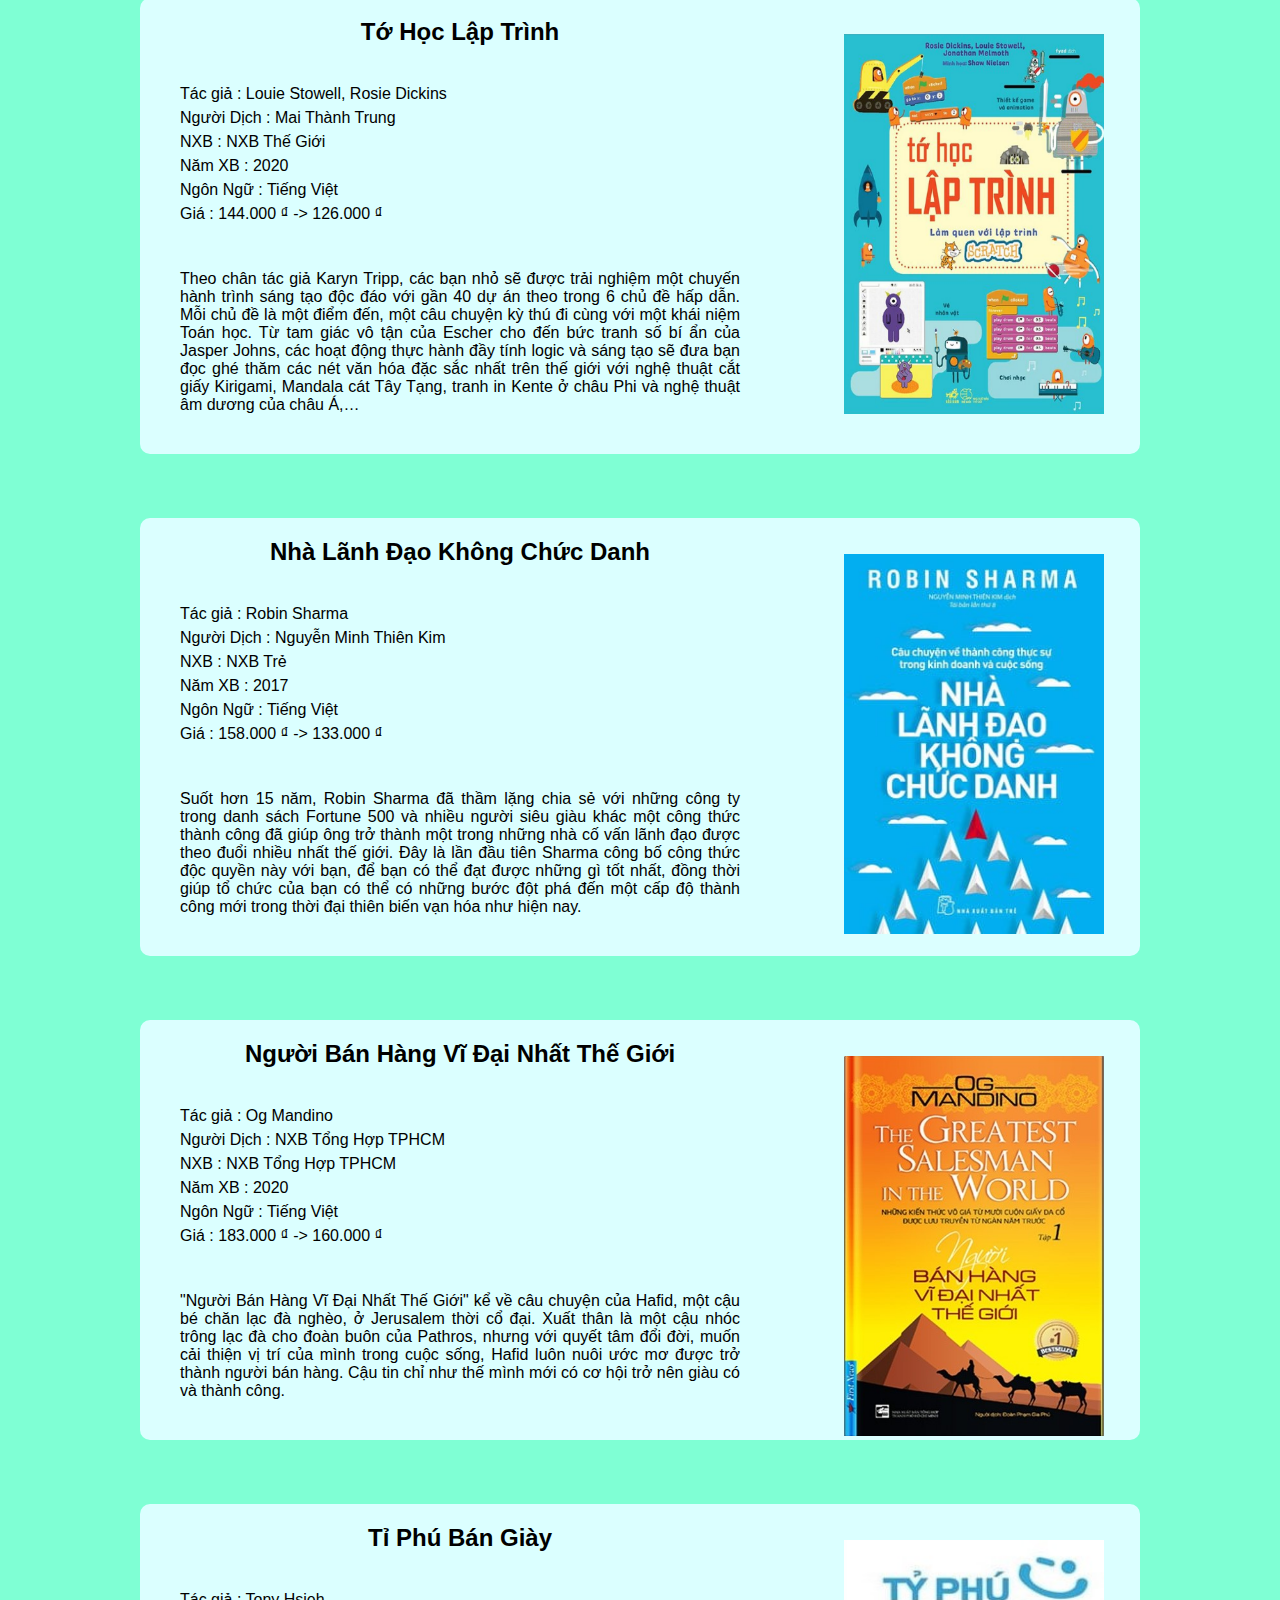
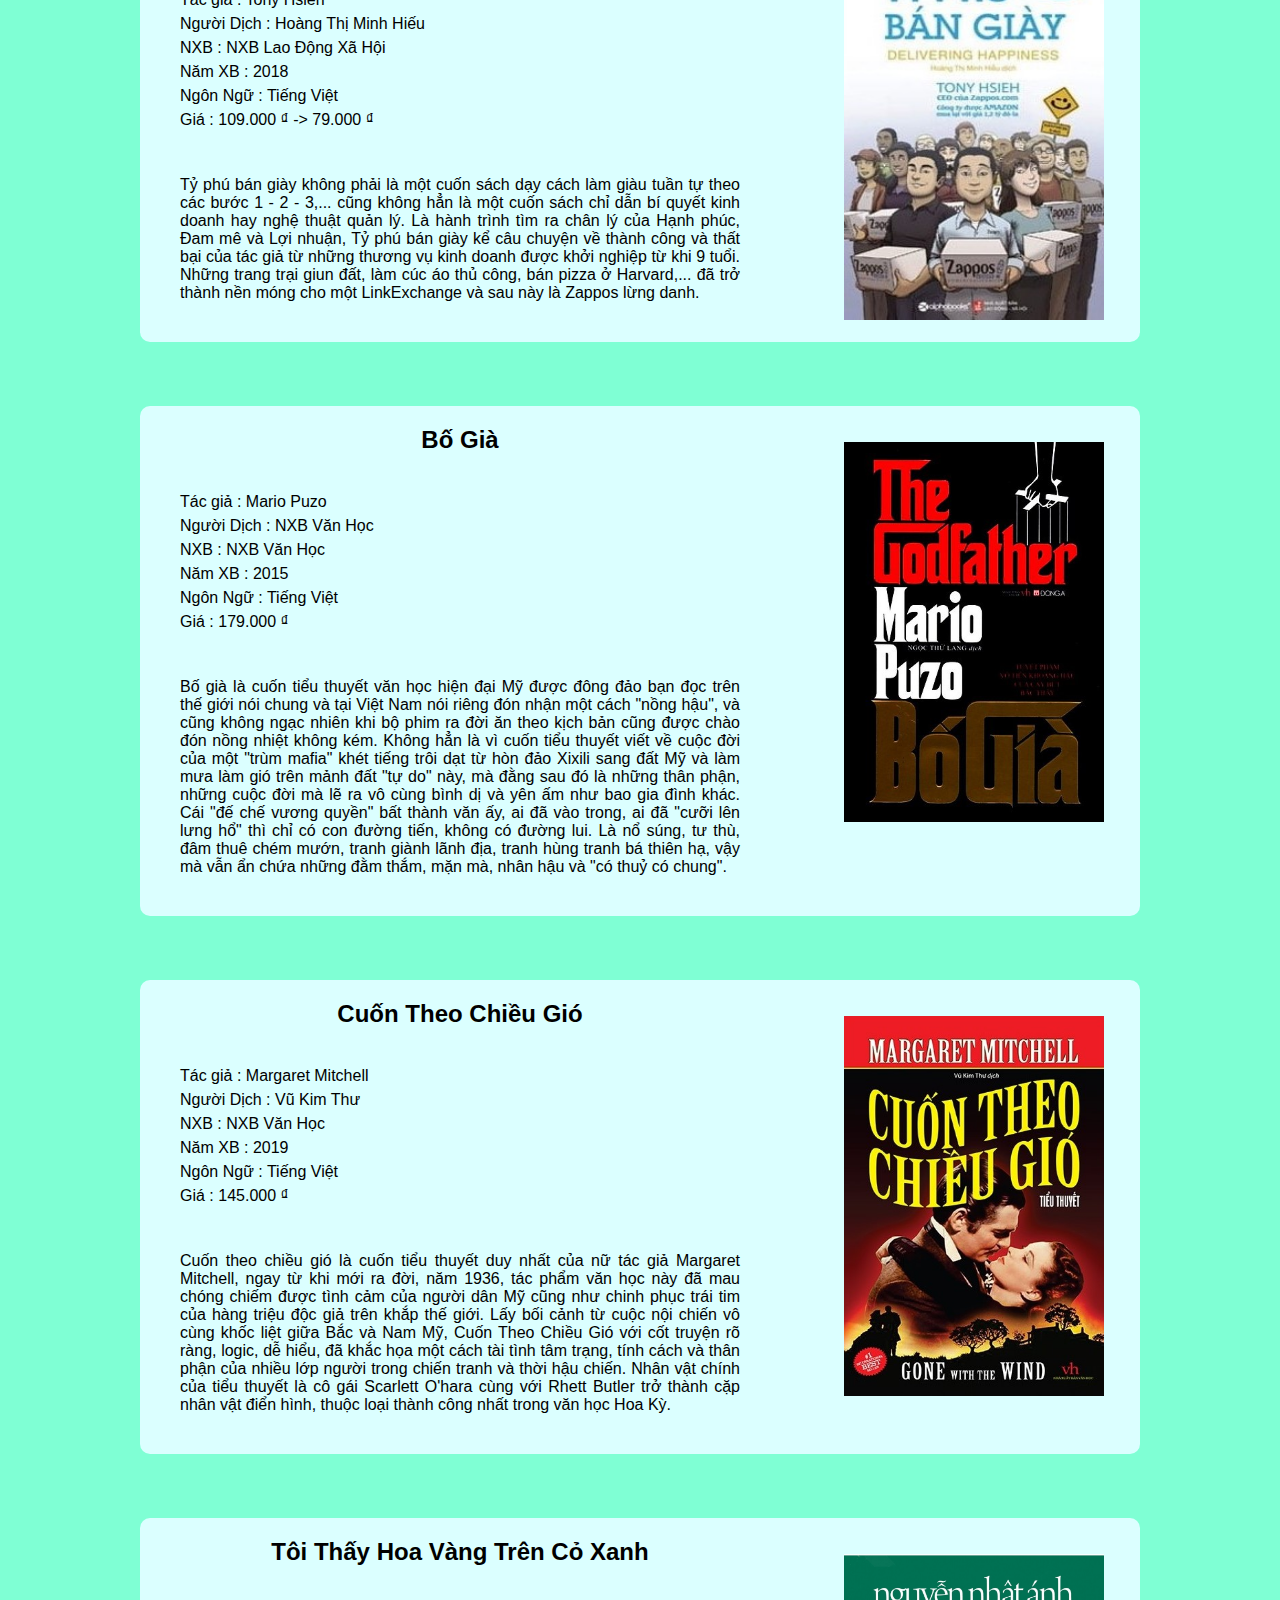
<file: html/ThongTinSach.html>
<!DOCTYPE html>
<html lang="en">

<head>
    <meta charset="UTF-8">
    <meta http-equiv="X-UA-Compatible" content="IE=edge">
    <meta name="viewport" content="width=device-width, initial-scale=1.0">
    <link rel="shortcut icon" href="/Images/logo.jpg" />
    <title>Sách Là Nguồn Tri Thức Vô Tận</title>
    <link rel="stylesheet" href="../css/style.css">
    <link rel="stylesheet" href="../fonts/themify-icons/themify-icons.css">
</head>

<body>
    <div id="container">
        <div id="header">
            <ul id="nav">
                <li><a href="./index.html">Trang Chủ</a></li>
                <li>
                    <a href="">Phân Loại
                        <i class="ti-angle-down"></i>
                    </a>
                    <ul class="subnav">
                        <li><a href="./TopHotPick.html">Top Bán Chạy</a></li>
                        <li><a href="./DangGiamGia.html">Đang Giảm Giá</a></li>
                        <li><a href="./SachHay.html">Sách Hay</a></li>
                    </ul>
                </li>
                <li><a href="./TinTuc.html">Tin Tức</a></li>
                <li><a href="./GioiThieu.html">Giới Thiệu</a></li>
                <li><a href="#footer">Liên Hệ</a></li>
                <li><a href="">Tài Khoản
                        <i class="ti-angle-down"></i>
                    </a>
                    <ul class="subnav">
                        <li><a href="./formDangNhap.html">Đăng Nhập</a></li>
                        <li><a href="./formDangKi.html">Đăng Kí</a></li>
                    </ul>
                </li>
            </ul>
            <i class="ti-search"></i>
        </div>


        <div id="slider">
            <div class="texts text-slide2">BOOKSTORE</div>
            <div class="texts text-slide1">Đọc Sách Giúp Bạn Thư Giãn Mỗi Ngày</div>
        </div>

        <div id="content">
            <div class="chi-tiet">
                <div id="1">
                    <h3 style="padding-top: 20px; padding-right: 360px; font-size: 24px;">Đắc Nhân Tâm</h3> <br><br>
                    <img style="width: 26%; position: absolute; top: 36px; right: 36px;" src="../Images/DacNhanTam.png" alt="">
                    <p style="text-align: left; padding-left: 40px; line-height: 24px;">Tác giả : Dale Carnegie <br> Người Dịch : Nguyễn Văn Phước <br> NXB : Nhà Xuất bản tổng hợp TP.HCM <br> Năm XB : 2019 <br> Ngôn Ngữ : Tiếng Việt <br> Giá : 210.000 ₫ <br><br></p>
                    <p style="text-align: justify; width: 600px; padding: 20px 0px 40px 40px; ">Hiện nay có một sự hiểu nhầm đã xảy ra. Tuy Đắc Nhân Tâm là tựa sách hầu hết mọi người đều biết đến, vì những danh tiếng và mức độ phổ biến, nhưng một số người lại “ngại” đọc. Lý do vì họ tưởng đây là cuốn sách “dạy làm người” nên
                        có tâm lý e ngại. Có lẽ là do khi giới thiệu về cuốn sách, người ta luôn gắn với miêu tả đây là “nghệ thuật đối nhân xử thế”, “nghệ thuật thu phục lòng người”… Những cụm từ này đã không còn hợp với hiện nay nữa, gây cảm giác xa
                        lạ và không thực tế.</p>
                </div>
            </div>
            <div class="chi-tiet">
                <div id="2">
                    <h3 style="padding-top: 20px; padding-right: 360px; font-size: 24px;">Điều Ý Nghĩa Nhất Cuộc Đời
                    </h3> <br><br>
                    <img style="width: 26%; height: 380px; position: absolute; top: 36px; right: 36px;" src="../Images/TheOneThing.gif" alt="">
                    <p style="text-align: left; padding-left: 40px; line-height: 24px;">Tác giả : Napoleon Hill, Jeffrey Gitomer
                        <br> Người Dịch : Lê Quỳnh Nhiên<br> NXB : NXB Hồng Đức<br> Năm XB : 2019 <br> Ngôn Ngữ : Tiếng Việt <br> Giá : 189.000 ₫ <br><br></p>
                    <p style="text-align: justify; width: 600px; padding: 20px 0px 40px 40px; ">Những bài học và bài giảng đầu tiên trong cuốn “ Điều Ý Nghĩa Nhất Cuộc Đời ” đã đóng vai trò là nền tảng cho những quan điểm, triết lý, chiến lược và hệ tư tưởng trong suốt con đường viết lách của ông sau này. Hoàn toàn kinh điển.
                        Thực sự xuất chúng. Có tất cả 23 bài học và bài thuyết giảng về lẽ phải, sự tập trung, sống chính trực, khát khao, quyết định, thái độ, niềm tin, mục tiêu và cuộc sống. Mặc dù được viết cách đây 100 năm, tất cả đều là những viên
                        đá quý có giá trị vượt thời gian.</p>
                </div>
            </div>
            <div class="chi-tiet">
                <div id="3">
                    <h3 style="padding-top: 20px; padding-right: 360px; font-size: 24px;">Dám Nghĩ Lớn</h3> <br><br>
                    <img style="width: 26%; height: 380px; position: absolute; top: 36px; right: 36px;" src="../Images/DamNghiLon.jpg" alt="">
                    <p style="text-align: left; padding-left: 40px; line-height: 24px;">Tác giả : David J Schwartz, PH D
                        <br> Người Dịch : PH D<br> NXB : NXB Tổng Hợp TPHCM<br> Năm XB : 2019 <br> Ngôn Ngữ : Tiếng Việt <br> Giá : 145.000 ₫ <br><br></p>
                    <p style="text-align: justify; width: 600px; padding: 20px 0px 40px 40px; ">Dám nghĩ lớn! giới thiệu đến bạn một phương pháp tư duy đơn giản nhưng hiệu quả đến kỳ diệu. Quyển sách này trình bày một cách sinh động và dễ hiểu tiến trình giúp bạn đạt được sự mãn nguyện cao nhất trong nghề nghiệp, trong cuộc sống
                        gia đình và trong cộng đồng của bạn. Bạn không cần phải thông minh tuyệt đỉnh hay tài năng xuất chúng mới đạt được thành tích lớn lao, bạn chỉ cần rèn luyện và thực hành thường xuyên thói quen dám nghĩ lớn.</p>
                </div>
            </div>
            <div class="chi-tiet">
                <div id="4">
                    <h3 style="padding-top: 20px; padding-right: 360px; font-size: 24px;">Nhà Giả Kim</h3> <br><br>
                    <img style="width: 26%; height: 380px; position: absolute; top: 36px; right: 36px;" src="../Images/NhaGiaKim.jpg" alt="">
                    <p style="text-align: left; padding-left: 40px; line-height: 24px;">Tác giả : Paulo Coelho<br> Người Dịch : Lê Chu Cầu<br> NXB : NXB Tổng Hợp TPHCM<br> Năm XB : 2019 <br> Ngôn Ngữ : Tiếng Việt <br> Giá : 199.000 ₫ <br><br></p>
                    <p style="text-align: justify; width: 600px; padding: 20px 0px 40px 40px; ">Tiểu thuyết NHÀ GIẢ KIM của Paulo Coelho như một câu chuyện cổ tích giản dị, nhân ái, giàu chất thơ, thấm đẫm những minh triết huyền bí của phương Đông. Trong lần xuất bản đầu tiên tại Brazil vào năm 1988, sách chỉ bán được 900 bản.
                        Nhưng, với số phận đặc biệt của cuốn sách dành cho toàn nhân loại, vượt ra ngoài biên giới quốc gia, Nhà giả kim đã làm rung động hàng triệu tâm hồn, trở thành một trong những cuốn sách bán chạy nhất mọi thời đại, và có thể làm
                        thay đổi cuộc đời người đọc.</p>
                </div>
            </div>
            <div class="chi-tiet">
                <div id="5">
                    <h3 style="padding-top: 20px; padding-right: 360px; font-size: 24px;">Thức Tỉnh Mục Đích Sống</h3>
                    <br><br>
                    <img style="width: 26%; height: 380px; position: absolute; top: 36px; right: 36px;" src="../Images/ThucTinhMucDichSong.jpg" alt="">
                    <p style="text-align: left; padding-left: 40px; line-height: 24px;">Tác giả : Eckhart Tolle<br> Người Dịch : Đỗ Tâm Tuy, Diện Mục Nguyễn Văn Hạnh<br> NXB : NXB Tổng Hợp TPHCM<br> Năm XB : 2019 <br> Ngôn Ngữ : Tiếng Việt <br> Giá : 104.000 ₫ <br><br></p>
                    <p style="text-align: justify; width: 600px; padding: 20px 0px 40px 40px; ">Nếu được như vậy thì bạn sẽ không chỉ thấy cuốn sách là “thú vị”. Vì thú vị có nghĩa là bạn còn đứng ở bên ngoài, tìm vui với những ý nghĩ, và khái niệm ở trong đầu bạn để tư duy rằng mình đồng ý hay không nên đồng ý với cuốn sách.
                        Vì “Thức tỉnh mục đích sống” được viết cho bạn, do đó cuốn sách hoặc rất vô nghĩa đối với bạn, hoặc nó làm cho nhận thức của bạn có sự thay đổi lớn. Tuy nhiên cuốn sách này chỉ có thể thức tỉnh những người đã sẵn sàng để tỉnh thức.
                        Mà không phải ai cũng sẵn sàng để tỉnh thức.
                    </p>
                </div>
            </div>
            <div class="chi-tiet">
                <div id="6">
                    <h3 style="padding-top: 20px; padding-right: 360px; font-size: 24px;">7 Thói Quen Để Thành Đạt</h3>
                    <br><br>
                    <img style="width: 26%; height: 380px; position: absolute; top: 36px; right: 36px;" src="../Images/7ThoiQuenDeThanhDat.jpg" alt="">
                    <p style="text-align: left; padding-left: 40px; line-height: 24px;">Tác giả : Sean Covey<br> Người Dịch : Sean Covey<br> NXB : NXB Tổng Hợp TPHCM<br> Năm XB : 2019 <br> Ngôn Ngữ : Tiếng Việt <br> Giá : 166.000 ₫ <br><br></p>
                    <p style="text-align: justify; width: 600px; padding: 20px 0px 40px 40px; ">Tuổi thiếu niên và trưởng thành là tuổi đẹp nhất và quan trọng nhất của đời người. Đây cũng là lứa tuổi mà các bạn trẻ bắt đầu khám phá cuộc sống với những ước mơ, khát vọng. Phía trước các bạn là những con đường bằng phẳng, êm ái;
                        nhưng cũng có con đường quanh co, khúc khuỷu. Có con đường ngập tràn ánh sáng, cũng có con đường u ám, đầy cạm bẫy, nguy cơ. Nhưng làm cách nào để chọn được con đường đến đích thành công, hạnh phúc mà không lãng phí nhiều thời
                        gian, công sức? Tất cả đều phụ thuộc vào tính cách và thói quen của các bạn. Có những thói quen đem đến sự thành công, hạnh phúc; nhưng cũng có những thói quen cản trở, phá hỏng sự phát triển của bạn.</p>
                </div>
            </div>
            <div class="chi-tiet">
                <div id="7">
                    <h3 style="padding-top: 20px; padding-right: 360px; font-size: 24px;">Những Bài Học Cuộc Sống</h3>
                    <br><br>
                    <img style="width: 26%; height: 380px; position: absolute; top: 36px; right: 36px;" src="../Images/NhungBaiHocCuocSong.jpg" alt="">
                    <p style="text-align: left; padding-left: 40px; line-height: 24px;">Tác giả : Hal Urban<br> Người Dịch : Hal Urban<br> NXB : NXB Tổng Hợp TPHCM<br> Năm XB : 2021 <br> Ngôn Ngữ : Tiếng Việt <br> Giá : 132.000 ₫ <br><br></p>
                    <p style="text-align: justify; width: 600px; padding: 20px 0px 40px 40px; ">Tiến sĩ Hal Urban tốt nghiệp cử nhân và cao học ngành sử học, sau đó ông nhận bằng tiến sĩ về giáo dục tâm lý tại Đại học San Francisco. Tiếp theo là bằng tiến sĩ tâm lý học tại Đại học Stanford. Ông là một giáo sư đầy nhiệt huyết,
                        có tầm hiểu biết rộng với nhiều trải nghiệm và một tình yêu lớn dành cho lớp trẻ. Trong suốt ba mươi lăm năm nghiên cứu và giảng dạy, ông đã truyền cho các bạn trẻ những kinh nghiệm sống vô giá, những bài học có giá trị về cách
                        sống, cách phát triển những tính cách tích cực và những mối quan hệ của con người thông qua những trải nghiệm của ông với cuộc sống.
                    </p>
                </div>
            </div>
            <div class="chi-tiet">
                <div id="8">
                    <h3 style="padding-top: 20px; padding-right: 360px; font-size: 24px;">Đọc Vị Bất Kì Ai</h3> <br><br>
                    <img style="width: 26%; height: 380px; position: absolute; top: 36px; right: 36px;" src="../Images/DocViBatKiAi.gif" alt="">
                    <p style="text-align: left; padding-left: 40px; line-height: 24px;">Tác giả : Thương Tâm Bích<br> Người Dịch : Thương Tâm Bích<br> NXB : NXB Phụ Nữ Việt Nam<br> Năm XB : 2020 <br> Ngôn Ngữ : Tiếng Việt <br> Giá : 187.000 ₫ <br><br></p>
                    <p style="text-align: justify; width: 600px; padding: 20px 0px 40px 40px; ">Tiến sĩ Hal Urban tốt nghiệp cử nhân và cao học ngành sử học, sau đó ông nhận bằng tiến sĩ về giáo dục tâm lý tại Đại học San Francisco. Tiếp theo là bằng tiến sĩ tâm lý học tại Đại học Stanford. Ông là một giáo sư đầy nhiệt huyết,
                        có tầm hiểu biết rộng với nhiều trải nghiệm và một tình yêu lớn dành cho lớp trẻ. Trong suốt ba mươi lăm năm nghiên cứu và giảng dạy, ông đã truyền cho các bạn trẻ những kinh nghiệm sống vô giá, những bài học có giá trị về cách
                        sống, cách phát triển những tính cách tích cực và những mối quan hệ của con người thông qua những trải nghiệm của ông với cuộc sống.
                    </p>
                </div>
            </div>
            <div class="chi-tiet">
                <div id="9">
                    <h3 style="padding-top: 20px; padding-right: 360px; font-size: 24px;">Điều Kì Diệu Của Thái Độ Sống
                    </h3> <br><br>
                    <img style="width: 26%; height: 380px; position: absolute; top: 36px; right: 36px;" src="../Images/DieuKiDieuCuaThaiDoSong.gif" alt="">
                    <p style="text-align: left; padding-left: 40px; line-height: 24px;">Tác giả : David J Pollay<br> Người Dịch : David J Pollay<br> NXB : NXB Tổng Hợp TPHCM<br> Năm XB : 2020 <br> Ngôn Ngữ : Tiếng Việt <br> Giá : 122.000 ₫ <br><br></p>
                    <p style="text-align: justify; width: 600px; padding: 20px 0px 40px 40px; ">Lôi cuốn, sáng tạo, nhẹ ở nội dung và hút ở bìa truyện. Bài học diệu kỳ từ chiếc xe rác quả thật là một cuốn sách gối đầu giường tuyệt vời dành cho những ai đang muốn tìm ra cho mình những giá trị mới mẻ trong cuộc sống. Quyển sách
                        hứa hẹn sẽ mang lại những suy nghĩ, những cái nhìn mới tích cực hơn, yêu đời hơn – bắt đầu từ những câu chuyện không đâu lạ lẫm, những dòng thông điệp ngắn ngủi tưởng chừng như đơn giản lại mang những triết lý hết sức to lớn gửi
                        đến tất cả mọi người.</p>
                </div>
            </div>
            <div class="chi-tiet">
                <div id="10">
                    <h3 style="padding-top: 20px; padding-right: 360px; font-size: 24px;">Nhà Đẩu Tư Thông Minh</h3>
                    <br><br>
                    <img style="width: 26%; height: 380px; position: absolute; top: 36px; right: 36px;" src="../Images/NhaDauTuThongMinh.jpg" alt="">
                    <p style="text-align: left; padding-left: 40px; line-height: 24px;">Tác giả : Benjamin Graham<br> Người Dịch : Lê Quốc Phương<br> NXB : NXB Thế Giới <br> Năm XB : 2020 <br> Ngôn Ngữ : Tiếng Việt <br> Giá : 120.000 ₫ <br><br></p>
                    <p style="text-align: justify; width: 600px; padding: 20px 0px 40px 40px; ">Trải qua năm tháng, diễn biến thị trường đã chứng minh tính sáng suốt trong các chiến lược của Graham. Trong khi vẫn giữ lại toàn vẹn văn bản ban đầu của Graham, ấn phẩm tái bản này bổ sung thêm bình luận cập nhật của ký giả chuyên
                        về tài chính nổi tiếng Jason Zweig. Cái nhìn của Zweig bao quát hiện thực của thị trường ngày nay, vạch ra sự tương tự giữa những ví dụ của Graham và các tít báo về tài chính hiện nay, giúp bạn đọc có sự hiểu biết kỹ lưỡng hơn
                        về cách thức áp dụng các nguyên tắc của Graham.
                    </p>
                </div>
            </div>
            <div class="chi-tiet">
                <div id="11">
                    <h3 style="padding-top: 20px; padding-right: 360px; font-size: 24px;">Nguồn Gốc Khủng Hoảng Tài Chính
                    </h3> <br><br>
                    <img style="width: 26%; height: 380px; position: absolute; top: 36px; right: 36px;" src="../Images/NguonGocKhungHoanTaiChinh.jpg" alt="">
                    <p style="text-align: left; padding-left: 40px; line-height: 24px;">Tác giả : Joseph M Henderson<br> Người Dịch : Chi Nhân<br> NXB : NXB Công Thương<br> Năm XB : 2020 <br> Ngôn Ngữ : Tiếng Việt <br> Giá : 188.000 ₫ <br><br></p>
                    <p style="text-align: justify; width: 600px; padding: 20px 0px 40px 40px; ">Trong cuốn Thuật lãnh đạo trong khủng hoảng và biến động, các chuyên gia đến từ trường Đại học Harvard giới thiệu với bạn đọc một mô hình rất thực tế và hiệu quả mang tên Siêu lãnh đạo, đồng thời đưa ra ví dụ về những nhà lãnh đạo
                        từng tham gia vào chiến dịch ứng phó với các cuộc khủng hoảng lớn nhất trên thế giới. Mô hình Siêu lãnh đạo bao gồm ba khía cạnh: con người, tình huống và sự kết nối. Trước hết, bạn cần trả lời được câu hỏi “Bạn là ai?”, đồng thời
                        hiểu rõ về vai trò của bản năng trong quá trình lãnh đạo. Thứ hai, trên cương vị nhà siêu lãnh đạo, bạn cần xác định rõ ràng tình huống nào đang xảy ra và phải làm gì để ứng phó. Sau cùng, bạn phải thiết lập sự kết nối thông qua
                        các chiều lãnh đạo khác nhau: lên trên, xuống dưới, ngang hàng, và ra ngoài. Ở phần cuối của cuốn sách, các tác giả đưa ra một phương pháp lãnh đạo giúp các bên liên quan đạt được sự đồng thuận trong khủng hoảng và biến động mang
                        tên Chuyến đi dạo trong rừng.</p>
                </div>
            </div>
            <div class="chi-tiet">
                <div id="12">
                    <h3 style="padding-top: 20px; padding-right: 360px; font-size: 24px;">Tax-Thuế</h3> <br><br>
                    <img style="width: 26%; height: 380px; position: absolute; top: 36px; right: 36px;" src="../Images/TaxThue.jpg" alt="">
                    <p style="text-align: left; padding-left: 40px; line-height: 24px;">Tác giả : Nguyễn Viết Hùng<br> Người Dịch : Nguyễn Viết Hùng<br> NXB : NXB Tổng Hợp TPHCM<br> Năm XB : 2021 <br> Ngôn Ngữ : Song Ngữ Anh - Việt <br> Giá : 136.000 ₫ <br><br></p>
                    <p style="text-align: justify; width: 600px; padding: 20px 0px 40px 40px; ">Ngày 25/05/2020 Chính phủ đã ký Nghị định số 57/2020/NĐ-CP sửa đổi, bổ sung Nghị định số 122/2016/NĐ-CP ngày 1/9/2016, Nghị định số 125/2017/NĐ-CP ngày 16/11/2017 của Chính phủ về Biểu thuế xuất khẩu, Biểu thuế nhập khẩu ưu đãi, Danh
                        mục hàng hóa và mức thuế tuyệt đối, thuế hỗn hợp, thuế nhập khẩu ngoài hạn ngạch thuế quan (gọi tắt là Nghị định số 57/2020/NĐ-CP). Nghị định 57 ra đời rất kịp thời, cấu trúc lại một số nhóm hàng, phân nhóm hàng, chi tiết thêm
                        một số dòng hàng mới, những thay đổi này mục đích là để phù hợp với sự phát triển công nghệ và trao đổi thương mại quốc tế, thực hiện các cam kết theo các công ước, hiệp ước nhằm bảo vệ môi trường, bảo đảm an ninh thế giới, kiểm
                        soát hóa chất, vũ khí độc hại…</p>
                </div>
            </div>
            <div class="chi-tiet">
                <div id="13">
                    <h3 style="padding-top: 20px; padding-right: 360px; font-size: 24px;">Sức Mạnh Của Hiện Tại</h3>
                    <br><br>
                    <img style="width: 26%; height: 380px; position: absolute; top: 36px; right: 36px;" src="../Images/SucManhCuaHienTai.png" alt="">
                    <p style="text-align: left; padding-left: 40px; line-height: 24px;">Tác giả : Eckhart Tolle<br> Người Dịch : Eckhart Tolle<br> NXB : NXB Tổng Hợp TPHCM<br> Năm XB : 2019 <br> Ngôn Ngữ : Tiếng Việt <br> Giá : 98.000 ₫ <br><br></p>
                    <p style="text-align: justify; width: 600px; padding: 20px 0px 40px 40px; ">Cuốn sách là người đồng hành giúp bạn tìm về với chính mình. Bạn sẽ bất ngờ khám phá ra những chân giá trị quý báu mà chính bạn đang có sẵn nhưng bạn đã không nhận ra. Cuốn sách là kim chỉ nam cho các tất cả chúng ta tìm lại giá trị
                        đích thực của cuộc sống và cảm nhận những giá trị tươi đẹp như vốn có. Diện Mục Nguyễn Văn Hạnh là người sáng lập Trung Tâm Khám Phá Chính Mình (Virginia, Hoa Kỳ - Một trung tâm giúp trị liệu và chuyển hóa những khổ đau của quá
                        khứ và phục hồi sự thanh thản trong tâm hồn) đã viết khi tham gia hiệu đính cuốn sách này: “Giá trị và ý tưởng thực tế của Sức Mạnh của Hiện Tại chính là cách sống sâu sắc với những gì đang có mặt trong Phút Giây Hiện Tại mà Đức
                        Phật đã dạy. Quả thực đời sống của chúng ta chỉ có thể xảy ra trong phút giây này.</p>
                </div>
            </div>
            <div class="chi-tiet">
                <div id="14">
                    <h3 style="padding-top: 20px; padding-right: 360px; font-size: 24px;">3 Người Thầy Vĩ Đại</h3>
                    <br><br>
                    <img style="width: 26%; height: 380px; position: absolute; top: 36px; right: 36px;" src="../Images/3NguoiThayViDai.jpg" alt="">
                    <p style="text-align: left; padding-left: 40px; line-height: 24px;">Tác giả : Robin Sharma<br> Người Dịch : Thái Hà<br> NXB : NXB Lao Động<br> Năm XB : 2019 <br> Ngôn Ngữ : Tiếng Việt <br> Giá : 106.000 ₫ <br><br></p>
                    <p style="text-align: justify; width: 600px; padding: 20px 0px 40px 40px; ">Cho dù tôi có thu thập được bao nhiêu tài sản vật chất đi chăng nữa thì cái thằng người mà tôi nhìn thấy trong tấm gương phòng tắm mỗi buổi sáng vẫn y nguyên – tôi không hề hạnh phúc hơn và không hề cảm thấy tốt hơn tí nào. Suy ngẫm
                        nhiều hơn về thực trạng cuộc sống của mình, tôi bắt đầu nhận thức được sự trống rỗng ngay trong tim mình. Tôi bắt đầu chú ý đến những tiếng thầm thì lặng lẽ của con tim, những điều chỉ dẫn tôi rời bỏ nghề nghiệp mình đã chọn và
                        bắt đầu quá trình tìm kiếm tâm hồn một cách nghiêm túc. Tôi bắt đầu suy nghĩ về lý do tại sao tôi lại ở đây, trên hành tinh này, và nhiệm vụ cụ thể của tôi là gì. Tôi tự hỏi tại sao cuộc đời mình lại không có tác dụng và cần phải
                        thực hiện những thay đổi sâu sắc nào để giúp mình đi đúng hướng. Tôi xem xét những niềm tin cốt lõi, những giả định, và những lăng kính mà mình nhìn ra thế giới, và tôi tự cam kết làm sạch những lăng kính không lành mạnh.”</p>
                </div>
            </div>
            <div class="chi-tiet">
                <div id="15">
                    <h3 style="padding-top: 20px; padding-right: 360px; font-size: 24px;">Nuôi Con Không Phải Là Cuộc Chiến
                    </h3> <br><br>
                    <img style="width: 26%; height: 380px; position: absolute; top: 36px; right: 36px;" src="../Images/NuoiConKhongPhaiLaCuocChien.jpg" alt="">
                    <p style="text-align: left; padding-left: 40px; line-height: 24px;">Tác giả : Bubu Hương, Mẹ Ong Bông, Hachun Lyonnet<br> Người Dịch : Bubu Hương, Mẹ Ong Bông, Hachun Lyonnet<br> NXB : NXB Lao Động<br> Năm XB : 2019 <br> Ngôn Ngữ : Tiếng Việt <br> Giá : 122.000 ₫ <br><br></p>
                    <p style="text-align: justify; width: 600px; padding: 20px 0px 40px 40px; ">Bạn đã được làm mẹ, được ôm trên tay sinh linh bé bỏng của mình. Hẳn bạn đang rất băn khoăn và trăn trở với hàng ngàn thắc mắc: làm thế nào để giúp bé làm quen với gia đình, bắt nhịp với cuộc sống mới lạ bên ngoài, làm thế nào để hiểu
                        và đáp ứng đúng những nhu cầu của em bé sơ sinh chỉ mới biết dùng tiếng khóc làm công cụ duy nhất để giao tiếp đây. Những câu hỏi cứ liên tiếp nảy ra, bạn cuống cuồng tìm sự trợ giúp và giải đáp từ nhiều nguồn khác nhau, để rồi
                        dễ dàng rơi vào một vòng xoáy sai lầm và một cuộc chiến mệt mỏi trong sự nghiệp nuôi con nhỏ.</p>
                </div>
            </div>
            <div class="chi-tiet">
                <div id="16">
                    <h3 style="padding-top: 20px; padding-right: 360px; font-size: 24px;">Nông Thôn Việt Nam</h3>
                    <br><br>
                    <img style="width: 26%; height: 380px; position: absolute; top: 36px; right: 36px;" src="../Images/NongThonVietNamTrongLichSu.jpg" alt="">
                    <p style="text-align: left; padding-left: 40px; line-height: 24px;">Tác giả : Viện Sử Học<br> Người Dịch : Công ty TNHH Quốc Tế Mai Hà<br> NXB : NXB Thế Giới<br> Năm XB : 2021 <br> Ngôn Ngữ : Tiếng Việt <br> Giá : 96.000 ₫ <br><br></p>
                    <p style="text-align: justify; width: 600px; padding: 20px 0px 40px 40px; ">Trên tinh thần đó, Viện Sử học phối hợp với MaiHaBooks và Nhà xuất bản Khoa học Xã hội tái bản bộ sách Nông thôn Việt Nam trong lịch sử. Ra đời cách ngày ngay gần nửa thế kỷ, những chuyên đề về lịch sử nông thôn Việt Nam không tránh
                        khỏi có nhiều điểm khác với những nghiên cứu gần đây về phương pháp cũng như quan điểm và nhận thức lịch sử. Do đó, việc tái bản bộ sách này mang ý nghĩa giới thiệu về một chặng đường nghiên cứu nông thôn, nông nghiệp Việt Nam
                        của giới sử học nước nhà. Đối với đông đảo độc giả, chúng tôi hy vọng bộ sách sẽ là nguồn tư liệu tham khảo có giá trị, chứa đựng nhiều tri thức bổ ích về nông thôn, nông nghiệp Việt Nam.</p>
                </div>
            </div>
            <div class="chi-tiet">
                <div id="17">
                    <h3 style="padding-top: 20px; padding-right: 360px; font-size: 24px;">Hội Kín Nguyễn An Ninh</h3>
                    <br><br>
                    <img style="width: 26%; height: 380px; position: absolute; top: 36px; right: 36px;" src="../Images/HoiKinNguyenAnNinh.jpg" alt="">
                    <p style="text-align: left; padding-left: 40px; line-height: 24px;">Tác giả : Giản Tư Hải<br> Người Dịch : CÔNG TY TNHH SÁCH & TRUYỀN THÔNG VIỆT NAM<br> NXB : <br> Năm XB : 2021 <br> Ngôn Ngữ : Tiếng Việt <br> Giá : 129.000 ₫ <br><br></p>
                    <p style="text-align: justify; width: 600px; padding: 20px 0px 40px 40px; ">Cuối năm 1884, cuộc chiến tranh Pháp - Thanh đang đến hồi kịch liệt. Một trong những địch thủ của lực lượng viễn chinh Pháp là quân Cờ đen dưới quyền chỉ huy của Lưu Vĩnh Phúc – một thủ lĩnh khét tiếng người Hoa. Đạo quân ngoại bang
                        này là tàn dư của nhiều tổ chức “Phản Thanh phục Minh” khác nhau từ Trung Hoa như Thái Bình Thiên Quốc, Thiên địa hội, Bạch liên giáo và những đám thổ phỉ từ biên giới phía Bắc tràn xuống An Nam vào thời nhà Nguyễn trên đà suy
                        vi. Là đạo quân thiện chiến nhất trên chiến trường Bắc Kì lúc bấy giờ, chúng đã gây bao nỗi kinh hoàng cho người Pháp lẫn thường dân nước ta.</p>
                </div>
            </div>
            <div class="chi-tiet">
                <div id="18">
                    <h3 style="padding-top: 20px; padding-right: 360px; font-size: 24px;">Khởi Đầu Của Loài Người</h3>
                    <br><br>
                    <img style="width: 26%; height: 380px; position: absolute; top: 36px; right: 36px;" src="../Images/KhoiDauCuaLoaiNguoi.jpg" alt="">
                    <p style="text-align: left; padding-left: 40px; line-height: 24px;">Tác giả : Yuval Noah Harari<br> Người Dịch : Trân Trí<br> NXB : NXB Dân Trí<br> Năm XB : 2021 <br> Ngôn Ngữ : Tiếng Việt <br> Giá : 135.000 ₫ <br><br></p>
                    <p style="text-align: justify; width: 600px; padding: 20px 0px 40px 40px; ">Những kẻ nổi loạn trên đồng cỏ: loài người ban đầu chỉ là một động vật bình thường như bao loài khác, và đã tồn tại nhiều loài người khác nhau trong quá trình tiến hóa. Bộ não lớn là đặc điểm khác biệt với các loài vật khác, từ đó
                        khiến loài người có khả năng học hỏi, sống tập trung theo nhóm có cấu trúc phức tạp, và chế tạo công cụ hay biết sử dụng lửa trong cuộc sống. Các loài người có khả năng đã lai giống với nhau, tuy nhiên việc tại sao chỉ còn loài
                        người Sapiens tồn tại trong khi các loài người khác bị tuyệt chủng vẫn còn là câu hỏi để ngỏ.</p>
                </div>
            </div>
            <div class="chi-tiet">
                <div id="19">
                    <h3 style="padding-top: 20px; padding-right: 360px; font-size: 24px;">Đôi Khi Chúng Ta Thay Đổi</h3>
                    <br><br>
                    <img style="width: 26%; height: 380px; position: absolute; top: 36px; right: 36px;" src="../Images/DoiThayDoiKhiChungTaThayDoi.jpg" alt="">
                    <p style="text-align: left; padding-left: 40px; line-height: 24px;">Tác giả : Andrew Matthews<br> Người Dịch : NXB Trẻ<br> NXB : NXB Trẻ<br> Năm XB : 2016 <br> Ngôn Ngữ : Tiếng Việt <br> Giá : 135.000 ₫ -> 92.000 ₫ <br><br></p>
                    <p style="text-align: justify; width: 600px; padding: 20px 0px 40px 40px; ">Những kẻ nổi loạn trên đồng cỏ: loài người ban đầu chỉ là một động vật bình thường như bao loài khác, và đã tồn tại nhiều loài người khác nhau trong quá trình tiến hóa. Bộ não lớn là đặc điểm khác biệt với các loài vật khác, từ đó
                        khiến loài người có khả năng học hỏi, sống tập trung theo nhóm có cấu trúc phức tạp, và chế tạo công cụ hay biết sử dụng lửa trong cuộc sống. Các loài người có khả năng đã lai giống với nhau, tuy nhiên việc tại sao chỉ còn loài
                        người Sapiens tồn tại trong khi các loài người khác bị tuyệt chủng vẫn còn là câu hỏi để ngỏ.</p>
                </div>
            </div>
            <div class="chi-tiet">
                <div id="20">
                    <h3 style="padding-top: 20px; padding-right: 360px; font-size: 24px;">Những Bài Học Lịch Sử</h3>
                    <br><br>
                    <img style="width: 26%; height: 380px; position: absolute; top: 36px; right: 36px;" src="../Images/NhungBaiHocLichSu.jpg" alt="">
                    <p style="text-align: left; padding-left: 40px; line-height: 24px;">Tác giả : Will, Ariel Durant<br> Người Dịch : Minh Tuệ<br> NXB : NXB Thế Giới<br> Năm XB : 2021 <br> Ngôn Ngữ : Tiếng Việt <br> Giá : 160.000 ₫ -> 128.000 ₫ <br><br></p>
                    <p style="text-align: justify; width: 600px; padding: 20px 0px 40px 40px; ">Với tập tiểu luận này, các tác giả từng đoạt giải Pulitzer Will & Ariel Durant sẽ đưa chúng ta vào hành trình xuyên suốt lịch sử, khám phá những khả năng và hạn chế của loài người theo thời gian, giúp độc giả dễ dàng đi vào nội hàm
                        triết học của các chu kỳ tiến bộ-suy tàn của xã hội loài người. Và thông qua những cuộc đời, ý tưởng và thành tựu vĩ đại xen kẽ với các chu kỳ chiến tranh và chinh phục từng xảy ra trong quá khứ, Will & Ariel Durant vén màn hé
                        lộ cho chúng ta hiểu được ý nghĩa bối cảnh lịch sử ở chính thời đại của mình.</p>
                </div>
            </div>
            <div class="chi-tiet">
                <div id="21">
                    <h3 style="padding-top: 20px; padding-right: 360px; font-size: 24px;">Vì Sao Có Mặt Bạn Trên Đời
                    </h3> <br><br>
                    <img style="width: 26%; height: 380px; position: absolute; top: 36px; right: 36px;" src="../Images/ViSaoBanCoMatTrenDoi.jpg" alt="">
                    <p style="text-align: left; padding-left: 40px; line-height: 24px;">Tác giả : Chani Nicholas<br> Người Dịch : Đỗ Ái Nhi<br> NXB : NXB Dân Trí<br> Năm XB : 2020 <br> Ngôn Ngữ : Tiếng Việt <br> Giá : 110.000 ₫ -> 85.000 ₫ <br><br></p>
                    <p style="text-align: justify; width: 600px; padding: 20px 0px 40px 40px; ">Tử vi hằng tuần trên báo chỉ là một phần rất nhỏ trong chiêm tinh học. Với tác phẩm đầu tay của mình, nhà chiêm tinh học Chani sẽ chỉ cho bạn biết cách đọc bản đồ sao cá nhân như thế nào, là ảnh chụp bầu trời ngay khi bạn vừa chào
                        đời. Bản đồ sao tiết lộ tài năng, thách thức và cơ hội của riêng bạn. Tìm hiểu và củng cố kiến thức về chiêm tinh giúp bạn có thể sống một cuộc sống đã được ấn định từ khi bạn được sinh ra. Vì sao bạn có mặt trên đời? giải thích
                        các phần cấu thành nên bản đồ sao và ý nghĩa của chúng; hướng dẫn cách bạn đọc bản đồ sao của riêng mình.</p>
                </div>
            </div>
            <div class="chi-tiet">
                <div id="22">
                    <h3 style="padding-top: 20px; padding-right: 360px; font-size: 24px;">Từ Vô Hình Đến Hữu Hình</h3>
                    <br><br>
                    <img style="width: 26%; height: 380px; position: absolute; top: 36px; right: 36px;" src="../Images/TuVoHinhDenHuuHinh.jpg" alt="">
                    <p style="text-align: left; padding-left: 40px; line-height: 24px;">Tác giả : Mark Miodownik<br> Người Dịch : Hà Pony<br> NXB : NXB Thế Giới <br> Năm XB : 2021<br> Ngôn Ngữ : Tiếng Việt <br> Giá : 139.000 ₫ -> 105.000 ₫ <br><br></p>
                    <p style="text-align: justify; width: 600px; padding: 20px 0px 40px 40px; ">Màu đậm hay nhạt, trong suốt hay mờ đục, kết cấu đặc hay loãng - có lẽ rượu vang đã không phải chịu sự soi xét kỹ lưỡng đến thế nếu không phải vì sự ra đời của cốc thủy tinh vào thế kỷ 1 SCN. Khởi nguồn từ đây, người phương Tây đã
                        bắt đầu “nghịch” thủy tinh. Vật liệu trong suốt, đa năng này đã mở ra kỷ nguyên mới, không chỉ trong kiến trúc, như cửa sổ kính màu đặc trưng của các nhà thờ, mà còn mang tới kính viễn vọng và kính hiển vi - cầu nối giữa con người
                        với vũ trụ bao la và thế giới vi mô bí ẩn. Không có gương kính và thủy tinh thì cũng sẽ không có bóng đèn điện của Edison hay những phát minh trong ống nghiệm của các nhà hóa học.</p>
                </div>
            </div>
            <div class="chi-tiet">
                <div id="23">
                    <h3 style="padding-top: 20px; padding-right: 360px; font-size: 24px;">Sáng Tạo Trong Toán Lập Trình
                    </h3> <br><br>
                    <img style="width: 26%; height: 380px; position: absolute; top: 36px; right: 36px;" src="../Images/SangTaoTrongToanLapTrinh.jpg" alt="">
                    <p style="text-align: left; padding-left: 40px; line-height: 24px;">Tác giả : Karyn Tripp<br> Người Dịch : Bá Đạt<br> NXB : NXB Dân20 <br> Ngôn Ngữ : Tiếng Việt <br> Giá : 245.000 ₫ -> 187.000 ₫ <br><br></p>
                    <p style="text-align: justify; width: 600px; padding: 20px 0px 40px 40px; ">Theo chân tác giả Karyn Tripp, các bạn nhỏ sẽ được trải nghiệm một chuyến hành trình sáng tạo độc đáo với gần 40 dự án theo trong 6 chủ đề hấp dẫn. Mỗi chủ đề là một điểm đến, một câu chuyện kỳ thú đi cùng với một khái niệm Toán học.
                        Từ tam giác vô tận của Escher cho đến bức tranh số bí ẩn của Jasper Johns, các hoạt động thực hành đầy tính logic và sáng tạo sẽ đưa bạn đọc ghé thăm các nét văn hóa đặc sắc nhất trên thế giới với nghệ thuật cắt giấy Kirigami,
                        Mandala cát Tây Tạng, tranh in Kente ở châu Phi và nghệ thuật âm dương của châu Á,…</p>
                </div>
            </div>
            <div class="chi-tiet">
                <div id="24">
                    <h3 style="padding-top: 20px; padding-right: 360px; font-size: 24px;">Tớ Học Lập Trình</h3> <br><br>
                    <img style="width: 26%; height: 380px; position: absolute; top: 36px; right: 36px;" src="../Images/ToHocLapTrinh.png" alt="">
                    <p style="text-align: left; padding-left: 40px; line-height: 24px;">Tác giả : Louie Stowell, Rosie Dickins
                        <br> Người Dịch : Mai Thành Trung<br> NXB : NXB Thế Giới<br> Năm XB : 2020 <br> Ngôn Ngữ : Tiếng Việt <br> Giá : 144.000 ₫ -> 126.000 ₫ <br><br></p>
                    <p style="text-align: justify; width: 600px; padding: 20px 0px 40px 40px; ">Theo chân tác giả Karyn Tripp, các bạn nhỏ sẽ được trải nghiệm một chuyến hành trình sáng tạo độc đáo với gần 40 dự án theo trong 6 chủ đề hấp dẫn. Mỗi chủ đề là một điểm đến, một câu chuyện kỳ thú đi cùng với một khái niệm Toán học.
                        Từ tam giác vô tận của Escher cho đến bức tranh số bí ẩn của Jasper Johns, các hoạt động thực hành đầy tính logic và sáng tạo sẽ đưa bạn đọc ghé thăm các nét văn hóa đặc sắc nhất trên thế giới với nghệ thuật cắt giấy Kirigami,
                        Mandala cát Tây Tạng, tranh in Kente ở châu Phi và nghệ thuật âm dương của châu Á,…</p>
                </div>
            </div>
            <div class="chi-tiet">
                <div id="25">
                    <h3 style="padding-top: 20px; padding-right: 360px; font-size: 24px;">Nhà Lãnh Đạo Không Chức Danh
                    </h3> <br><br>
                    <img style="width: 26%; height: 380px; position: absolute; top: 36px; right: 36px;" src="../Images/NhaLanhDaoKhongChucDanh.jpg" alt="">
                    <p style="text-align: left; padding-left: 40px; line-height: 24px;">Tác giả : Robin Sharma<br> Người Dịch : Nguyễn Minh Thiên Kim<br> NXB : NXB Trẻ<br> Năm XB : 2017 <br> Ngôn Ngữ : Tiếng Việt <br> Giá : 158.000 ₫ -> 133.000 ₫ <br><br></p>
                    <p style="text-align: justify; width: 600px; padding: 20px 0px 40px 40px; ">Suốt hơn 15 năm, Robin Sharma đã thầm lặng chia sẻ với những công ty trong danh sách Fortune 500 và nhiều người siêu giàu khác một công thức thành công đã giúp ông trở thành một trong những nhà cố vấn lãnh đạo được theo đuổi nhiều
                        nhất thế giới. Đây là lần đầu tiên Sharma công bố công thức độc quyền này với bạn, để bạn có thể đạt được những gì tốt nhất, đồng thời giúp tổ chức của bạn có thể có những bước đột phá đến một cấp độ thành công mới trong thời đại
                        thiên biến vạn hóa như hiện nay.
                    </p>
                </div>
            </div>
            <div class="chi-tiet">
                <div id="26">
                    <h3 style="padding-top: 20px; padding-right: 360px; font-size: 24px;">Người Bán Hàng Vĩ Đại Nhất Thế Giới
                    </h3> <br><br>
                    <img style="width: 26%; height: 380px; position: absolute; top: 36px; right: 36px;" src="../Images/NguoiBanHangViDaiNhatTG.jpg" alt="">
                    <p style="text-align: left; padding-left: 40px; line-height: 24px;">Tác giả : Og Mandino <br> Người Dịch : NXB Tổng Hợp TPHCM<br> NXB : NXB Tổng Hợp TPHCM<br> Năm XB : 2020 <br> Ngôn Ngữ : Tiếng Việt <br> Giá : 183.000 ₫ -> 160.000 ₫ <br><br></p>
                    <p style="text-align: justify; width: 600px; padding: 20px 0px 40px 40px; ">"Người Bán Hàng Vĩ Đại Nhất Thế Giới" kể về câu chuyện của Hafid, một cậu bé chăn lạc đà nghèo, ở Jerusalem thời cổ đại. Xuất thân là một cậu nhóc trông lạc đà cho đoàn buôn của Pathros, nhưng với quyết tâm đổi đời, muốn cải thiện
                        vị trí của mình trong cuộc sống, Hafid luôn nuôi ước mơ được trở thành người bán hàng. Cậu tin chỉ như thế mình mới có cơ hội trở nên giàu có và thành công.</p>
                </div>
            </div>
            <div class="chi-tiet">
                <div id="27">
                    <h3 style="padding-top: 20px; padding-right: 360px; font-size: 24px;">Tỉ Phú Bán Giày</h3> <br><br>
                    <img style="width: 26%; height: 380px; position: absolute; top: 36px; right: 36px;" src="../Images/TiPhuBanGiay.jpg" alt="">
                    <p style="text-align: left; padding-left: 40px; line-height: 24px;">Tác giả : Tony Hsieh<br> Người Dịch : Hoàng Thị Minh Hiếu<br> NXB : NXB Lao Động Xã Hội<br> Năm XB : 2018 <br> Ngôn Ngữ : Tiếng Việt <br> Giá : 109.000 ₫ -> 79.000 ₫ <br><br></p>
                    <p style="text-align: justify; width: 600px; padding: 20px 0px 40px 40px; ">Tỷ phú bán giày không phải là một cuốn sách dạy cách làm giàu tuần tự theo các bước 1 - 2 - 3,... cũng không hẳn là một cuốn sách chỉ dẫn bí quyết kinh doanh hay nghệ thuật quản lý. Là hành trình tìm ra chân lý của Hạnh phúc, Đam mê
                        và Lợi nhuận, Tỷ phú bán giày kể câu chuyện về thành công và thất bại của tác giả từ những thương vụ kinh doanh được khởi nghiệp từ khi 9 tuổi. Những trang trại giun đất, làm cúc áo thủ công, bán pizza ở Harvard,... đã trở thành
                        nền móng cho một LinkExchange và sau này là Zappos lừng danh.</p>
                </div>
            </div>
            <div class="chi-tiet">
                <div id="28">
                    <h3 style="padding-top: 20px; padding-right: 360px; font-size: 24px;">Bố Già</h3> <br><br>
                    <img style="width: 26%; height: 380px; position: absolute; top: 36px; right: 36px;" src="../Images/BoGia.jpg" alt="">
                    <p style="text-align: left; padding-left: 40px; line-height: 24px;">Tác giả : Mario Puzo<br> Người Dịch : NXB Văn Học<br> NXB : NXB Văn Học<br> Năm XB : 2015 <br> Ngôn Ngữ : Tiếng Việt <br> Giá : 179.000 ₫ <br><br></p>
                    <p style="text-align: justify; width: 600px; padding: 20px 0px 40px 40px; ">Bố già là cuốn tiểu thuyết văn học hiện đại Mỹ được đông đảo bạn đọc trên thế giới nói chung và tại Việt Nam nói riêng đón nhận một cách "nồng hậu", và cũng không ngạc nhiên khi bộ phim ra đời ăn theo kịch bản cũng được chào đón nồng
                        nhiệt không kém. Không hẳn là vì cuốn tiểu thuyết viết về cuộc đời của một "trùm mafia" khét tiếng trôi dạt từ hòn đảo Xixili sang đất Mỹ và làm mưa làm gió trên mảnh đất "tự do" này, mà đằng sau đó là những thân phận, những cuộc
                        đời mà lẽ ra vô cùng bình dị và yên ấm như bao gia đình khác. Cái "đế chế vương quyền" bất thành văn ấy, ai đã vào trong, ai đã "cưỡi lên lưng hổ" thì chỉ có con đường tiến, không có đường lui. Là nổ súng, tư thù, đâm thuê chém
                        mướn, tranh giành lãnh địa, tranh hùng tranh bá thiên hạ, vậy mà vẫn ẩn chứa những đằm thắm, mặn mà, nhân hậu và "có thuỷ có chung".</p>
                </div>
            </div>
            <div class="chi-tiet">
                <div id="29">
                    <h3 style="padding-top: 20px; padding-right: 360px; font-size: 24px;">Cuốn Theo Chiều Gió</h3>
                    <br><br>
                    <img style="width: 26%; height: 380px; position: absolute; top: 36px; right: 36px;" src="../Images/CuonTheoChieuGio.jpg" alt="">
                    <p style="text-align: left; padding-left: 40px; line-height: 24px;">Tác giả : Margaret Mitchell<br> Người Dịch : Vũ Kim Thư<br> NXB : NXB Văn Học <br> Năm XB : 2019 <br> Ngôn Ngữ : Tiếng Việt <br> Giá : 145.000 ₫ <br><br></p>
                    <p style="text-align: justify; width: 600px; padding: 20px 0px 40px 40px; ">Cuốn theo chiều gió là cuốn tiểu thuyết duy nhất của nữ tác giả Margaret Mitchell, ngay từ khi mới ra đời, năm 1936, tác phẩm văn học này đã mau chóng chiếm được tình cảm của người dân Mỹ cũng như chinh phục trái tim của hàng triệu
                        độc giả trên khắp thế giới. Lấy bối cảnh từ cuộc nội chiến vô cùng khốc liệt giữa Bắc và Nam Mỹ, Cuốn Theo Chiều Gió với cốt truyện rõ ràng, logic, dễ hiểu, đã khắc họa một cách tài tình tâm trạng, tính cách và thân phận của nhiều
                        lớp người trong chiến tranh và thời hậu chiến. Nhân vật chính của tiểu thuyết là cô gái Scarlett O'hara cùng với Rhett Butler trở thành cặp nhân vật điển hình, thuộc loại thành công nhất trong văn học Hoa Kỳ.</p>
                </div>
            </div>
            <div class="chi-tiet">
                <div id="30">
                    <h3 style="padding-top: 20px; padding-right: 360px; font-size: 24px;">Tôi Thấy Hoa Vàng Trên Cỏ Xanh
                    </h3> <br><br>
                    <img style="width: 26%; height: 380px; position: absolute; top: 36px; right: 36px;" src="../Images/ToiThayHoaVangTrenCoXanh.jpg" alt="">
                    <p style="text-align: left; padding-left: 40px; line-height: 24px;">Tác giả : Nguyễn Nhật Ánh<br> Người Dịch : NXB Trẻ<br> NXB : NXB Trẻ<br> Năm XB : 2018 <br> Ngôn Ngữ : Tiếng Việt <br> Giá : 169.000 ₫ <br><br></p>
                    <p style="text-align: justify; width: 600px; padding: 20px 0px 40px 40px; ">Những câu chuyện nhỏ xảy ra ở một ngôi làng nhỏ: chuyện người, chuyện cóc, chuyện ma, chuyện công chúa và hoàng tử , rồi chuyện đói ăn, cháy nhà, lụt lội,... Bối cảnh là trường học, nhà trong xóm, bãi tha ma. Dẫn chuyện là cậu bé 15
                        tuổi tên Thiều. Thiều có chú ruột là chú Đàn, có bạn thân là cô bé Mận. Nhưng nhân vật đáng yêu nhất lại là Tường, em trai Thiều, một cậu bé học không giỏi. Thiều, Tường và những đứa trẻ sống trong cùng một làng, học cùng một trường,
                        có biết bao chuyện chung. Chúng nô đùa, cãi cọ rồi yêu thương nhau, cùng lớn lên theo năm tháng, trải qua bao sự kiện biến cố của cuộc đời. Tác giả vẫn giữ cách kể chuyện bằng chính giọng trong sáng hồn nhiên của trẻ con.</p>
                </div>
            </div>
            <div class="chi-tiet">
                <div id="31">
                    <h3 style="padding-top: 20px; padding-right: 360px; font-size: 24px;">Không Gia Đình</h3> <br><br>
                    <img style="width: 26%; height: 380px; position: absolute; top: 36px; right: 36px;" src="../Images/KhongGiaDinh.jpg" alt="">
                    <p style="text-align: left; padding-left: 40px; line-height: 24px;">Tác giả : Hector Malot<br> Người Dịch : Huỳnh Lý<br> NXB : NXB Văn Học<br> Năm XB : 2017 <br> Ngôn Ngữ : Tiếng Việt <br> Giá : 155.000 ₫ <br><br></p>
                    <p style="text-align: justify; width: 600px; padding: 20px 0px 40px 40px; ">Không Gia Đình kể về chuyện đời Rémi, một cậu bé không cha mẹ, họ hàng thân thích. Sau khi phải rời khỏi vòng tay của người má nuôi, em đã đi theo đoàn xiếc thú của cụ già Vitalis tốt bụng. Kể từ đó, em lưu lạc khắp nơi, ban đầu dưới
                        sự che chở của cụ Vitalis, sau đó thì tự lập và còn lo cả công việc biểu diễn và sinh sống cho cả một gánh hát rong. Đã có lúc em và cả đoàn lang thang cả mấy ngày đói khát rồi còn suýt chết rét. Có bận em bị lụt ngầm chôn trong
                        giếng mỏ hàng tuần. Rồi có lần em còn mắc oan bị giải ra tòa và phải ở tù. Nhưng cũng có khi em được nuôi nấng đàng hoàng, no ấm.
                    </p>
                </div>
            </div>
            <div class="chi-tiet">
                <div id="32">
                    <h3 style="padding-top: 20px; padding-right: 360px; font-size: 24px;">Hai Số Phận</h3> <br><br>
                    <img style="width: 26%; height: 380px; position: absolute; top: 36px; right: 36px;" src="../Images/HaiSoPhan.jpg" alt="">
                    <p style="text-align: left; padding-left: 40px; line-height: 24px;">Tác giả : Jeffrey Archer<br> Người Dịch : Văn Học<br> NXB : Văn Học<br> Năm XB : 2013 <br> Ngôn Ngữ : Tiếng Việt <br> Giá : 204.000 ₫ <br><br></p>
                    <p style="text-align: justify; width: 600px; padding: 20px 0px 40px 40px; ">Hai Số Phận (có tên gốc tiếng Anh là: Kane and Abel) là một cuốn tiểu thuyết được sáng tác vào năm 1979 bởi nhà văn người Anh Jeffrey Archer. Tựa đề Kane and Abel dựa theo câu chuyện của anh em: Cain và Abel trong Kinh Thánh Cựu Ước.
                        Tác phẩm được xuất bản tại Vương quốc Anh vào năm 1979 và tại Hoa Kỳ vào tháng 2 năm 1980, cuốn sách phổ biến thành công trên thế giới. Sách đạt danh hiệu sách bán chạy nhất theo danh sách của tờ New York Times và năm 1985 nó được
                        đưa lên chương trình truyền hình miniseries của CBS với tên là Kane & Abel bắt đầu với Peter Strauss vai Rosnovski và Sam Neill vai Kane.</p>
                </div>
            </div>
            <div class="chi-tiet">
                <div id="33">
                    <h3 style="padding-top: 20px; padding-right: 360px; font-size: 24px;">Ba Ơi, Mình Đi Đâu ?</h3>
                    <br><br>
                    <img style="width: 26%; height: 380px; position: absolute; top: 36px; right: 36px;" src="../Images/BaOiMinhDiDau.jpg" alt="">
                    <p style="text-align: left; padding-left: 40px; line-height: 24px;">Tác giả : Jean Louis Fournier
                        <br> Người Dịch : Phùng Hồng Minh<br> NXB : NXB Hội Nhà Văn<br> Năm XB : 2019 <br> Ngôn Ngữ : Tiếng Việt <br> Giá : 115.000 ₫ <br><br></p>
                    <p style="text-align: justify; width: 600px; padding: 20px 0px 40px 40px; ">“Ba ơi mình đi đâu?” đã mở ra một thế giới nơi bóng tối ngự trị: thế giới của tật nguyền, của nỗi đau, của day dứt, của thất vọng… Nhưng lối dẫn dắt của Jean-Louis Fournier, một bậc thầy trào phúng đen, lại khiến ta phải cười, phải
                        khóc, phải suy ngẫm và khi gấp sách cũng chính là lúc ta thôi bi lụy. Bởi chính ông, người cha có tới “hai ngày tận thế”, bằng cuốn sách mỏng nhưng lay động tâm can này, đã thắp lên niềm vui sống căn bản, dù mong manh nhưng không
                        bao giờ lụi tắt.</p>
                </div>
            </div>
            <div class="chi-tiet">
                <div id="34">
                    <h3 style="padding-top: 20px; padding-right: 360px; font-size: 24px;">Đừng Bao Giờ Đi Ăn Một Mình
                    </h3> <br><br>
                    <img style="width: 26%; height: 380px; position: absolute; top: 36px; right: 36px;" src="../Images/DungBaoGioDiAnMotMinh.jpg" alt="">
                    <p style="text-align: left; padding-left: 40px; line-height: 24px;">Tác giả : Keith Ferrazzi , Tahl Raz
                        <br> Người Dịch : Trần Thị Ngân Tuyến <br> NXB : NXB Trẻ<br> Năm XB : 2017 <br> Ngôn Ngữ : Tiếng Việt <br> Giá : 109.000 ₫ <br><br></p>
                    <p style="text-align: justify; width: 600px; padding: 20px 0px 40px 40px; ">Bạn mong muốn đi tắt đón đầu? bạn muốn vững bước đến thành công? Keith Ferrazzi – bậc thầy về sự kết nối sẽ giúp bạn khám phá công thức nền tảng để tiến đến đỉnh cao sự nghiệp thông qua sự kết hợp hài hòa giữa ý tưởng tiếp thị và khả
                        năng tạo mối quan hệ. Trong cuốn sách này tác giả chia sẻ cách tiếp cận người khác và xây dựng mối quan hệ thực dựa trên cái tâm và sự rộng lượng. Bên cạnh đó, ông còn khuyên chúng ta nên tìm những người bạn tinh thần; tránh những
                        trường hợp làm chúng ta bị lu mờ; xử lý khéo léo các mối quan hệ cùng với những kỹ thuật thực tế có thể đưa chúng ta đến thành công trong cuộc sống và nghề nghiệp.</p>
                </div>
            </div>
            <div class="chi-tiet">
                <div id="35">
                    <h3 style="padding-top: 20px; padding-right: 360px; font-size: 24px;">Ông Già Và Biển Cả</h3>
                    <br><br>
                    <img style="width: 26%; height: 380px; position: absolute; top: 36px; right: 36px;" src="../Images/OngGiaVaBienCa.jpg" alt="">
                    <p style="text-align: left; padding-left: 40px; line-height: 24px;">Tác giả : E. Hemingway<br> Người Dịch : Lê Huy Bắc<br> NXB : NXB Văn Học<br> Năm XB : 2017 <br> Ngôn Ngữ : Tiếng Việt <br> Giá : 225.000 ₫ <br><br></p>
                    <p style="text-align: justify; width: 600px; padding: 20px 0px 40px 40px; "> Ông già và biển cả, là một trong những tác phẩm nổi tiếng nhất của Hemingway, sử dụng nguyên lý “tảng băng trôi” khi kể về một cuộc săn đuổi con cá kiếm khổng lồ của ông lão đánh cá Santiago, người đã cố gắng chiến đấu trong ba ngày
                        đêm vật lộn trên biển vùng Giếng Lớn khi ông câu được nó. Sang đến ngày thứ ba, ông dùng lao đâm chết được con cá, buộc nó vào mạn thuyền và lôi về nhưng đàn cá mập đánh hơi thấy đã lăn xả tới, ông lại đem hết sức tàn chống chọi
                        với lũ cá mập, phóng lao, thậm chí cả mái chèo để đánh. Ông giết được nhiều con, đuổi được chúng đi, nhưng cuối cùng khi nhìn đến con cá kiếm của mình thì nó đã bị rỉa hết thịt chỉ còn trơ lại một bộ xương khổng lồ. </p>
                </div>
            </div>
            <div class="chi-tiet">
                <div id="36">
                    <h3 style="padding-top: 20px; padding-right: 360px; font-size: 24px;">Lời Hứa Về Một Chiếc Bút Chì
                    </h3> <br><br>
                    <img style="width: 26%; height: 380px; position: absolute; top: 36px; right: 36px;" src="../Images/LoiHuaVeMotChiecButChi.jpg" alt="">
                    <p style="text-align: left; padding-left: 40px; line-height: 24px;">Tác giả : Adam Braun<br> Người Dịch : Hải Đăng<br> NXB : NXB Thế Giới<br> Năm XB : 2017 <br> Ngôn Ngữ : Tiếng Việt <br> Giá : 130.000 ₫ <br><br></p>
                    <p style="text-align: justify; width: 600px; padding: 20px 0px 40px 40px; ">Adam Braun bắt đầu làm việc hè tại các quỹ đầu tư khi anh mới mười sáu tuổi nhằm mục tiêu có được một sự nghiệp thành công ở phố Wall. Nhưng trong một chuyến du lịch, anh đã gặp một cậu bé ăn xin trên đường phố của Ấn Độ. Anh hỏi cậu
                        muốn điều gì nhất trên đời này, thì nhận được câu trả lời đơn giản: "Một cây bút chì." Chính mong ước nhỏ nhoi này đã thôi thúc Adam làm vô số điều đáng kinh ngạc trước khi thành lập ra tổ chức PoP (Bút chì hứa hẹn), một tổ chức
                        mà Braun bắt đầu chỉ vẻn vẹn với 25 đô-la và sau đó xây dựng được hơn 250 trường học trên khắp thế giới.</p>
                </div>
            </div>

            <div class="clear"></div>
        </div>


        <div id="footer">
            <marquee class="chuchay1">BOOKSTORE VIỆT NAM ĐEM LẠI SỰ KHÁM PHÁ</marquee>
            <br /><br />
            <div class="ketthuc"><a>© 2019 BẢN QUYỀN THUỘC VỀ BOOKSTORE VIỆT NAM</a></div>
            <br />
            <div class="info">
                <h2 style="font-size: 32px; line-height:4px; text-transform: uppercase; letter-spacing: 2px;">Thông Tin Liên Hệ</h2>
                <div class="text-info">
                    <i class="ti-location-pin">
                        Địa chỉ: 12 Nguyễn Văn Bảo, phường 4, Gò Vấp, Hồ Chí Minh<br />
                    </i>
                    <i class="ti-mobile"> Điện thoại: 0335904821-0309432512<br /> </i>
                    <i class="ti-email"> Email: shopbansach123@gmail.com <br /></i>
                    <i class="ti-world"> Web: <a href="D:\BigProject-Web\html\index.html">www.shopbansach.com</a>
                        <br /></i>
                </div>
                <div class="icon">
                    <a href="https://www.facebook.com"><i class="ti-facebook"></i></a>
                    <a href="https://www.youtube.com"><i class="ti-youtube"></i></a>
                    <a href="https://www.twitter.com"><i class="ti-twitter"></i></a>
                    <a href="https://www.instagram.com/"><i class="ti-instagram"></i></a>
                </div>
            </div>
        </div>
    </div>
</body>

</html>
</file>
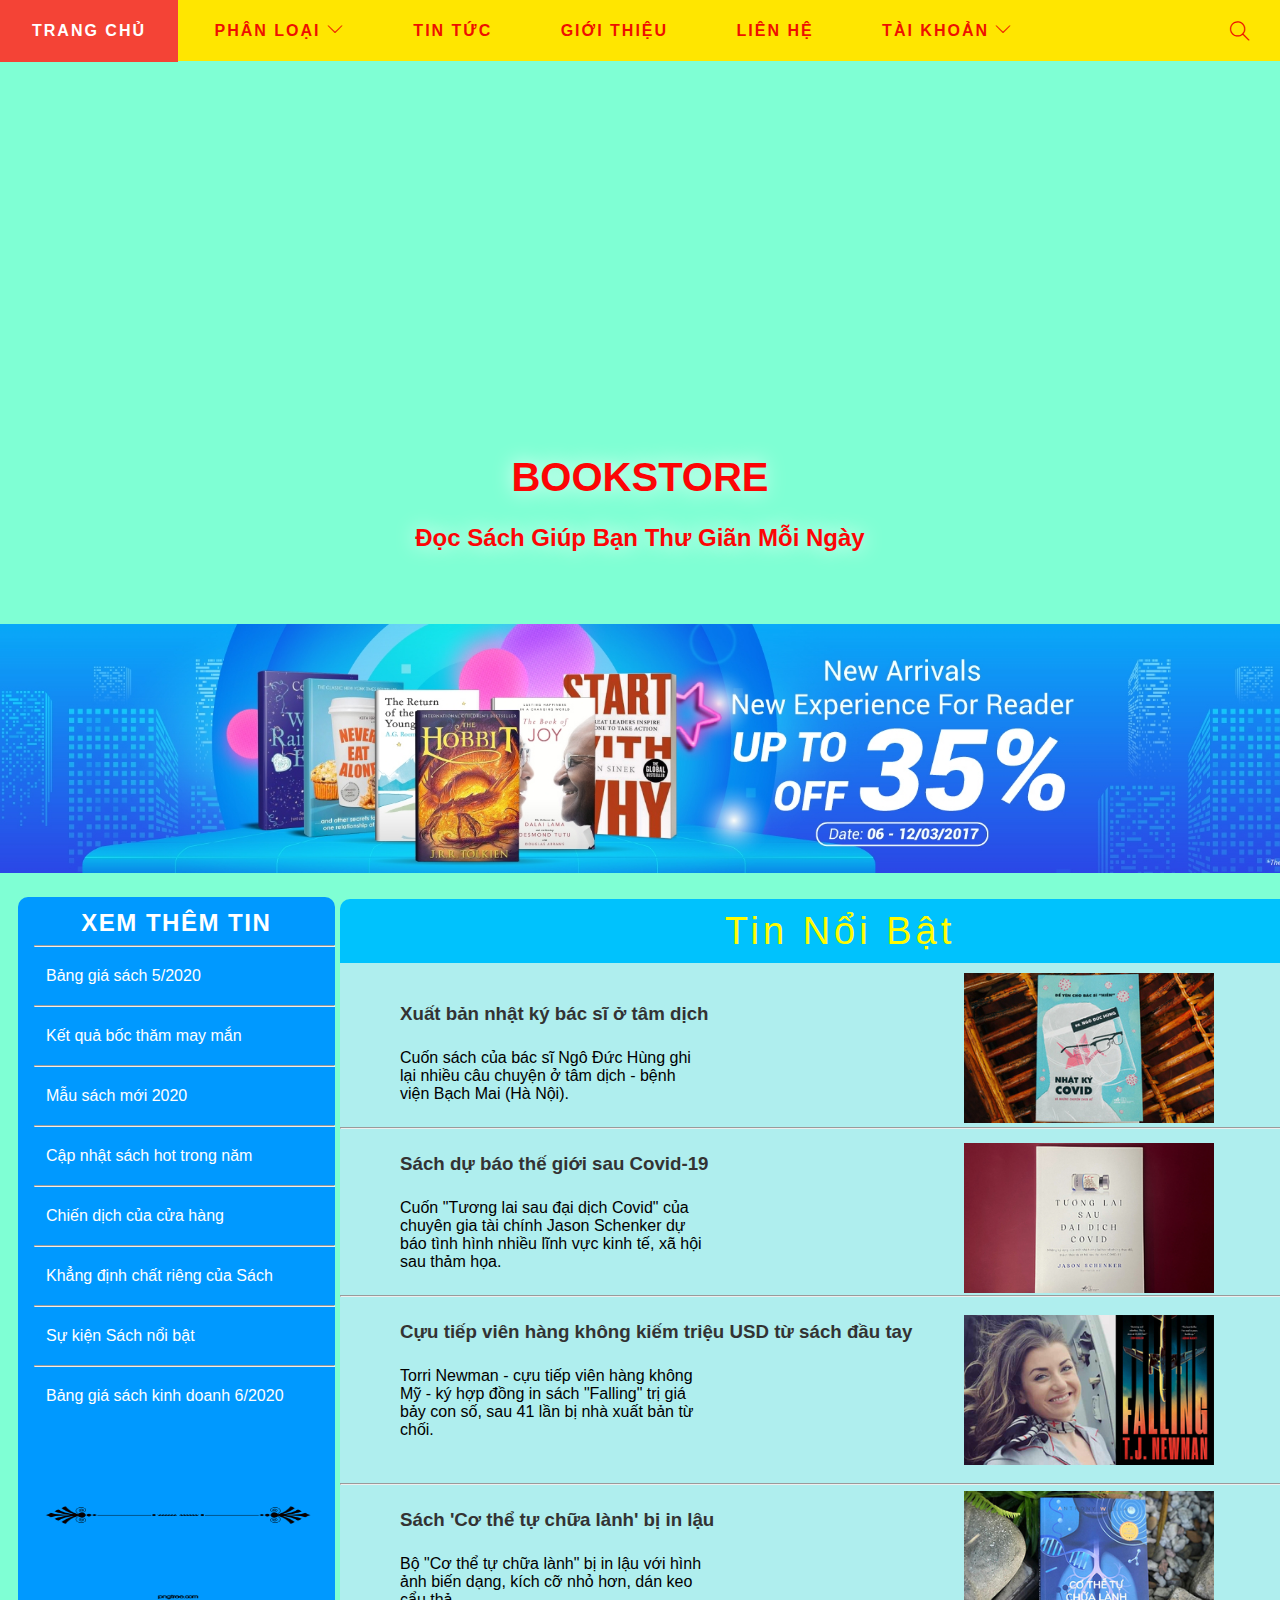
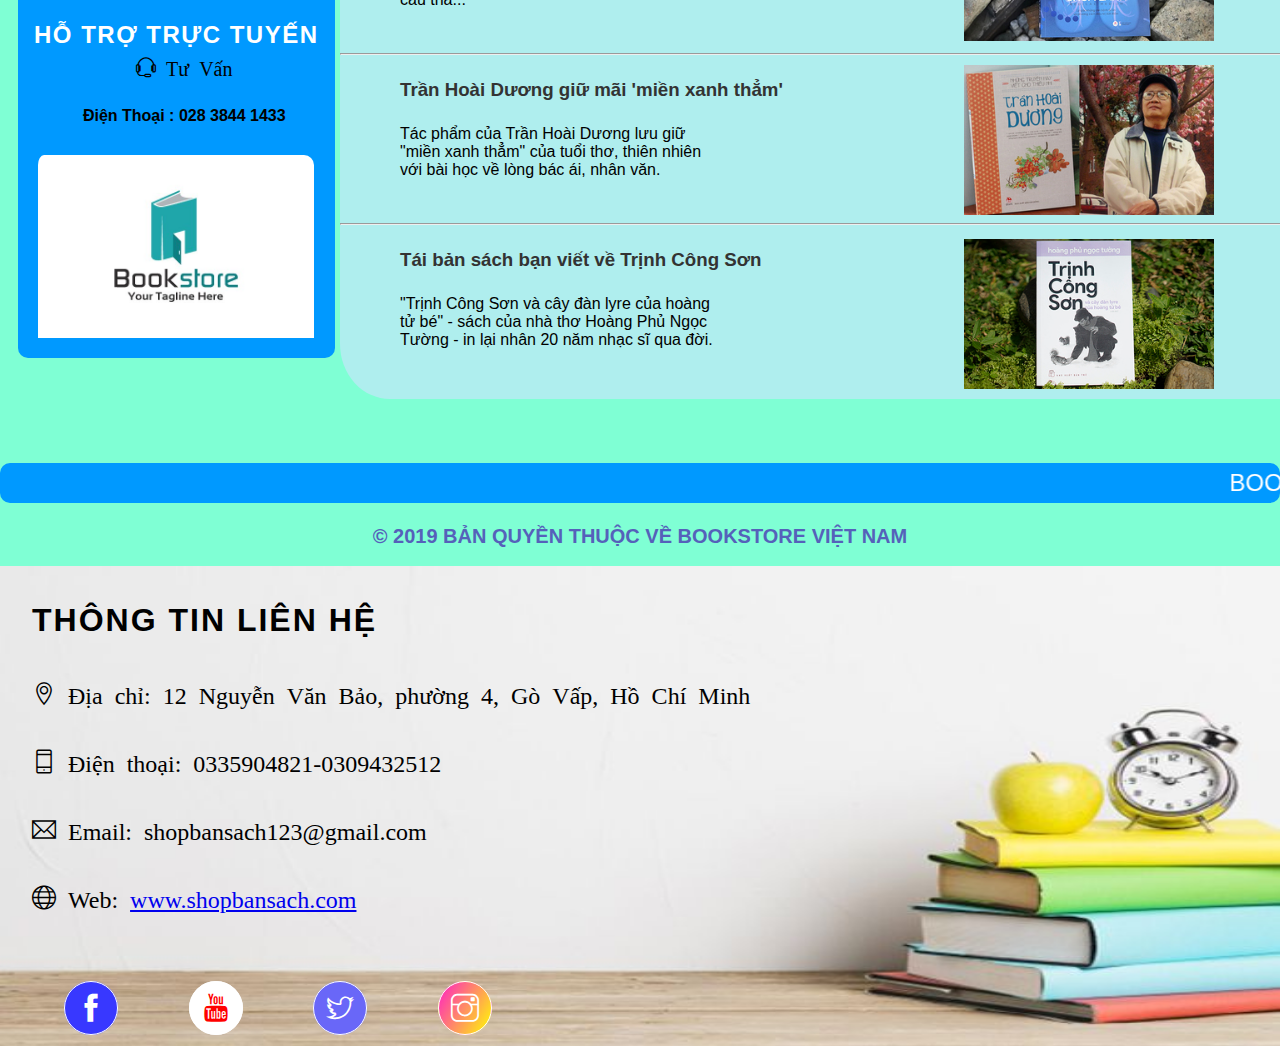
<file: html/TinTuc.html>
<!DOCTYPE html>
<html lang="en">

<head>
    <meta charset="UTF-8">
    <meta http-equiv="X-UA-Compatible" content="IE=edge">
    <meta name="viewport" content="width=device-width, initial-scale=1.0">
    <link rel="shortcut icon" href="/Images/logo.jpg" />
    <title>Sách Là Nguồn Tri Thức Vô Tận</title>
    <link rel="stylesheet" href="../css/style.css">
    <link rel="stylesheet" href="../fonts/themify-icons/themify-icons.css">
</head>

<body>
    <div id="container">
        <div id="header">
            <ul id="nav">
                <li><a href="./index.html">Trang Chủ</a></li>
                <li>
                    <a href="">Phân Loại
                        <i class="ti-angle-down"></i>
                    </a>
                    <ul class="subnav">
                        <li><a href="./TopHotPick.html">Top Bán Chạy</a></li>
                        <li><a href="./DangGiamGia.html">Đang Giảm Giá</a></li>
                        <li><a href="./SachHay.html">Sách Hay</a></li>
                    </ul>
                </li>
                <li><a href="./TinTuc.html">Tin Tức</a></li>
                <li><a href="./GioiThieu.html">Giới Thiệu</a></li>
                <li><a href="#footer">Liên Hệ</a></li>
                <li><a href="">Tài Khoản
                    <i class="ti-angle-down"></i>
                    </a>
                    <ul class="subnav">
                        <li><a href="./formDangNhap.html">Đăng Nhập</a></li>
                        <li><a href="./formDangKi.html">Đăng Kí</a></li>
                    </ul>
                </li>
            </ul>
            <i onclick="search()" class="ti-search"></i>
        </div>


        <div id="slider">
            <div class="texts text-slide2">BOOKSTORE</div>
            <div class="texts text-slide1">Đọc Sách Giúp Bạn Thư Giãn Mỗi Ngày</div>
        </div>

        <div id="content">
            <img style="width: 1350px; padding-top: 24px;" src="../Images/book2.jpg" alt="">
            <div class="menu1">
                <h3 text-align="center">XEM THÊM TIN</h3>
                <hr>
                <div>
                    <ul>
                        <li><a href="#">Bảng giá sách 5/2020</a></li>
                        <hr>
                        <li><a href="#">Kết quả bốc thăm may mắn</a></li>
                        <hr>
                        <li><a href="#">Mẫu sách mới 2020</a></li>
                        <hr>
                        <li><a href="#">Cập nhật sách hot trong năm </a></li>
                        <hr>
                        <li><a href="#">Chiến dịch của cửa hàng</a></li>
                        <hr>
                        <li><a href="#">Khẳng định chất riêng của Sách</a></li>
                        <hr>
                        <li><a href="#">Sự kiện Sách nổi bật</a></li>
                        <hr>
                        <li><a href="#">Bảng giá sách kinh doanh 6/2020</a></li>
                    </ul>
                </div>
                <img style="width: 288px; height: 180px;" src="../Images/muichia.png" alt="">
                <h3>HỖ TRỢ TRỰC TUYẾN</h3>
                <div style="text-align: center; font-size: 20px;" class="ti-headphone-alt"> Tư Vấn</div>
                <br>
                <p style="text-align: center; font-weight: 600; padding: 12px 0px 12px 0px;"> Điện Thoại : 028 3844 1433</p>
                <br>
                <img style="width: 280px; padding-left: 4px; border-radius: 10px; padding-bottom: 16px;" src="../Images/logo-sach(3).jpg">


            </div>
            <div id="khoangtrong1"></div>
            <div class="sub-container">
                <h2 id="text-content">Tin Nổi Bật</h2>
                <div class="tin tin1">
                    <h3 style="text-align: left; padding: 40px 32px 24px 60px ;"><a href="https://vnexpress.net/xuat-ban-nhat-ky-bac-si-o-tam-dich-4281636.html">Xuất bản nhật ký bác sĩ ở tâm dịch</a></h3>
                    <p style="text-align: left; padding: 0px 32px 24px 60px ; width: 400px;">Cuốn sách của bác sĩ Ngô Đức Hùng ghi lại nhiều câu chuyện ở tâm dịch - bệnh viện Bạch Mai (Hà Nội). </p>
                    <hr>
                    <img style="width: 25%; position: absolute; top: 74px; left: 624px;" src="../Images/bao1.jpg" alt="">
                </div>
                <div class="tin tin2">
                    <h3 style="text-align: left; padding: 24px 24px 24px 60px ;"><a href="https://vnexpress.net/sach-du-bao-the-gioi-sau-covid-19-4281179.html">Sách dự báo thế giới sau Covid-19</a></h3>
                    <p style="text-align: left; padding: 0px 24px 24px 60px ; width: 400px;">Cuốn "Tương lai sau đại dịch Covid" của chuyên gia tài chính Jason Schenker dự báo tình hình nhiều lĩnh vực kinh tế, xã hội sau thảm họa. </p>
                    <hr>
                    <img style="width: 25%; position: absolute; top: 244px; left: 624px;" src="../Images/bao2.jpg" alt="">
                </div>
                <div class="tin tin3">
                    <h3 style="text-align: left; padding: 24px 24px 24px 60px ;"><a href="https://vnexpress.net/cuu-tiep-vien-hang-khong-kiem-trieu-usd-tu-sach-dau-tay-4276908.html">Cựu tiếp viên hàng không kiếm triệu USD từ sách đầu tay</a></h3>
                    <p style="text-align: left; padding: 0px 24px 44px 60px ; width: 400px;">Torri Newman - cựu tiếp viên hàng không Mỹ - ký hợp đồng in sách "Falling" trị giá bảy con số, sau 41 lần bị nhà xuất bản từ chối. </p>
                    <hr>
                    <img style="width: 25%; position: absolute; top: 416px; left: 624px;" src="../Images/bao4.jpg" alt="">
                </div>
                <div class="tin tin4">
                    <h3 style="text-align: left; padding: 24px 24px 24px 60px ;"><a href="https://vnexpress.net/sach-co-the-tu-chua-lanh-bi-in-lau-4272688.html">Sách 'Cơ thể tự chữa lành' bị in lậu</a></h3>
                    <p style="text-align: left; padding: 0px 24px 44px 60px ; width: 400px;">Bộ "Cơ thể tự chữa lành" bị in lậu với hình ảnh biến dạng, kích cỡ nhỏ hơn, dán keo cẩu thả... </p>
                    <hr>
                    <img style="width: 25%; position: absolute; top: 592px; left: 624px;" src="../Images/bao7.jpg" alt="">
                </div>
                <div class="tin tin5">
                    <h3 style="text-align: left; padding: 24px 24px 24px 60px ;"><a href="https://vnexpress.net/tran-hoai-duong-giu-mai-mien-xanh-tham-4274829.html">Trần Hoài Dương giữ mãi 'miền xanh thẳm'</a></h3>
                    <p style="text-align: left; padding: 0px 24px 44px 60px ; width: 400px;">Tác phẩm của Trần Hoài Dương lưu giữ "miền xanh thẳm" của tuổi thơ, thiên nhiên với bài học về lòng bác ái, nhân văn. </p>
                    <hr>
                    <img style="width: 25%; position: absolute; top: 766px; left: 624px;" src="../Images/bao5.jpg" alt="">
                </div>
                <div class="tin tin6">
                    <h3 style="text-align: left; padding: 24px 24px 24px 60px ;"><a href="https://vnexpress.net/tai-ban-sach-ban-viet-ve-trinh-cong-son-4255512.html">Tái bản sách bạn viết về Trịnh Công Sơn</a></h3>
                    <p style="text-align: left; padding: 0px 24px 44px 60px ; width: 400px;">"Trịnh Công Sơn và cây đàn lyre của hoàng tử bé" - sách của nhà thơ Hoàng Phủ Ngọc Tường - in lại nhân 20 năm nhạc sĩ qua đời. </p>
                    <img style="width: 25%; position: absolute; top: 940px; left: 624px;" src="../Images/bao10.jpg" alt="">
                </div>
                <div class="clear"></div>
            </div>


            <div id="footer">
                <marquee class="chuchay1">BOOKSTORE VIỆT NAM ĐEM LẠI SỰ KHÁM PHÁ</marquee>
                <br /><br />
                <div class="ketthuc"><a>© 2019 BẢN QUYỀN THUỘC VỀ BOOKSTORE VIỆT NAM</a></div>
                <br />
                <div class="info">
                    <h2 style="font-size: 32px; line-height:4px; text-transform: uppercase; letter-spacing: 2px;">Thông Tin Liên Hệ</h2>
                    <div class="text-info">
                        <i class="ti-location-pin">
                        Địa chỉ: 12 Nguyễn Văn Bảo, phường 4, Gò Vấp, Hồ Chí Minh<br />
                    </i>
                        <i class="ti-mobile"> Điện thoại: 0335904821-0309432512<br /> </i>
                        <i class="ti-email"> Email: shopbansach123@gmail.com <br /></i>
                        <i class="ti-world"> Web: <a href="D:\BigProject-Web\html\index.html">www.shopbansach.com</a>
                        <br /></i>
                    </div>
                    <div class="icon">
                        <a href="https://www.facebook.com"><i class="ti-facebook"></i></a>
                        <a href="https://www.youtube.com"><i class="ti-youtube"></i></a>
                        <a href="https://www.twitter.com"><i class="ti-twitter"></i></a>
                        <a href="https://www.instagram.com/"><i class="ti-instagram"></i></a>
                    </div>
                </div>
            </div>
        </div>
</body>

</html>
</file>
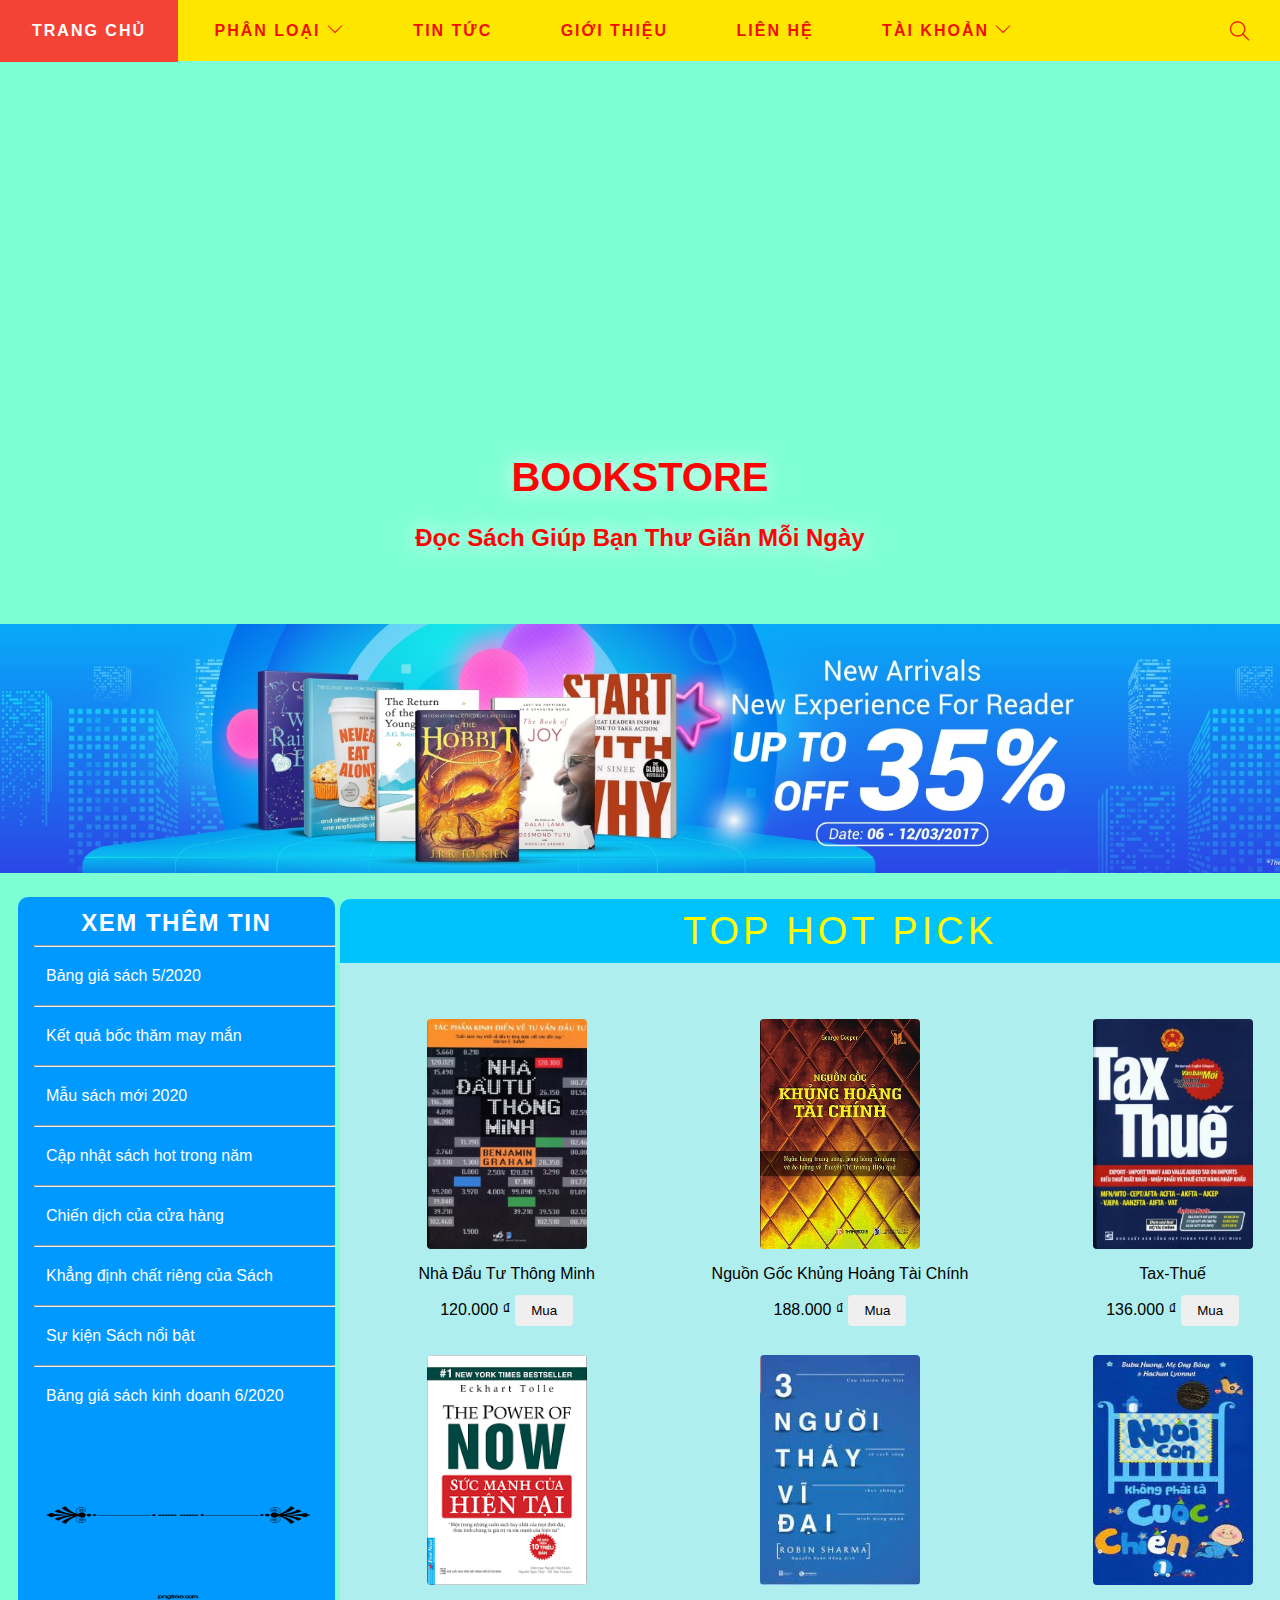
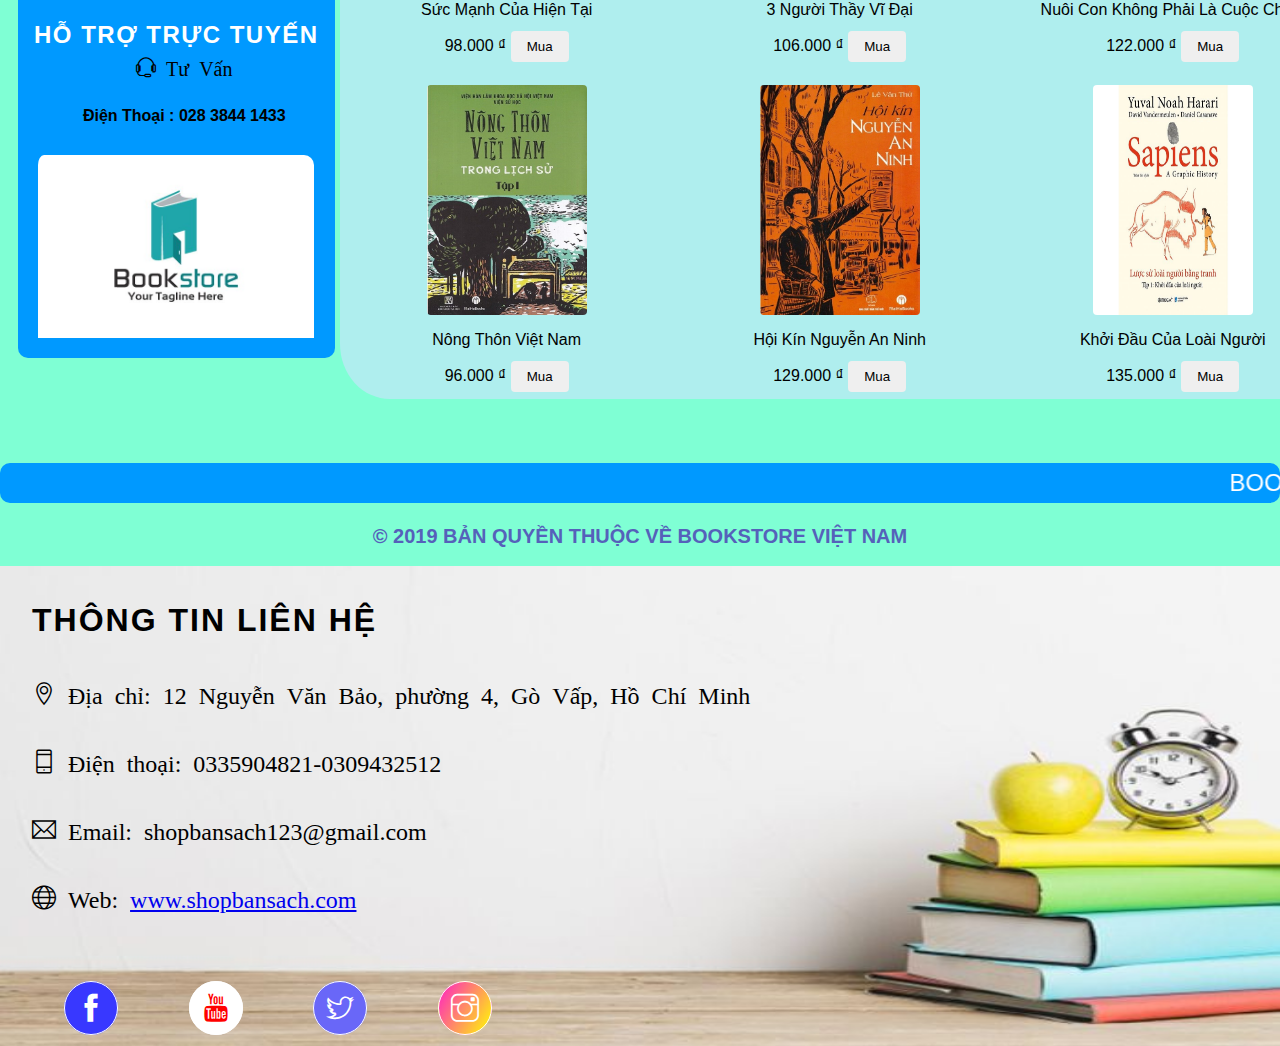
<file: html/TopHotPick.html>
<!DOCTYPE html>
<html lang="en">

<head>
    <meta charset="UTF-8">
    <meta http-equiv="X-UA-Compatible" content="IE=edge">
    <meta name="viewport" content="width=device-width, initial-scale=1.0">
    <link rel="shortcut icon" href="/Images/logo.jpg" />
    <title>Sách Là Nguồn Tri Thức Vô Tận</title>
    <link rel="stylesheet" href="../css/style.css">
    <link rel="stylesheet" href="../fonts/themify-icons/themify-icons.css">
    <script src="../JavaScript/thongbaomuahang.js"></script>
</head>

<body>
    <div id="container">
        <div id="header">
            <ul id="nav">
                <li><a href="./index.html">Trang Chủ</a></li>
                <li>
                    <a href="">Phân Loại
                        <i class="ti-angle-down"></i>
                    </a>
                    <ul class="subnav">
                        <li><a href="./TopHotPick.html">Top Bán Chạy</a></li>
                        <li><a href="./DangGiamGia.html">Đang Giảm Giá</a></li>
                        <li><a href="./SachHay.html">Sách Hay</a></li>
                    </ul>
                </li>
                <li><a href="./TinTuc.html">Tin Tức</a></li>
                <li><a href="./GioiThieu.html">Giới Thiệu</a></li>
                <li><a href="#footer">Liên Hệ</a></li>
                <li><a href="">Tài Khoản
                    <i class="ti-angle-down"></i>
                    </a>
                    <ul class="subnav">
                        <li><a href="./formDangNhap.html">Đăng Nhập</a></li>
                        <li><a href="./formDangKi.html">Đăng Kí</a></li>
                    </ul>
                </li>
            </ul>
            <i onclick="search()" class="ti-search"></i>
        </div>


        <div id="slider">
            <div class="texts text-slide2">BOOKSTORE</div>
            <div class="texts text-slide1">Đọc Sách Giúp Bạn Thư Giãn Mỗi Ngày</div>
        </div>

        <div id="content">
            <img style="width: 1350px; padding-top: 24px;" src="../Images/book2.jpg" alt="">
            <div class="menu1">
                <h3 text-align="center">XEM THÊM TIN</h3>
                <hr>
                <div>
                    <ul>
                        <li><a href="#">Bảng giá sách 5/2020</a></li>
                        <hr>
                        <li><a href="#">Kết quả bốc thăm may mắn</a></li>
                        <hr>
                        <li><a href="#">Mẫu sách mới 2020</a></li>
                        <hr>
                        <li><a href="#">Cập nhật sách hot trong năm </a></li>
                        <hr>
                        <li><a href="#">Chiến dịch của cửa hàng</a></li>
                        <hr>
                        <li><a href="#">Khẳng định chất riêng của Sách</a></li>
                        <hr>
                        <li><a href="#">Sự kiện Sách nổi bật</a></li>
                        <hr>
                        <li><a href="#">Bảng giá sách kinh doanh 6/2020</a></li>
                    </ul>
                </div>
                <img style="width: 288px; height: 180px;" src="../Images/muichia.png" alt="">
                <h3>HỖ TRỢ TRỰC TUYẾN</h3>
                <div style="text-align: center; font-size: 20px;" class="ti-headphone-alt"> Tư Vấn</div>
                <br>
                <p style="text-align: center; font-weight: 600; padding: 12px 0px 12px 0px;"> Điện Thoại : 028 3844 1433</p>
                <br>
                <img style="width: 280px; padding-left: 4px; border-radius: 10px; padding-bottom: 16px;" src="../Images/logo-sach(3).jpg">


            </div>
            <div id="khoangtrong1"></div>
            <div class="sub-container">
                <h2 id="text-content">TOP HOT PICK</h2>
                <!-- hang 1 -->
                <div class="main-content1 subimg1">
                    <a href="./ThongTinSach.html#10"><img style="width:48%; height: 230px;" class="img1" src="../Images/NhaDauTuThongMinh.jpg" alt="sach"></a>
                    <p class="text-pic">Nhà Đẩu Tư Thông Minh</p>
                    <p class="text-pic">120.000 ₫ <input onclick="thongBao()" type="button" value="Mua"></p>
                </div>
                <div class="main-content1 subimg2">
                    <a href="./ThongTinSach.html#11"><img style="width:48%; height: 230px;" class="img1" src="../Images/NguonGocKhungHoanTaiChinh.jpg" alt="sach"></a>
                    <p class="text-pic">Nguồn Gốc Khủng Hoảng Tài Chính</p>
                    <p class="text-pic">188.000 ₫ <input onclick="thongBao()" type="button" value="Mua"></p>
                </div>
                <div class="main-content1 subimg3">
                    <a href="./ThongTinSach.html#12"><img style="width:48%; height: 230px;" class="img1" src="../Images/TaxThue.jpg" alt="sach"></a>
                    <p class="text-pic">Tax-Thuế</p>
                    <p class="text-pic">136.000 ₫ <input onclick="thongBao()" type="button" value="Mua"></p>
                </div>
                <!-- hang 2 -->
                <div class="main-content1 subimg4">
                    <a href="./ThongTinSach.html#13"><img style="width:48%; height: 230px;" class="img1" src="../Images/SucManhCuaHienTai.png" alt="sach"></a>
                    <p class="text-pic">Sức Mạnh Của Hiện Tại</p>
                    <p class="text-pic">98.000 ₫ <input onclick="thongBao()" type="button" value="Mua"></p>
                </div>
                <div class="main-content1 subimg5">
                    <a href="./ThongTinSach.html#14"><img style="width:48%; height: 230px;" class="img1" src="../Images/3NguoiThayViDai.jpg" alt="sach"></a>
                    <p class="text-pic">3 Người Thầy Vĩ Đại</p>
                    <p class="text-pic">106.000 ₫ <input onclick="thongBao()" type="button" value="Mua"></p>
                </div>
                <div class="main-content1 subimg6">
                    <a href="./ThongTinSach.html#15"><img style="width:48%; height: 230px;" class="img1" src="../Images/NuoiConKhongPhaiLaCuocChien.jpg" alt="sach"></a>
                    <p class="text-pic">Nuôi Con Không Phải Là Cuộc Chiến</p>
                    <p class="text-pic">122.000 ₫ <input onclick="thongBao()" type="button" value="Mua"></p>
                </div>
                <!-- hang 3 -->
                <div class="main-content1 subimg7">
                    <a href="./ThongTinSach.html#16"><img style="width:48%; height: 230px;" class="img1" src="../Images/NongThonVietNamTrongLichSu.jpg" alt="sach"></a>
                    <p class="text-pic">Nông Thôn Việt Nam</p>
                    <p class="text-pic">96.000 ₫ <input onclick="thongBao()" type="button" value="Mua"></p>
                </div>
                <div class="main-content1 subimg8">
                    <a href="./ThongTinSach.html#17"><img style="width:48%; height: 230px;" class="img1" src="../Images/HoiKinNguyenAnNinh.jpg" alt="sach"></a>
                    <p class="text-pic">Hội Kín Nguyễn An Ninh</p>
                    <p class="text-pic">129.000 ₫ <input onclick="thongBao()" type="button" value="Mua"></p>
                </div>
                <div class="main-content1 subimg9">
                    <a href="./ThongTinSach.html#18"><img style="width:48%; height: 230px;" class="img1" src="../Images/KhoiDauCuaLoaiNguoi.jpg" alt="sach"></a>
                    <p class="text-pic">Khởi Đầu Của Loài Người</p>
                    <p class="text-pic">135.000 ₫ <input onclick="thongBao()" type="button" value="Mua"></p>
                </div>
            </div>
            <div class="clear"></div>
        </div>


        <div id="footer">
            <marquee class="chuchay1">BOOKSTORE VIỆT NAM ĐEM LẠI SỰ KHÁM PHÁ</marquee>
            <br /><br />
            <div class="ketthuc"><a>© 2019 BẢN QUYỀN THUỘC VỀ BOOKSTORE VIỆT NAM</a></div>
            <br />
            <div class="info">
                <h2 style="font-size: 32px; line-height:4px; text-transform: uppercase; letter-spacing: 2px;">Thông Tin Liên Hệ</h2>
                <div class="text-info">
                    <i class="ti-location-pin">
                        Địa chỉ: 12 Nguyễn Văn Bảo, phường 4, Gò Vấp, Hồ Chí Minh<br />
                    </i>
                    <i class="ti-mobile"> Điện thoại: 0335904821-0309432512<br /> </i>
                    <i class="ti-email"> Email: shopbansach123@gmail.com <br /></i>
                    <i class="ti-world"> Web: <a href="D:\BigProject-Web\html\index.html">www.shopbansach.com</a>
                        <br /></i>
                </div>
                <div class="icon">
                    <a href="https://www.facebook.com"><i class="ti-facebook"></i></a>
                    <a href="https://www.youtube.com"><i class="ti-youtube"></i></a>
                    <a href="https://www.twitter.com"><i class="ti-twitter"></i></a>
                    <a href="https://www.instagram.com/"><i class="ti-instagram"></i></a>
                </div>
            </div>
        </div>
    </div>
</body>

</html>
</file>
<file: fonts/themify-icons/themify-icons.css>
@font-face {
	font-family: 'themify';
	src:url('fonts/themify.eot?-fvbane');
	src:url('fonts/themify.eot?#iefix-fvbane') format('embedded-opentype'),
		url('fonts/themify.woff?-fvbane') format('woff'),
		url('fonts/themify.ttf?-fvbane') format('truetype'),
		url('fonts/themify.svg?-fvbane#themify') format('svg');
	font-weight: normal;
	font-style: normal;
}

[class^="ti-"], [class*=" ti-"] {
	font-family: 'themify';
	speak: none;
	font-style: normal;
	font-weight: normal;
	font-variant: normal;
	text-transform: none;
	line-height: 1;

	/* Better Font Rendering =========== */
	-webkit-font-smoothing: antialiased;
	-moz-osx-font-smoothing: grayscale;
}

.ti-wand:before {
	content: "\e600";
}
.ti-volume:before {
	content: "\e601";
}
.ti-user:before {
	content: "\e602";
}
.ti-unlock:before {
	content: "\e603";
}
.ti-unlink:before {
	content: "\e604";
}
.ti-trash:before {
	content: "\e605";
}
.ti-thought:before {
	content: "\e606";
}
.ti-target:before {
	content: "\e607";
}
.ti-tag:before {
	content: "\e608";
}
.ti-tablet:before {
	content: "\e609";
}
.ti-star:before {
	content: "\e60a";
}
.ti-spray:before {
	content: "\e60b";
}
.ti-signal:before {
	content: "\e60c";
}
.ti-shopping-cart:before {
	content: "\e60d";
}
.ti-shopping-cart-full:before {
	content: "\e60e";
}
.ti-settings:before {
	content: "\e60f";
}
.ti-search:before {
	content: "\e610";
}
.ti-zoom-in:before {
	content: "\e611";
}
.ti-zoom-out:before {
	content: "\e612";
}
.ti-cut:before {
	content: "\e613";
}
.ti-ruler:before {
	content: "\e614";
}
.ti-ruler-pencil:before {
	content: "\e615";
}
.ti-ruler-alt:before {
	content: "\e616";
}
.ti-bookmark:before {
	content: "\e617";
}
.ti-bookmark-alt:before {
	content: "\e618";
}
.ti-reload:before {
	content: "\e619";
}
.ti-plus:before {
	content: "\e61a";
}
.ti-pin:before {
	content: "\e61b";
}
.ti-pencil:before {
	content: "\e61c";
}
.ti-pencil-alt:before {
	content: "\e61d";
}
.ti-paint-roller:before {
	content: "\e61e";
}
.ti-paint-bucket:before {
	content: "\e61f";
}
.ti-na:before {
	content: "\e620";
}
.ti-mobile:before {
	content: "\e621";
}
.ti-minus:before {
	content: "\e622";
}
.ti-medall:before {
	content: "\e623";
}
.ti-medall-alt:before {
	content: "\e624";
}
.ti-marker:before {
	content: "\e625";
}
.ti-marker-alt:before {
	content: "\e626";
}
.ti-arrow-up:before {
	content: "\e627";
}
.ti-arrow-right:before {
	content: "\e628";
}
.ti-arrow-left:before {
	content: "\e629";
}
.ti-arrow-down:before {
	content: "\e62a";
}
.ti-lock:before {
	content: "\e62b";
}
.ti-location-arrow:before {
	content: "\e62c";
}
.ti-link:before {
	content: "\e62d";
}
.ti-layout:before {
	content: "\e62e";
}
.ti-layers:before {
	content: "\e62f";
}
.ti-layers-alt:before {
	content: "\e630";
}
.ti-key:before {
	content: "\e631";
}
.ti-import:before {
	content: "\e632";
}
.ti-image:before {
	content: "\e633";
}
.ti-heart:before {
	content: "\e634";
}
.ti-heart-broken:before {
	content: "\e635";
}
.ti-hand-stop:before {
	content: "\e636";
}
.ti-hand-open:before {
	content: "\e637";
}
.ti-hand-drag:before {
	content: "\e638";
}
.ti-folder:before {
	content: "\e639";
}
.ti-flag:before {
	content: "\e63a";
}
.ti-flag-alt:before {
	content: "\e63b";
}
.ti-flag-alt-2:before {
	content: "\e63c";
}
.ti-eye:before {
	content: "\e63d";
}
.ti-export:before {
	content: "\e63e";
}
.ti-exchange-vertical:before {
	content: "\e63f";
}
.ti-desktop:before {
	content: "\e640";
}
.ti-cup:before {
	content: "\e641";
}
.ti-crown:before {
	content: "\e642";
}
.ti-comments:before {
	content: "\e643";
}
.ti-comment:before {
	content: "\e644";
}
.ti-comment-alt:before {
	content: "\e645";
}
.ti-close:before {
	content: "\e646";
}
.ti-clip:before {
	content: "\e647";
}
.ti-angle-up:before {
	content: "\e648";
}
.ti-angle-right:before {
	content: "\e649";
}
.ti-angle-left:before {
	content: "\e64a";
}
.ti-angle-down:before {
	content: "\e64b";
}
.ti-check:before {
	content: "\e64c";
}
.ti-check-box:before {
	content: "\e64d";
}
.ti-camera:before {
	content: "\e64e";
}
.ti-announcement:before {
	content: "\e64f";
}
.ti-brush:before {
	content: "\e650";
}
.ti-briefcase:before {
	content: "\e651";
}
.ti-bolt:before {
	content: "\e652";
}
.ti-bolt-alt:before {
	content: "\e653";
}
.ti-blackboard:before {
	content: "\e654";
}
.ti-bag:before {
	content: "\e655";
}
.ti-move:before {
	content: "\e656";
}
.ti-arrows-vertical:before {
	content: "\e657";
}
.ti-arrows-horizontal:before {
	content: "\e658";
}
.ti-fullscreen:before {
	content: "\e659";
}
.ti-arrow-top-right:before {
	content: "\e65a";
}
.ti-arrow-top-left:before {
	content: "\e65b";
}
.ti-arrow-circle-up:before {
	content: "\e65c";
}
.ti-arrow-circle-right:before {
	content: "\e65d";
}
.ti-arrow-circle-left:before {
	content: "\e65e";
}
.ti-arrow-circle-down:before {
	content: "\e65f";
}
.ti-angle-double-up:before {
	content: "\e660";
}
.ti-angle-double-right:before {
	content: "\e661";
}
.ti-angle-double-left:before {
	content: "\e662";
}
.ti-angle-double-down:before {
	content: "\e663";
}
.ti-zip:before {
	content: "\e664";
}
.ti-world:before {
	content: "\e665";
}
.ti-wheelchair:before {
	content: "\e666";
}
.ti-view-list:before {
	content: "\e667";
}
.ti-view-list-alt:before {
	content: "\e668";
}
.ti-view-grid:before {
	content: "\e669";
}
.ti-uppercase:before {
	content: "\e66a";
}
.ti-upload:before {
	content: "\e66b";
}
.ti-underline:before {
	content: "\e66c";
}
.ti-truck:before {
	content: "\e66d";
}
.ti-timer:before {
	content: "\e66e";
}
.ti-ticket:before {
	content: "\e66f";
}
.ti-thumb-up:before {
	content: "\e670";
}
.ti-thumb-down:before {
	content: "\e671";
}
.ti-text:before {
	content: "\e672";
}
.ti-stats-up:before {
	content: "\e673";
}
.ti-stats-down:before {
	content: "\e674";
}
.ti-split-v:before {
	content: "\e675";
}
.ti-split-h:before {
	content: "\e676";
}
.ti-smallcap:before {
	content: "\e677";
}
.ti-shine:before {
	content: "\e678";
}
.ti-shift-right:before {
	content: "\e679";
}
.ti-shift-left:before {
	content: "\e67a";
}
.ti-shield:before {
	content: "\e67b";
}
.ti-notepad:before {
	content: "\e67c";
}
.ti-server:before {
	content: "\e67d";
}
.ti-quote-right:before {
	content: "\e67e";
}
.ti-quote-left:before {
	content: "\e67f";
}
.ti-pulse:before {
	content: "\e680";
}
.ti-printer:before {
	content: "\e681";
}
.ti-power-off:before {
	content: "\e682";
}
.ti-plug:before {
	content: "\e683";
}
.ti-pie-chart:before {
	content: "\e684";
}
.ti-paragraph:before {
	content: "\e685";
}
.ti-panel:before {
	content: "\e686";
}
.ti-package:before {
	content: "\e687";
}
.ti-music:before {
	content: "\e688";
}
.ti-music-alt:before {
	content: "\e689";
}
.ti-mouse:before {
	content: "\e68a";
}
.ti-mouse-alt:before {
	content: "\e68b";
}
.ti-money:before {
	content: "\e68c";
}
.ti-microphone:before {
	content: "\e68d";
}
.ti-menu:before {
	content: "\e68e";
}
.ti-menu-alt:before {
	content: "\e68f";
}
.ti-map:before {
	content: "\e690";
}
.ti-map-alt:before {
	content: "\e691";
}
.ti-loop:before {
	content: "\e692";
}
.ti-location-pin:before {
	content: "\e693";
}
.ti-list:before {
	content: "\e694";
}
.ti-light-bulb:before {
	content: "\e695";
}
.ti-Italic:before {
	content: "\e696";
}
.ti-info:before {
	content: "\e697";
}
.ti-infinite:before {
	content: "\e698";
}
.ti-id-badge:before {
	content: "\e699";
}
.ti-hummer:before {
	content: "\e69a";
}
.ti-home:before {
	content: "\e69b";
}
.ti-help:before {
	content: "\e69c";
}
.ti-headphone:before {
	content: "\e69d";
}
.ti-harddrives:before {
	content: "\e69e";
}
.ti-harddrive:before {
	content: "\e69f";
}
.ti-gift:before {
	content: "\e6a0";
}
.ti-game:before {
	content: "\e6a1";
}
.ti-filter:before {
	content: "\e6a2";
}
.ti-files:before {
	content: "\e6a3";
}
.ti-file:before {
	content: "\e6a4";
}
.ti-eraser:before {
	content: "\e6a5";
}
.ti-envelope:before {
	content: "\e6a6";
}
.ti-download:before {
	content: "\e6a7";
}
.ti-direction:before {
	content: "\e6a8";
}
.ti-direction-alt:before {
	content: "\e6a9";
}
.ti-dashboard:before {
	content: "\e6aa";
}
.ti-control-stop:before {
	content: "\e6ab";
}
.ti-control-shuffle:before {
	content: "\e6ac";
}
.ti-control-play:before {
	content: "\e6ad";
}
.ti-control-pause:before {
	content: "\e6ae";
}
.ti-control-forward:before {
	content: "\e6af";
}
.ti-control-backward:before {
	content: "\e6b0";
}
.ti-cloud:before {
	content: "\e6b1";
}
.ti-cloud-up:before {
	content: "\e6b2";
}
.ti-cloud-down:before {
	content: "\e6b3";
}
.ti-clipboard:before {
	content: "\e6b4";
}
.ti-car:before {
	content: "\e6b5";
}
.ti-calendar:before {
	content: "\e6b6";
}
.ti-book:before {
	content: "\e6b7";
}
.ti-bell:before {
	content: "\e6b8";
}
.ti-basketball:before {
	content: "\e6b9";
}
.ti-bar-chart:before {
	content: "\e6ba";
}
.ti-bar-chart-alt:before {
	content: "\e6bb";
}
.ti-back-right:before {
	content: "\e6bc";
}
.ti-back-left:before {
	content: "\e6bd";
}
.ti-arrows-corner:before {
	content: "\e6be";
}
.ti-archive:before {
	content: "\e6bf";
}
.ti-anchor:before {
	content: "\e6c0";
}
.ti-align-right:before {
	content: "\e6c1";
}
.ti-align-left:before {
	content: "\e6c2";
}
.ti-align-justify:before {
	content: "\e6c3";
}
.ti-align-center:before {
	content: "\e6c4";
}
.ti-alert:before {
	content: "\e6c5";
}
.ti-alarm-clock:before {
	content: "\e6c6";
}
.ti-agenda:before {
	content: "\e6c7";
}
.ti-write:before {
	content: "\e6c8";
}
.ti-window:before {
	content: "\e6c9";
}
.ti-widgetized:before {
	content: "\e6ca";
}
.ti-widget:before {
	content: "\e6cb";
}
.ti-widget-alt:before {
	content: "\e6cc";
}
.ti-wallet:before {
	content: "\e6cd";
}
.ti-video-clapper:before {
	content: "\e6ce";
}
.ti-video-camera:before {
	content: "\e6cf";
}
.ti-vector:before {
	content: "\e6d0";
}
.ti-themify-logo:before {
	content: "\e6d1";
}
.ti-themify-favicon:before {
	content: "\e6d2";
}
.ti-themify-favicon-alt:before {
	content: "\e6d3";
}
.ti-support:before {
	content: "\e6d4";
}
.ti-stamp:before {
	content: "\e6d5";
}
.ti-split-v-alt:before {
	content: "\e6d6";
}
.ti-slice:before {
	content: "\e6d7";
}
.ti-shortcode:before {
	content: "\e6d8";
}
.ti-shift-right-alt:before {
	content: "\e6d9";
}
.ti-shift-left-alt:before {
	content: "\e6da";
}
.ti-ruler-alt-2:before {
	content: "\e6db";
}
.ti-receipt:before {
	content: "\e6dc";
}
.ti-pin2:before {
	content: "\e6dd";
}
.ti-pin-alt:before {
	content: "\e6de";
}
.ti-pencil-alt2:before {
	content: "\e6df";
}
.ti-palette:before {
	content: "\e6e0";
}
.ti-more:before {
	content: "\e6e1";
}
.ti-more-alt:before {
	content: "\e6e2";
}
.ti-microphone-alt:before {
	content: "\e6e3";
}
.ti-magnet:before {
	content: "\e6e4";
}
.ti-line-double:before {
	content: "\e6e5";
}
.ti-line-dotted:before {
	content: "\e6e6";
}
.ti-line-dashed:before {
	content: "\e6e7";
}
.ti-layout-width-full:before {
	content: "\e6e8";
}
.ti-layout-width-default:before {
	content: "\e6e9";
}
.ti-layout-width-default-alt:before {
	content: "\e6ea";
}
.ti-layout-tab:before {
	content: "\e6eb";
}
.ti-layout-tab-window:before {
	content: "\e6ec";
}
.ti-layout-tab-v:before {
	content: "\e6ed";
}
.ti-layout-tab-min:before {
	content: "\e6ee";
}
.ti-layout-slider:before {
	content: "\e6ef";
}
.ti-layout-slider-alt:before {
	content: "\e6f0";
}
.ti-layout-sidebar-right:before {
	content: "\e6f1";
}
.ti-layout-sidebar-none:before {
	content: "\e6f2";
}
.ti-layout-sidebar-left:before {
	content: "\e6f3";
}
.ti-layout-placeholder:before {
	content: "\e6f4";
}
.ti-layout-menu:before {
	content: "\e6f5";
}
.ti-layout-menu-v:before {
	content: "\e6f6";
}
.ti-layout-menu-separated:before {
	content: "\e6f7";
}
.ti-layout-menu-full:before {
	content: "\e6f8";
}
.ti-layout-media-right-alt:before {
	content: "\e6f9";
}
.ti-layout-media-right:before {
	content: "\e6fa";
}
.ti-layout-media-overlay:before {
	content: "\e6fb";
}
.ti-layout-media-overlay-alt:before {
	content: "\e6fc";
}
.ti-layout-media-overlay-alt-2:before {
	content: "\e6fd";
}
.ti-layout-media-left-alt:before {
	content: "\e6fe";
}
.ti-layout-media-left:before {
	content: "\e6ff";
}
.ti-layout-media-center-alt:before {
	content: "\e700";
}
.ti-layout-media-center:before {
	content: "\e701";
}
.ti-layout-list-thumb:before {
	content: "\e702";
}
.ti-layout-list-thumb-alt:before {
	content: "\e703";
}
.ti-layout-list-post:before {
	content: "\e704";
}
.ti-layout-list-large-image:before {
	content: "\e705";
}
.ti-layout-line-solid:before {
	content: "\e706";
}
.ti-layout-grid4:before {
	content: "\e707";
}
.ti-layout-grid3:before {
	content: "\e708";
}
.ti-layout-grid2:before {
	content: "\e709";
}
.ti-layout-grid2-thumb:before {
	content: "\e70a";
}
.ti-layout-cta-right:before {
	content: "\e70b";
}
.ti-layout-cta-left:before {
	content: "\e70c";
}
.ti-layout-cta-center:before {
	content: "\e70d";
}
.ti-layout-cta-btn-right:before {
	content: "\e70e";
}
.ti-layout-cta-btn-left:before {
	content: "\e70f";
}
.ti-layout-column4:before {
	content: "\e710";
}
.ti-layout-column3:before {
	content: "\e711";
}
.ti-layout-column2:before {
	content: "\e712";
}
.ti-layout-accordion-separated:before {
	content: "\e713";
}
.ti-layout-accordion-merged:before {
	content: "\e714";
}
.ti-layout-accordion-list:before {
	content: "\e715";
}
.ti-ink-pen:before {
	content: "\e716";
}
.ti-info-alt:before {
	content: "\e717";
}
.ti-help-alt:before {
	content: "\e718";
}
.ti-headphone-alt:before {
	content: "\e719";
}
.ti-hand-point-up:before {
	content: "\e71a";
}
.ti-hand-point-right:before {
	content: "\e71b";
}
.ti-hand-point-left:before {
	content: "\e71c";
}
.ti-hand-point-down:before {
	content: "\e71d";
}
.ti-gallery:before {
	content: "\e71e";
}
.ti-face-smile:before {
	content: "\e71f";
}
.ti-face-sad:before {
	content: "\e720";
}
.ti-credit-card:before {
	content: "\e721";
}
.ti-control-skip-forward:before {
	content: "\e722";
}
.ti-control-skip-backward:before {
	content: "\e723";
}
.ti-control-record:before {
	content: "\e724";
}
.ti-control-eject:before {
	content: "\e725";
}
.ti-comments-smiley:before {
	content: "\e726";
}
.ti-brush-alt:before {
	content: "\e727";
}
.ti-youtube:before {
	content: "\e728";
}
.ti-vimeo:before {
	content: "\e729";
}
.ti-twitter:before {
	content: "\e72a";
}
.ti-time:before {
	content: "\e72b";
}
.ti-tumblr:before {
	content: "\e72c";
}
.ti-skype:before {
	content: "\e72d";
}
.ti-share:before {
	content: "\e72e";
}
.ti-share-alt:before {
	content: "\e72f";
}
.ti-rocket:before {
	content: "\e730";
}
.ti-pinterest:before {
	content: "\e731";
}
.ti-new-window:before {
	content: "\e732";
}
.ti-microsoft:before {
	content: "\e733";
}
.ti-list-ol:before {
	content: "\e734";
}
.ti-linkedin:before {
	content: "\e735";
}
.ti-layout-sidebar-2:before {
	content: "\e736";
}
.ti-layout-grid4-alt:before {
	content: "\e737";
}
.ti-layout-grid3-alt:before {
	content: "\e738";
}
.ti-layout-grid2-alt:before {
	content: "\e739";
}
.ti-layout-column4-alt:before {
	content: "\e73a";
}
.ti-layout-column3-alt:before {
	content: "\e73b";
}
.ti-layout-column2-alt:before {
	content: "\e73c";
}
.ti-instagram:before {
	content: "\e73d";
}
.ti-google:before {
	content: "\e73e";
}
.ti-github:before {
	content: "\e73f";
}
.ti-flickr:before {
	content: "\e740";
}
.ti-facebook:before {
	content: "\e741";
}
.ti-dropbox:before {
	content: "\e742";
}
.ti-dribbble:before {
	content: "\e743";
}
.ti-apple:before {
	content: "\e744";
}
.ti-android:before {
	content: "\e745";
}
.ti-save:before {
	content: "\e746";
}
.ti-save-alt:before {
	content: "\e747";
}
.ti-yahoo:before {
	content: "\e748";
}
.ti-wordpress:before {
	content: "\e749";
}
.ti-vimeo-alt:before {
	content: "\e74a";
}
.ti-twitter-alt:before {
	content: "\e74b";
}
.ti-tumblr-alt:before {
	content: "\e74c";
}
.ti-trello:before {
	content: "\e74d";
}
.ti-stack-overflow:before {
	content: "\e74e";
}
.ti-soundcloud:before {
	content: "\e74f";
}
.ti-sharethis:before {
	content: "\e750";
}
.ti-sharethis-alt:before {
	content: "\e751";
}
.ti-reddit:before {
	content: "\e752";
}
.ti-pinterest-alt:before {
	content: "\e753";
}
.ti-microsoft-alt:before {
	content: "\e754";
}
.ti-linux:before {
	content: "\e755";
}
.ti-jsfiddle:before {
	content: "\e756";
}
.ti-joomla:before {
	content: "\e757";
}
.ti-html5:before {
	content: "\e758";
}
.ti-flickr-alt:before {
	content: "\e759";
}
.ti-email:before {
	content: "\e75a";
}
.ti-drupal:before {
	content: "\e75b";
}
.ti-dropbox-alt:before {
	content: "\e75c";
}
.ti-css3:before {
	content: "\e75d";
}
.ti-rss:before {
	content: "\e75e";
}
.ti-rss-alt:before {
	content: "\e75f";
}
</file>
<file: fonts/themify-icons/demo-files/demo.css>
body {
	font: normal 1em/1.5em Arial, Helvetica, sans-serif;
	max-width: 90%;
	margin: 30px auto 0;
}
h1, h3 {
	font-weight: normal;
}
h3 {
	font-size: 1.4;
	text-transform: uppercase;
	letter-spacing: 1px;
}

.icon-section {
	margin: 0 0 3em;
	clear: both;
	overflow: hidden;
}
.icon-container {
	width: 240px; 
	padding: .7em 0;
	float: left; 
	position: relative;
	text-align: left;
}
.icon-container [class^="ti-"], 
.icon-container [class*=" ti-"] {
	color: #000;
	position: absolute;
	margin-top: 3px;
	transition: .3s;
}
.icon-container:hover [class^="ti-"],
.icon-container:hover [class*=" ti-"] {
	font-size: 2.2em;
	margin-top: -5px;
}
.icon-container:hover .icon-name {
	color: #000;
}
.icon-name {
	color: #aaa;
	margin-left: 35px;
	font-size: .8em;
	transition: .3s;
}
.icon-container:hover .icon-name {
	margin-left: 45px;
}
</file>
<file: fonts/themify-icons/ie7/ie7.css>
.ti-wand {
	*zoom: expression(this.runtimeStyle['zoom'] = '1', this.innerHTML = '&#xe600;');
}
.ti-volume {
	*zoom: expression(this.runtimeStyle['zoom'] = '1', this.innerHTML = '&#xe601;');
}
.ti-user {
	*zoom: expression(this.runtimeStyle['zoom'] = '1', this.innerHTML = '&#xe602;');
}
.ti-unlock {
	*zoom: expression(this.runtimeStyle['zoom'] = '1', this.innerHTML = '&#xe603;');
}
.ti-unlink {
	*zoom: expression(this.runtimeStyle['zoom'] = '1', this.innerHTML = '&#xe604;');
}
.ti-trash {
	*zoom: expression(this.runtimeStyle['zoom'] = '1', this.innerHTML = '&#xe605;');
}
.ti-thought {
	*zoom: expression(this.runtimeStyle['zoom'] = '1', this.innerHTML = '&#xe606;');
}
.ti-target {
	*zoom: expression(this.runtimeStyle['zoom'] = '1', this.innerHTML = '&#xe607;');
}
.ti-tag {
	*zoom: expression(this.runtimeStyle['zoom'] = '1', this.innerHTML = '&#xe608;');
}
.ti-tablet {
	*zoom: expression(this.runtimeStyle['zoom'] = '1', this.innerHTML = '&#xe609;');
}
.ti-star {
	*zoom: expression(this.runtimeStyle['zoom'] = '1', this.innerHTML = '&#xe60a;');
}
.ti-spray {
	*zoom: expression(this.runtimeStyle['zoom'] = '1', this.innerHTML = '&#xe60b;');
}
.ti-signal {
	*zoom: expression(this.runtimeStyle['zoom'] = '1', this.innerHTML = '&#xe60c;');
}
.ti-shopping-cart {
	*zoom: expression(this.runtimeStyle['zoom'] = '1', this.innerHTML = '&#xe60d;');
}
.ti-shopping-cart-full {
	*zoom: expression(this.runtimeStyle['zoom'] = '1', this.innerHTML = '&#xe60e;');
}
.ti-settings {
	*zoom: expression(this.runtimeStyle['zoom'] = '1', this.innerHTML = '&#xe60f;');
}
.ti-search {
	*zoom: expression(this.runtimeStyle['zoom'] = '1', this.innerHTML = '&#xe610;');
}
.ti-zoom-in {
	*zoom: expression(this.runtimeStyle['zoom'] = '1', this.innerHTML = '&#xe611;');
}
.ti-zoom-out {
	*zoom: expression(this.runtimeStyle['zoom'] = '1', this.innerHTML = '&#xe612;');
}
.ti-cut {
	*zoom: expression(this.runtimeStyle['zoom'] = '1', this.innerHTML = '&#xe613;');
}
.ti-ruler {
	*zoom: expression(this.runtimeStyle['zoom'] = '1', this.innerHTML = '&#xe614;');
}
.ti-ruler-pencil {
	*zoom: expression(this.runtimeStyle['zoom'] = '1', this.innerHTML = '&#xe615;');
}
.ti-ruler-alt {
	*zoom: expression(this.runtimeStyle['zoom'] = '1', this.innerHTML = '&#xe616;');
}
.ti-bookmark {
	*zoom: expression(this.runtimeStyle['zoom'] = '1', this.innerHTML = '&#xe617;');
}
.ti-bookmark-alt {
	*zoom: expression(this.runtimeStyle['zoom'] = '1', this.innerHTML = '&#xe618;');
}
.ti-reload {
	*zoom: expression(this.runtimeStyle['zoom'] = '1', this.innerHTML = '&#xe619;');
}
.ti-plus {
	*zoom: expression(this.runtimeStyle['zoom'] = '1', this.innerHTML = '&#xe61a;');
}
.ti-pin {
	*zoom: expression(this.runtimeStyle['zoom'] = '1', this.innerHTML = '&#xe61b;');
}
.ti-pencil {
	*zoom: expression(this.runtimeStyle['zoom'] = '1', this.innerHTML = '&#xe61c;');
}
.ti-pencil-alt {
	*zoom: expression(this.runtimeStyle['zoom'] = '1', this.innerHTML = '&#xe61d;');
}
.ti-paint-roller {
	*zoom: expression(this.runtimeStyle['zoom'] = '1', this.innerHTML = '&#xe61e;');
}
.ti-paint-bucket {
	*zoom: expression(this.runtimeStyle['zoom'] = '1', this.innerHTML = '&#xe61f;');
}
.ti-na {
	*zoom: expression(this.runtimeStyle['zoom'] = '1', this.innerHTML = '&#xe620;');
}
.ti-mobile {
	*zoom: expression(this.runtimeStyle['zoom'] = '1', this.innerHTML = '&#xe621;');
}
.ti-minus {
	*zoom: expression(this.runtimeStyle['zoom'] = '1', this.innerHTML = '&#xe622;');
}
.ti-medall {
	*zoom: expression(this.runtimeStyle['zoom'] = '1', this.innerHTML = '&#xe623;');
}
.ti-medall-alt {
	*zoom: expression(this.runtimeStyle['zoom'] = '1', this.innerHTML = '&#xe624;');
}
.ti-marker {
	*zoom: expression(this.runtimeStyle['zoom'] = '1', this.innerHTML = '&#xe625;');
}
.ti-marker-alt {
	*zoom: expression(this.runtimeStyle['zoom'] = '1', this.innerHTML = '&#xe626;');
}
.ti-arrow-up {
	*zoom: expression(this.runtimeStyle['zoom'] = '1', this.innerHTML = '&#xe627;');
}
.ti-arrow-right {
	*zoom: expression(this.runtimeStyle['zoom'] = '1', this.innerHTML = '&#xe628;');
}
.ti-arrow-left {
	*zoom: expression(this.runtimeStyle['zoom'] = '1', this.innerHTML = '&#xe629;');
}
.ti-arrow-down {
	*zoom: expression(this.runtimeStyle['zoom'] = '1', this.innerHTML = '&#xe62a;');
}
.ti-lock {
	*zoom: expression(this.runtimeStyle['zoom'] = '1', this.innerHTML = '&#xe62b;');
}
.ti-location-arrow {
	*zoom: expression(this.runtimeStyle['zoom'] = '1', this.innerHTML = '&#xe62c;');
}
.ti-link {
	*zoom: expression(this.runtimeStyle['zoom'] = '1', this.innerHTML = '&#xe62d;');
}
.ti-layout {
	*zoom: expression(this.runtimeStyle['zoom'] = '1', this.innerHTML = '&#xe62e;');
}
.ti-layers {
	*zoom: expression(this.runtimeStyle['zoom'] = '1', this.innerHTML = '&#xe62f;');
}
.ti-layers-alt {
	*zoom: expression(this.runtimeStyle['zoom'] = '1', this.innerHTML = '&#xe630;');
}
.ti-key {
	*zoom: expression(this.runtimeStyle['zoom'] = '1', this.innerHTML = '&#xe631;');
}
.ti-import {
	*zoom: expression(this.runtimeStyle['zoom'] = '1', this.innerHTML = '&#xe632;');
}
.ti-image {
	*zoom: expression(this.runtimeStyle['zoom'] = '1', this.innerHTML = '&#xe633;');
}
.ti-heart {
	*zoom: expression(this.runtimeStyle['zoom'] = '1', this.innerHTML = '&#xe634;');
}
.ti-heart-broken {
	*zoom: expression(this.runtimeStyle['zoom'] = '1', this.innerHTML = '&#xe635;');
}
.ti-hand-stop {
	*zoom: expression(this.runtimeStyle['zoom'] = '1', this.innerHTML = '&#xe636;');
}
.ti-hand-open {
	*zoom: expression(this.runtimeStyle['zoom'] = '1', this.innerHTML = '&#xe637;');
}
.ti-hand-drag {
	*zoom: expression(this.runtimeStyle['zoom'] = '1', this.innerHTML = '&#xe638;');
}
.ti-folder {
	*zoom: expression(this.runtimeStyle['zoom'] = '1', this.innerHTML = '&#xe639;');
}
.ti-flag {
	*zoom: expression(this.runtimeStyle['zoom'] = '1', this.innerHTML = '&#xe63a;');
}
.ti-flag-alt {
	*zoom: expression(this.runtimeStyle['zoom'] = '1', this.innerHTML = '&#xe63b;');
}
.ti-flag-alt-2 {
	*zoom: expression(this.runtimeStyle['zoom'] = '1', this.innerHTML = '&#xe63c;');
}
.ti-eye {
	*zoom: expression(this.runtimeStyle['zoom'] = '1', this.innerHTML = '&#xe63d;');
}
.ti-export {
	*zoom: expression(this.runtimeStyle['zoom'] = '1', this.innerHTML = '&#xe63e;');
}
.ti-exchange-vertical {
	*zoom: expression(this.runtimeStyle['zoom'] = '1', this.innerHTML = '&#xe63f;');
}
.ti-desktop {
	*zoom: expression(this.runtimeStyle['zoom'] = '1', this.innerHTML = '&#xe640;');
}
.ti-cup {
	*zoom: expression(this.runtimeStyle['zoom'] = '1', this.innerHTML = '&#xe641;');
}
.ti-crown {
	*zoom: expression(this.runtimeStyle['zoom'] = '1', this.innerHTML = '&#xe642;');
}
.ti-comments {
	*zoom: expression(this.runtimeStyle['zoom'] = '1', this.innerHTML = '&#xe643;');
}
.ti-comment {
	*zoom: expression(this.runtimeStyle['zoom'] = '1', this.innerHTML = '&#xe644;');
}
.ti-comment-alt {
	*zoom: expression(this.runtimeStyle['zoom'] = '1', this.innerHTML = '&#xe645;');
}
.ti-close {
	*zoom: expression(this.runtimeStyle['zoom'] = '1', this.innerHTML = '&#xe646;');
}
.ti-clip {
	*zoom: expression(this.runtimeStyle['zoom'] = '1', this.innerHTML = '&#xe647;');
}
.ti-angle-up {
	*zoom: expression(this.runtimeStyle['zoom'] = '1', this.innerHTML = '&#xe648;');
}
.ti-angle-right {
	*zoom: expression(this.runtimeStyle['zoom'] = '1', this.innerHTML = '&#xe649;');
}
.ti-angle-left {
	*zoom: expression(this.runtimeStyle['zoom'] = '1', this.innerHTML = '&#xe64a;');
}
.ti-angle-down {
	*zoom: expression(this.runtimeStyle['zoom'] = '1', this.innerHTML = '&#xe64b;');
}
.ti-check {
	*zoom: expression(this.runtimeStyle['zoom'] = '1', this.innerHTML = '&#xe64c;');
}
.ti-check-box {
	*zoom: expression(this.runtimeStyle['zoom'] = '1', this.innerHTML = '&#xe64d;');
}
.ti-camera {
	*zoom: expression(this.runtimeStyle['zoom'] = '1', this.innerHTML = '&#xe64e;');
}
.ti-announcement {
	*zoom: expression(this.runtimeStyle['zoom'] = '1', this.innerHTML = '&#xe64f;');
}
.ti-brush {
	*zoom: expression(this.runtimeStyle['zoom'] = '1', this.innerHTML = '&#xe650;');
}
.ti-briefcase {
	*zoom: expression(this.runtimeStyle['zoom'] = '1', this.innerHTML = '&#xe651;');
}
.ti-bolt {
	*zoom: expression(this.runtimeStyle['zoom'] = '1', this.innerHTML = '&#xe652;');
}
.ti-bolt-alt {
	*zoom: expression(this.runtimeStyle['zoom'] = '1', this.innerHTML = '&#xe653;');
}
.ti-blackboard {
	*zoom: expression(this.runtimeStyle['zoom'] = '1', this.innerHTML = '&#xe654;');
}
.ti-bag {
	*zoom: expression(this.runtimeStyle['zoom'] = '1', this.innerHTML = '&#xe655;');
}
.ti-move {
	*zoom: expression(this.runtimeStyle['zoom'] = '1', this.innerHTML = '&#xe656;');
}
.ti-arrows-vertical {
	*zoom: expression(this.runtimeStyle['zoom'] = '1', this.innerHTML = '&#xe657;');
}
.ti-arrows-horizontal {
	*zoom: expression(this.runtimeStyle['zoom'] = '1', this.innerHTML = '&#xe658;');
}
.ti-fullscreen {
	*zoom: expression(this.runtimeStyle['zoom'] = '1', this.innerHTML = '&#xe659;');
}
.ti-arrow-top-right {
	*zoom: expression(this.runtimeStyle['zoom'] = '1', this.innerHTML = '&#xe65a;');
}
.ti-arrow-top-left {
	*zoom: expression(this.runtimeStyle['zoom'] = '1', this.innerHTML = '&#xe65b;');
}
.ti-arrow-circle-up {
	*zoom: expression(this.runtimeStyle['zoom'] = '1', this.innerHTML = '&#xe65c;');
}
.ti-arrow-circle-right {
	*zoom: expression(this.runtimeStyle['zoom'] = '1', this.innerHTML = '&#xe65d;');
}
.ti-arrow-circle-left {
	*zoom: expression(this.runtimeStyle['zoom'] = '1', this.innerHTML = '&#xe65e;');
}
.ti-arrow-circle-down {
	*zoom: expression(this.runtimeStyle['zoom'] = '1', this.innerHTML = '&#xe65f;');
}
.ti-angle-double-up {
	*zoom: expression(this.runtimeStyle['zoom'] = '1', this.innerHTML = '&#xe660;');
}
.ti-angle-double-right {
	*zoom: expression(this.runtimeStyle['zoom'] = '1', this.innerHTML = '&#xe661;');
}
.ti-angle-double-left {
	*zoom: expression(this.runtimeStyle['zoom'] = '1', this.innerHTML = '&#xe662;');
}
.ti-angle-double-down {
	*zoom: expression(this.runtimeStyle['zoom'] = '1', this.innerHTML = '&#xe663;');
}
.ti-zip {
	*zoom: expression(this.runtimeStyle['zoom'] = '1', this.innerHTML = '&#xe664;');
}
.ti-world {
	*zoom: expression(this.runtimeStyle['zoom'] = '1', this.innerHTML = '&#xe665;');
}
.ti-wheelchair {
	*zoom: expression(this.runtimeStyle['zoom'] = '1', this.innerHTML = '&#xe666;');
}
.ti-view-list {
	*zoom: expression(this.runtimeStyle['zoom'] = '1', this.innerHTML = '&#xe667;');
}
.ti-view-list-alt {
	*zoom: expression(this.runtimeStyle['zoom'] = '1', this.innerHTML = '&#xe668;');
}
.ti-view-grid {
	*zoom: expression(this.runtimeStyle['zoom'] = '1', this.innerHTML = '&#xe669;');
}
.ti-uppercase {
	*zoom: expression(this.runtimeStyle['zoom'] = '1', this.innerHTML = '&#xe66a;');
}
.ti-upload {
	*zoom: expression(this.runtimeStyle['zoom'] = '1', this.innerHTML = '&#xe66b;');
}
.ti-underline {
	*zoom: expression(this.runtimeStyle['zoom'] = '1', this.innerHTML = '&#xe66c;');
}
.ti-truck {
	*zoom: expression(this.runtimeStyle['zoom'] = '1', this.innerHTML = '&#xe66d;');
}
.ti-timer {
	*zoom: expression(this.runtimeStyle['zoom'] = '1', this.innerHTML = '&#xe66e;');
}
.ti-ticket {
	*zoom: expression(this.runtimeStyle['zoom'] = '1', this.innerHTML = '&#xe66f;');
}
.ti-thumb-up {
	*zoom: expression(this.runtimeStyle['zoom'] = '1', this.innerHTML = '&#xe670;');
}
.ti-thumb-down {
	*zoom: expression(this.runtimeStyle['zoom'] = '1', this.innerHTML = '&#xe671;');
}
.ti-text {
	*zoom: expression(this.runtimeStyle['zoom'] = '1', this.innerHTML = '&#xe672;');
}
.ti-stats-up {
	*zoom: expression(this.runtimeStyle['zoom'] = '1', this.innerHTML = '&#xe673;');
}
.ti-stats-down {
	*zoom: expression(this.runtimeStyle['zoom'] = '1', this.innerHTML = '&#xe674;');
}
.ti-split-v {
	*zoom: expression(this.runtimeStyle['zoom'] = '1', this.innerHTML = '&#xe675;');
}
.ti-split-h {
	*zoom: expression(this.runtimeStyle['zoom'] = '1', this.innerHTML = '&#xe676;');
}
.ti-smallcap {
	*zoom: expression(this.runtimeStyle['zoom'] = '1', this.innerHTML = '&#xe677;');
}
.ti-shine {
	*zoom: expression(this.runtimeStyle['zoom'] = '1', this.innerHTML = '&#xe678;');
}
.ti-shift-right {
	*zoom: expression(this.runtimeStyle['zoom'] = '1', this.innerHTML = '&#xe679;');
}
.ti-shift-left {
	*zoom: expression(this.runtimeStyle['zoom'] = '1', this.innerHTML = '&#xe67a;');
}
.ti-shield {
	*zoom: expression(this.runtimeStyle['zoom'] = '1', this.innerHTML = '&#xe67b;');
}
.ti-notepad {
	*zoom: expression(this.runtimeStyle['zoom'] = '1', this.innerHTML = '&#xe67c;');
}
.ti-server {
	*zoom: expression(this.runtimeStyle['zoom'] = '1', this.innerHTML = '&#xe67d;');
}
.ti-quote-right {
	*zoom: expression(this.runtimeStyle['zoom'] = '1', this.innerHTML = '&#xe67e;');
}
.ti-quote-left {
	*zoom: expression(this.runtimeStyle['zoom'] = '1', this.innerHTML = '&#xe67f;');
}
.ti-pulse {
	*zoom: expression(this.runtimeStyle['zoom'] = '1', this.innerHTML = '&#xe680;');
}
.ti-printer {
	*zoom: expression(this.runtimeStyle['zoom'] = '1', this.innerHTML = '&#xe681;');
}
.ti-power-off {
	*zoom: expression(this.runtimeStyle['zoom'] = '1', this.innerHTML = '&#xe682;');
}
.ti-plug {
	*zoom: expression(this.runtimeStyle['zoom'] = '1', this.innerHTML = '&#xe683;');
}
.ti-pie-chart {
	*zoom: expression(this.runtimeStyle['zoom'] = '1', this.innerHTML = '&#xe684;');
}
.ti-paragraph {
	*zoom: expression(this.runtimeStyle['zoom'] = '1', this.innerHTML = '&#xe685;');
}
.ti-panel {
	*zoom: expression(this.runtimeStyle['zoom'] = '1', this.innerHTML = '&#xe686;');
}
.ti-package {
	*zoom: expression(this.runtimeStyle['zoom'] = '1', this.innerHTML = '&#xe687;');
}
.ti-music {
	*zoom: expression(this.runtimeStyle['zoom'] = '1', this.innerHTML = '&#xe688;');
}
.ti-music-alt {
	*zoom: expression(this.runtimeStyle['zoom'] = '1', this.innerHTML = '&#xe689;');
}
.ti-mouse {
	*zoom: expression(this.runtimeStyle['zoom'] = '1', this.innerHTML = '&#xe68a;');
}
.ti-mouse-alt {
	*zoom: expression(this.runtimeStyle['zoom'] = '1', this.innerHTML = '&#xe68b;');
}
.ti-money {
	*zoom: expression(this.runtimeStyle['zoom'] = '1', this.innerHTML = '&#xe68c;');
}
.ti-microphone {
	*zoom: expression(this.runtimeStyle['zoom'] = '1', this.innerHTML = '&#xe68d;');
}
.ti-menu {
	*zoom: expression(this.runtimeStyle['zoom'] = '1', this.innerHTML = '&#xe68e;');
}
.ti-menu-alt {
	*zoom: expression(this.runtimeStyle['zoom'] = '1', this.innerHTML = '&#xe68f;');
}
.ti-map {
	*zoom: expression(this.runtimeStyle['zoom'] = '1', this.innerHTML = '&#xe690;');
}
.ti-map-alt {
	*zoom: expression(this.runtimeStyle['zoom'] = '1', this.innerHTML = '&#xe691;');
}
.ti-loop {
	*zoom: expression(this.runtimeStyle['zoom'] = '1', this.innerHTML = '&#xe692;');
}
.ti-location-pin {
	*zoom: expression(this.runtimeStyle['zoom'] = '1', this.innerHTML = '&#xe693;');
}
.ti-list {
	*zoom: expression(this.runtimeStyle['zoom'] = '1', this.innerHTML = '&#xe694;');
}
.ti-light-bulb {
	*zoom: expression(this.runtimeStyle['zoom'] = '1', this.innerHTML = '&#xe695;');
}
.ti-Italic {
	*zoom: expression(this.runtimeStyle['zoom'] = '1', this.innerHTML = '&#xe696;');
}
.ti-info {
	*zoom: expression(this.runtimeStyle['zoom'] = '1', this.innerHTML = '&#xe697;');
}
.ti-infinite {
	*zoom: expression(this.runtimeStyle['zoom'] = '1', this.innerHTML = '&#xe698;');
}
.ti-id-badge {
	*zoom: expression(this.runtimeStyle['zoom'] = '1', this.innerHTML = '&#xe699;');
}
.ti-hummer {
	*zoom: expression(this.runtimeStyle['zoom'] = '1', this.innerHTML = '&#xe69a;');
}
.ti-home {
	*zoom: expression(this.runtimeStyle['zoom'] = '1', this.innerHTML = '&#xe69b;');
}
.ti-help {
	*zoom: expression(this.runtimeStyle['zoom'] = '1', this.innerHTML = '&#xe69c;');
}
.ti-headphone {
	*zoom: expression(this.runtimeStyle['zoom'] = '1', this.innerHTML = '&#xe69d;');
}
.ti-harddrives {
	*zoom: expression(this.runtimeStyle['zoom'] = '1', this.innerHTML = '&#xe69e;');
}
.ti-harddrive {
	*zoom: expression(this.runtimeStyle['zoom'] = '1', this.innerHTML = '&#xe69f;');
}
.ti-gift {
	*zoom: expression(this.runtimeStyle['zoom'] = '1', this.innerHTML = '&#xe6a0;');
}
.ti-game {
	*zoom: expression(this.runtimeStyle['zoom'] = '1', this.innerHTML = '&#xe6a1;');
}
.ti-filter {
	*zoom: expression(this.runtimeStyle['zoom'] = '1', this.innerHTML = '&#xe6a2;');
}
.ti-files {
	*zoom: expression(this.runtimeStyle['zoom'] = '1', this.innerHTML = '&#xe6a3;');
}
.ti-file {
	*zoom: expression(this.runtimeStyle['zoom'] = '1', this.innerHTML = '&#xe6a4;');
}
.ti-eraser {
	*zoom: expression(this.runtimeStyle['zoom'] = '1', this.innerHTML = '&#xe6a5;');
}
.ti-envelope {
	*zoom: expression(this.runtimeStyle['zoom'] = '1', this.innerHTML = '&#xe6a6;');
}
.ti-download {
	*zoom: expression(this.runtimeStyle['zoom'] = '1', this.innerHTML = '&#xe6a7;');
}
.ti-direction {
	*zoom: expression(this.runtimeStyle['zoom'] = '1', this.innerHTML = '&#xe6a8;');
}
.ti-direction-alt {
	*zoom: expression(this.runtimeStyle['zoom'] = '1', this.innerHTML = '&#xe6a9;');
}
.ti-dashboard {
	*zoom: expression(this.runtimeStyle['zoom'] = '1', this.innerHTML = '&#xe6aa;');
}
.ti-control-stop {
	*zoom: expression(this.runtimeStyle['zoom'] = '1', this.innerHTML = '&#xe6ab;');
}
.ti-control-shuffle {
	*zoom: expression(this.runtimeStyle['zoom'] = '1', this.innerHTML = '&#xe6ac;');
}
.ti-control-play {
	*zoom: expression(this.runtimeStyle['zoom'] = '1', this.innerHTML = '&#xe6ad;');
}
.ti-control-pause {
	*zoom: expression(this.runtimeStyle['zoom'] = '1', this.innerHTML = '&#xe6ae;');
}
.ti-control-forward {
	*zoom: expression(this.runtimeStyle['zoom'] = '1', this.innerHTML = '&#xe6af;');
}
.ti-control-backward {
	*zoom: expression(this.runtimeStyle['zoom'] = '1', this.innerHTML = '&#xe6b0;');
}
.ti-cloud {
	*zoom: expression(this.runtimeStyle['zoom'] = '1', this.innerHTML = '&#xe6b1;');
}
.ti-cloud-up {
	*zoom: expression(this.runtimeStyle['zoom'] = '1', this.innerHTML = '&#xe6b2;');
}
.ti-cloud-down {
	*zoom: expression(this.runtimeStyle['zoom'] = '1', this.innerHTML = '&#xe6b3;');
}
.ti-clipboard {
	*zoom: expression(this.runtimeStyle['zoom'] = '1', this.innerHTML = '&#xe6b4;');
}
.ti-car {
	*zoom: expression(this.runtimeStyle['zoom'] = '1', this.innerHTML = '&#xe6b5;');
}
.ti-calendar {
	*zoom: expression(this.runtimeStyle['zoom'] = '1', this.innerHTML = '&#xe6b6;');
}
.ti-book {
	*zoom: expression(this.runtimeStyle['zoom'] = '1', this.innerHTML = '&#xe6b7;');
}
.ti-bell {
	*zoom: expression(this.runtimeStyle['zoom'] = '1', this.innerHTML = '&#xe6b8;');
}
.ti-basketball {
	*zoom: expression(this.runtimeStyle['zoom'] = '1', this.innerHTML = '&#xe6b9;');
}
.ti-bar-chart {
	*zoom: expression(this.runtimeStyle['zoom'] = '1', this.innerHTML = '&#xe6ba;');
}
.ti-bar-chart-alt {
	*zoom: expression(this.runtimeStyle['zoom'] = '1', this.innerHTML = '&#xe6bb;');
}
.ti-back-right {
	*zoom: expression(this.runtimeStyle['zoom'] = '1', this.innerHTML = '&#xe6bc;');
}
.ti-back-left {
	*zoom: expression(this.runtimeStyle['zoom'] = '1', this.innerHTML = '&#xe6bd;');
}
.ti-arrows-corner {
	*zoom: expression(this.runtimeStyle['zoom'] = '1', this.innerHTML = '&#xe6be;');
}
.ti-archive {
	*zoom: expression(this.runtimeStyle['zoom'] = '1', this.innerHTML = '&#xe6bf;');
}
.ti-anchor {
	*zoom: expression(this.runtimeStyle['zoom'] = '1', this.innerHTML = '&#xe6c0;');
}
.ti-align-right {
	*zoom: expression(this.runtimeStyle['zoom'] = '1', this.innerHTML = '&#xe6c1;');
}
.ti-align-left {
	*zoom: expression(this.runtimeStyle['zoom'] = '1', this.innerHTML = '&#xe6c2;');
}
.ti-align-justify {
	*zoom: expression(this.runtimeStyle['zoom'] = '1', this.innerHTML = '&#xe6c3;');
}
.ti-align-center {
	*zoom: expression(this.runtimeStyle['zoom'] = '1', this.innerHTML = '&#xe6c4;');
}
.ti-alert {
	*zoom: expression(this.runtimeStyle['zoom'] = '1', this.innerHTML = '&#xe6c5;');
}
.ti-alarm-clock {
	*zoom: expression(this.runtimeStyle['zoom'] = '1', this.innerHTML = '&#xe6c6;');
}
.ti-agenda {
	*zoom: expression(this.runtimeStyle['zoom'] = '1', this.innerHTML = '&#xe6c7;');
}
.ti-write {
	*zoom: expression(this.runtimeStyle['zoom'] = '1', this.innerHTML = '&#xe6c8;');
}
.ti-window {
	*zoom: expression(this.runtimeStyle['zoom'] = '1', this.innerHTML = '&#xe6c9;');
}
.ti-widgetized {
	*zoom: expression(this.runtimeStyle['zoom'] = '1', this.innerHTML = '&#xe6ca;');
}
.ti-widget {
	*zoom: expression(this.runtimeStyle['zoom'] = '1', this.innerHTML = '&#xe6cb;');
}
.ti-widget-alt {
	*zoom: expression(this.runtimeStyle['zoom'] = '1', this.innerHTML = '&#xe6cc;');
}
.ti-wallet {
	*zoom: expression(this.runtimeStyle['zoom'] = '1', this.innerHTML = '&#xe6cd;');
}
.ti-video-clapper {
	*zoom: expression(this.runtimeStyle['zoom'] = '1', this.innerHTML = '&#xe6ce;');
}
.ti-video-camera {
	*zoom: expression(this.runtimeStyle['zoom'] = '1', this.innerHTML = '&#xe6cf;');
}
.ti-vector {
	*zoom: expression(this.runtimeStyle['zoom'] = '1', this.innerHTML = '&#xe6d0;');
}
.ti-themify-logo {
	*zoom: expression(this.runtimeStyle['zoom'] = '1', this.innerHTML = '&#xe6d1;');
}
.ti-themify-favicon {
	*zoom: expression(this.runtimeStyle['zoom'] = '1', this.innerHTML = '&#xe6d2;');
}
.ti-themify-favicon-alt {
	*zoom: expression(this.runtimeStyle['zoom'] = '1', this.innerHTML = '&#xe6d3;');
}
.ti-support {
	*zoom: expression(this.runtimeStyle['zoom'] = '1', this.innerHTML = '&#xe6d4;');
}
.ti-stamp {
	*zoom: expression(this.runtimeStyle['zoom'] = '1', this.innerHTML = '&#xe6d5;');
}
.ti-split-v-alt {
	*zoom: expression(this.runtimeStyle['zoom'] = '1', this.innerHTML = '&#xe6d6;');
}
.ti-slice {
	*zoom: expression(this.runtimeStyle['zoom'] = '1', this.innerHTML = '&#xe6d7;');
}
.ti-shortcode {
	*zoom: expression(this.runtimeStyle['zoom'] = '1', this.innerHTML = '&#xe6d8;');
}
.ti-shift-right-alt {
	*zoom: expression(this.runtimeStyle['zoom'] = '1', this.innerHTML = '&#xe6d9;');
}
.ti-shift-left-alt {
	*zoom: expression(this.runtimeStyle['zoom'] = '1', this.innerHTML = '&#xe6da;');
}
.ti-ruler-alt-2 {
	*zoom: expression(this.runtimeStyle['zoom'] = '1', this.innerHTML = '&#xe6db;');
}
.ti-receipt {
	*zoom: expression(this.runtimeStyle['zoom'] = '1', this.innerHTML = '&#xe6dc;');
}
.ti-pin2 {
	*zoom: expression(this.runtimeStyle['zoom'] = '1', this.innerHTML = '&#xe6dd;');
}
.ti-pin-alt {
	*zoom: expression(this.runtimeStyle['zoom'] = '1', this.innerHTML = '&#xe6de;');
}
.ti-pencil-alt2 {
	*zoom: expression(this.runtimeStyle['zoom'] = '1', this.innerHTML = '&#xe6df;');
}
.ti-palette {
	*zoom: expression(this.runtimeStyle['zoom'] = '1', this.innerHTML = '&#xe6e0;');
}
.ti-more {
	*zoom: expression(this.runtimeStyle['zoom'] = '1', this.innerHTML = '&#xe6e1;');
}
.ti-more-alt {
	*zoom: expression(this.runtimeStyle['zoom'] = '1', this.innerHTML = '&#xe6e2;');
}
.ti-microphone-alt {
	*zoom: expression(this.runtimeStyle['zoom'] = '1', this.innerHTML = '&#xe6e3;');
}
.ti-magnet {
	*zoom: expression(this.runtimeStyle['zoom'] = '1', this.innerHTML = '&#xe6e4;');
}
.ti-line-double {
	*zoom: expression(this.runtimeStyle['zoom'] = '1', this.innerHTML = '&#xe6e5;');
}
.ti-line-dotted {
	*zoom: expression(this.runtimeStyle['zoom'] = '1', this.innerHTML = '&#xe6e6;');
}
.ti-line-dashed {
	*zoom: expression(this.runtimeStyle['zoom'] = '1', this.innerHTML = '&#xe6e7;');
}
.ti-layout-width-full {
	*zoom: expression(this.runtimeStyle['zoom'] = '1', this.innerHTML = '&#xe6e8;');
}
.ti-layout-width-default {
	*zoom: expression(this.runtimeStyle['zoom'] = '1', this.innerHTML = '&#xe6e9;');
}
.ti-layout-width-default-alt {
	*zoom: expression(this.runtimeStyle['zoom'] = '1', this.innerHTML = '&#xe6ea;');
}
.ti-layout-tab {
	*zoom: expression(this.runtimeStyle['zoom'] = '1', this.innerHTML = '&#xe6eb;');
}
.ti-layout-tab-window {
	*zoom: expression(this.runtimeStyle['zoom'] = '1', this.innerHTML = '&#xe6ec;');
}
.ti-layout-tab-v {
	*zoom: expression(this.runtimeStyle['zoom'] = '1', this.innerHTML = '&#xe6ed;');
}
.ti-layout-tab-min {
	*zoom: expression(this.runtimeStyle['zoom'] = '1', this.innerHTML = '&#xe6ee;');
}
.ti-layout-slider {
	*zoom: expression(this.runtimeStyle['zoom'] = '1', this.innerHTML = '&#xe6ef;');
}
.ti-layout-slider-alt {
	*zoom: expression(this.runtimeStyle['zoom'] = '1', this.innerHTML = '&#xe6f0;');
}
.ti-layout-sidebar-right {
	*zoom: expression(this.runtimeStyle['zoom'] = '1', this.innerHTML = '&#xe6f1;');
}
.ti-layout-sidebar-none {
	*zoom: expression(this.runtimeStyle['zoom'] = '1', this.innerHTML = '&#xe6f2;');
}
.ti-layout-sidebar-left {
	*zoom: expression(this.runtimeStyle['zoom'] = '1', this.innerHTML = '&#xe6f3;');
}
.ti-layout-placeholder {
	*zoom: expression(this.runtimeStyle['zoom'] = '1', this.innerHTML = '&#xe6f4;');
}
.ti-layout-menu {
	*zoom: expression(this.runtimeStyle['zoom'] = '1', this.innerHTML = '&#xe6f5;');
}
.ti-layout-menu-v {
	*zoom: expression(this.runtimeStyle['zoom'] = '1', this.innerHTML = '&#xe6f6;');
}
.ti-layout-menu-separated {
	*zoom: expression(this.runtimeStyle['zoom'] = '1', this.innerHTML = '&#xe6f7;');
}
.ti-layout-menu-full {
	*zoom: expression(this.runtimeStyle['zoom'] = '1', this.innerHTML = '&#xe6f8;');
}
.ti-layout-media-right-alt {
	*zoom: expression(this.runtimeStyle['zoom'] = '1', this.innerHTML = '&#xe6f9;');
}
.ti-layout-media-right {
	*zoom: expression(this.runtimeStyle['zoom'] = '1', this.innerHTML = '&#xe6fa;');
}
.ti-layout-media-overlay {
	*zoom: expression(this.runtimeStyle['zoom'] = '1', this.innerHTML = '&#xe6fb;');
}
.ti-layout-media-overlay-alt {
	*zoom: expression(this.runtimeStyle['zoom'] = '1', this.innerHTML = '&#xe6fc;');
}
.ti-layout-media-overlay-alt-2 {
	*zoom: expression(this.runtimeStyle['zoom'] = '1', this.innerHTML = '&#xe6fd;');
}
.ti-layout-media-left-alt {
	*zoom: expression(this.runtimeStyle['zoom'] = '1', this.innerHTML = '&#xe6fe;');
}
.ti-layout-media-left {
	*zoom: expression(this.runtimeStyle['zoom'] = '1', this.innerHTML = '&#xe6ff;');
}
.ti-layout-media-center-alt {
	*zoom: expression(this.runtimeStyle['zoom'] = '1', this.innerHTML = '&#xe700;');
}
.ti-layout-media-center {
	*zoom: expression(this.runtimeStyle['zoom'] = '1', this.innerHTML = '&#xe701;');
}
.ti-layout-list-thumb {
	*zoom: expression(this.runtimeStyle['zoom'] = '1', this.innerHTML = '&#xe702;');
}
.ti-layout-list-thumb-alt {
	*zoom: expression(this.runtimeStyle['zoom'] = '1', this.innerHTML = '&#xe703;');
}
.ti-layout-list-post {
	*zoom: expression(this.runtimeStyle['zoom'] = '1', this.innerHTML = '&#xe704;');
}
.ti-layout-list-large-image {
	*zoom: expression(this.runtimeStyle['zoom'] = '1', this.innerHTML = '&#xe705;');
}
.ti-layout-line-solid {
	*zoom: expression(this.runtimeStyle['zoom'] = '1', this.innerHTML = '&#xe706;');
}
.ti-layout-grid4 {
	*zoom: expression(this.runtimeStyle['zoom'] = '1', this.innerHTML = '&#xe707;');
}
.ti-layout-grid3 {
	*zoom: expression(this.runtimeStyle['zoom'] = '1', this.innerHTML = '&#xe708;');
}
.ti-layout-grid2 {
	*zoom: expression(this.runtimeStyle['zoom'] = '1', this.innerHTML = '&#xe709;');
}
.ti-layout-grid2-thumb {
	*zoom: expression(this.runtimeStyle['zoom'] = '1', this.innerHTML = '&#xe70a;');
}
.ti-layout-cta-right {
	*zoom: expression(this.runtimeStyle['zoom'] = '1', this.innerHTML = '&#xe70b;');
}
.ti-layout-cta-left {
	*zoom: expression(this.runtimeStyle['zoom'] = '1', this.innerHTML = '&#xe70c;');
}
.ti-layout-cta-center {
	*zoom: expression(this.runtimeStyle['zoom'] = '1', this.innerHTML = '&#xe70d;');
}
.ti-layout-cta-btn-right {
	*zoom: expression(this.runtimeStyle['zoom'] = '1', this.innerHTML = '&#xe70e;');
}
.ti-layout-cta-btn-left {
	*zoom: expression(this.runtimeStyle['zoom'] = '1', this.innerHTML = '&#xe70f;');
}
.ti-layout-column4 {
	*zoom: expression(this.runtimeStyle['zoom'] = '1', this.innerHTML = '&#xe710;');
}
.ti-layout-column3 {
	*zoom: expression(this.runtimeStyle['zoom'] = '1', this.innerHTML = '&#xe711;');
}
.ti-layout-column2 {
	*zoom: expression(this.runtimeStyle['zoom'] = '1', this.innerHTML = '&#xe712;');
}
.ti-layout-accordion-separated {
	*zoom: expression(this.runtimeStyle['zoom'] = '1', this.innerHTML = '&#xe713;');
}
.ti-layout-accordion-merged {
	*zoom: expression(this.runtimeStyle['zoom'] = '1', this.innerHTML = '&#xe714;');
}
.ti-layout-accordion-list {
	*zoom: expression(this.runtimeStyle['zoom'] = '1', this.innerHTML = '&#xe715;');
}
.ti-ink-pen {
	*zoom: expression(this.runtimeStyle['zoom'] = '1', this.innerHTML = '&#xe716;');
}
.ti-info-alt {
	*zoom: expression(this.runtimeStyle['zoom'] = '1', this.innerHTML = '&#xe717;');
}
.ti-help-alt {
	*zoom: expression(this.runtimeStyle['zoom'] = '1', this.innerHTML = '&#xe718;');
}
.ti-headphone-alt {
	*zoom: expression(this.runtimeStyle['zoom'] = '1', this.innerHTML = '&#xe719;');
}
.ti-hand-point-up {
	*zoom: expression(this.runtimeStyle['zoom'] = '1', this.innerHTML = '&#xe71a;');
}
.ti-hand-point-right {
	*zoom: expression(this.runtimeStyle['zoom'] = '1', this.innerHTML = '&#xe71b;');
}
.ti-hand-point-left {
	*zoom: expression(this.runtimeStyle['zoom'] = '1', this.innerHTML = '&#xe71c;');
}
.ti-hand-point-down {
	*zoom: expression(this.runtimeStyle['zoom'] = '1', this.innerHTML = '&#xe71d;');
}
.ti-gallery {
	*zoom: expression(this.runtimeStyle['zoom'] = '1', this.innerHTML = '&#xe71e;');
}
.ti-face-smile {
	*zoom: expression(this.runtimeStyle['zoom'] = '1', this.innerHTML = '&#xe71f;');
}
.ti-face-sad {
	*zoom: expression(this.runtimeStyle['zoom'] = '1', this.innerHTML = '&#xe720;');
}
.ti-credit-card {
	*zoom: expression(this.runtimeStyle['zoom'] = '1', this.innerHTML = '&#xe721;');
}
.ti-control-skip-forward {
	*zoom: expression(this.runtimeStyle['zoom'] = '1', this.innerHTML = '&#xe722;');
}
.ti-control-skip-backward {
	*zoom: expression(this.runtimeStyle['zoom'] = '1', this.innerHTML = '&#xe723;');
}
.ti-control-record {
	*zoom: expression(this.runtimeStyle['zoom'] = '1', this.innerHTML = '&#xe724;');
}
.ti-control-eject {
	*zoom: expression(this.runtimeStyle['zoom'] = '1', this.innerHTML = '&#xe725;');
}
.ti-comments-smiley {
	*zoom: expression(this.runtimeStyle['zoom'] = '1', this.innerHTML = '&#xe726;');
}
.ti-brush-alt {
	*zoom: expression(this.runtimeStyle['zoom'] = '1', this.innerHTML = '&#xe727;');
}
.ti-youtube {
	*zoom: expression(this.runtimeStyle['zoom'] = '1', this.innerHTML = '&#xe728;');
}
.ti-vimeo {
	*zoom: expression(this.runtimeStyle['zoom'] = '1', this.innerHTML = '&#xe729;');
}
.ti-twitter {
	*zoom: expression(this.runtimeStyle['zoom'] = '1', this.innerHTML = '&#xe72a;');
}
.ti-time {
	*zoom: expression(this.runtimeStyle['zoom'] = '1', this.innerHTML = '&#xe72b;');
}
.ti-tumblr {
	*zoom: expression(this.runtimeStyle['zoom'] = '1', this.innerHTML = '&#xe72c;');
}
.ti-skype {
	*zoom: expression(this.runtimeStyle['zoom'] = '1', this.innerHTML = '&#xe72d;');
}
.ti-share {
	*zoom: expression(this.runtimeStyle['zoom'] = '1', this.innerHTML = '&#xe72e;');
}
.ti-share-alt {
	*zoom: expression(this.runtimeStyle['zoom'] = '1', this.innerHTML = '&#xe72f;');
}
.ti-rocket {
	*zoom: expression(this.runtimeStyle['zoom'] = '1', this.innerHTML = '&#xe730;');
}
.ti-pinterest {
	*zoom: expression(this.runtimeStyle['zoom'] = '1', this.innerHTML = '&#xe731;');
}
.ti-new-window {
	*zoom: expression(this.runtimeStyle['zoom'] = '1', this.innerHTML = '&#xe732;');
}
.ti-microsoft {
	*zoom: expression(this.runtimeStyle['zoom'] = '1', this.innerHTML = '&#xe733;');
}
.ti-list-ol {
	*zoom: expression(this.runtimeStyle['zoom'] = '1', this.innerHTML = '&#xe734;');
}
.ti-linkedin {
	*zoom: expression(this.runtimeStyle['zoom'] = '1', this.innerHTML = '&#xe735;');
}
.ti-layout-sidebar-2 {
	*zoom: expression(this.runtimeStyle['zoom'] = '1', this.innerHTML = '&#xe736;');
}
.ti-layout-grid4-alt {
	*zoom: expression(this.runtimeStyle['zoom'] = '1', this.innerHTML = '&#xe737;');
}
.ti-layout-grid3-alt {
	*zoom: expression(this.runtimeStyle['zoom'] = '1', this.innerHTML = '&#xe738;');
}
.ti-layout-grid2-alt {
	*zoom: expression(this.runtimeStyle['zoom'] = '1', this.innerHTML = '&#xe739;');
}
.ti-layout-column4-alt {
	*zoom: expression(this.runtimeStyle['zoom'] = '1', this.innerHTML = '&#xe73a;');
}
.ti-layout-column3-alt {
	*zoom: expression(this.runtimeStyle['zoom'] = '1', this.innerHTML = '&#xe73b;');
}
.ti-layout-column2-alt {
	*zoom: expression(this.runtimeStyle['zoom'] = '1', this.innerHTML = '&#xe73c;');
}
.ti-instagram {
	*zoom: expression(this.runtimeStyle['zoom'] = '1', this.innerHTML = '&#xe73d;');
}
.ti-google {
	*zoom: expression(this.runtimeStyle['zoom'] = '1', this.innerHTML = '&#xe73e;');
}
.ti-github {
	*zoom: expression(this.runtimeStyle['zoom'] = '1', this.innerHTML = '&#xe73f;');
}
.ti-flickr {
	*zoom: expression(this.runtimeStyle['zoom'] = '1', this.innerHTML = '&#xe740;');
}
.ti-facebook {
	*zoom: expression(this.runtimeStyle['zoom'] = '1', this.innerHTML = '&#xe741;');
}
.ti-dropbox {
	*zoom: expression(this.runtimeStyle['zoom'] = '1', this.innerHTML = '&#xe742;');
}
.ti-dribbble {
	*zoom: expression(this.runtimeStyle['zoom'] = '1', this.innerHTML = '&#xe743;');
}
.ti-apple {
	*zoom: expression(this.runtimeStyle['zoom'] = '1', this.innerHTML = '&#xe744;');
}
.ti-android {
	*zoom: expression(this.runtimeStyle['zoom'] = '1', this.innerHTML = '&#xe745;');
}
.ti-save {
	*zoom: expression(this.runtimeStyle['zoom'] = '1', this.innerHTML = '&#xe746;');
}
.ti-save-alt {
	*zoom: expression(this.runtimeStyle['zoom'] = '1', this.innerHTML = '&#xe747;');
}
.ti-yahoo {
	*zoom: expression(this.runtimeStyle['zoom'] = '1', this.innerHTML = '&#xe748;');
}
.ti-wordpress {
	*zoom: expression(this.runtimeStyle['zoom'] = '1', this.innerHTML = '&#xe749;');
}
.ti-vimeo-alt {
	*zoom: expression(this.runtimeStyle['zoom'] = '1', this.innerHTML = '&#xe74a;');
}
.ti-twitter-alt {
	*zoom: expression(this.runtimeStyle['zoom'] = '1', this.innerHTML = '&#xe74b;');
}
.ti-tumblr-alt {
	*zoom: expression(this.runtimeStyle['zoom'] = '1', this.innerHTML = '&#xe74c;');
}
.ti-trello {
	*zoom: expression(this.runtimeStyle['zoom'] = '1', this.innerHTML = '&#xe74d;');
}
.ti-stack-overflow {
	*zoom: expression(this.runtimeStyle['zoom'] = '1', this.innerHTML = '&#xe74e;');
}
.ti-soundcloud {
	*zoom: expression(this.runtimeStyle['zoom'] = '1', this.innerHTML = '&#xe74f;');
}
.ti-sharethis {
	*zoom: expression(this.runtimeStyle['zoom'] = '1', this.innerHTML = '&#xe750;');
}
.ti-sharethis-alt {
	*zoom: expression(this.runtimeStyle['zoom'] = '1', this.innerHTML = '&#xe751;');
}
.ti-reddit {
	*zoom: expression(this.runtimeStyle['zoom'] = '1', this.innerHTML = '&#xe752;');
}
.ti-pinterest-alt {
	*zoom: expression(this.runtimeStyle['zoom'] = '1', this.innerHTML = '&#xe753;');
}
.ti-microsoft-alt {
	*zoom: expression(this.runtimeStyle['zoom'] = '1', this.innerHTML = '&#xe754;');
}
.ti-linux {
	*zoom: expression(this.runtimeStyle['zoom'] = '1', this.innerHTML = '&#xe755;');
}
.ti-jsfiddle {
	*zoom: expression(this.runtimeStyle['zoom'] = '1', this.innerHTML = '&#xe756;');
}
.ti-joomla {
	*zoom: expression(this.runtimeStyle['zoom'] = '1', this.innerHTML = '&#xe757;');
}
.ti-html5 {
	*zoom: expression(this.runtimeStyle['zoom'] = '1', this.innerHTML = '&#xe758;');
}
.ti-flickr-alt {
	*zoom: expression(this.runtimeStyle['zoom'] = '1', this.innerHTML = '&#xe759;');
}
.ti-email {
	*zoom: expression(this.runtimeStyle['zoom'] = '1', this.innerHTML = '&#xe75a;');
}
.ti-drupal {
	*zoom: expression(this.runtimeStyle['zoom'] = '1', this.innerHTML = '&#xe75b;');
}
.ti-dropbox-alt {
	*zoom: expression(this.runtimeStyle['zoom'] = '1', this.innerHTML = '&#xe75c;');
}
.ti-css3 {
	*zoom: expression(this.runtimeStyle['zoom'] = '1', this.innerHTML = '&#xe75d;');
}
.ti-rss {
	*zoom: expression(this.runtimeStyle['zoom'] = '1', this.innerHTML = '&#xe75e;');
}
.ti-rss-alt {
	*zoom: expression(this.runtimeStyle['zoom'] = '1', this.innerHTML = '&#xe75f;');
}
</file>
<file: css/style.css>
/* Reset CSS */

* {
    padding: 0;
    margin: 0;
    box-sizing: border-box;
}

html {
    font-family: Arial, Helvetica, sans-serif;
}

.clear {
    clear: both;
}

body {
    background-color: aquamarine;
}


/* Begin Header */

#header {
    position: fixed;
    top: 0;
    left: 0;
    right: 0;
    height: 61px;
    background-color: rgb(255, 230, 0);
    z-index: 1;
}

#nav li {
    position: relative;
    display: inline-block;
}

#nav>li>a {
    color: #EE1000;
    font-size: 24 px;
    text-transform: uppercase;
    font-weight: 600;
}

#nav li a {
    text-decoration: none;
    padding: 0 32px;
    line-height: 62px;
    display: inline-block;
    letter-spacing: 2px;
    font-size: 16px;
}

#nav .subnav {
    /* display: none; */
    position: absolute;
    background-color: #fff;
    box-shadow: 0 4px 10px 0 rgb(0 0 0 / 20%), 0 4px 20px 0 rgb(0 0 0 / 20%);
    display: none;
    min-width: 160px;
}

#nav .subnav li {
    width: 100%;
    list-style-type: none;
}

#nav .subnav a {
    color: black;
    padding: 8px 16px;
    line-height: 40px;
}

#nav li:hover .subnav {
    display: block;
}

#nav>li:hover>a,
#nav .subnav li:hover {
    background-color: #F44336;
    color: #fff;
    display: inline-block;
}

#nav .subnav>li:hover a {
    color: #fff;
}

.ti-search {
    position: absolute;
    color: #ee1000;
    top: 0px;
    right: 0px;
    padding: 21px 30px;
    float: right;
    font-size: 20px;
}

.ti-search:hover {
    background-color: #F44336;
    color: #fff;
}

.ti-angle-down {
    font-size: 16px;
}


/* End Header */

.texts {
    position: absolute;
    font-family: 'Segoe UI', Tahoma, Geneva, Verdana, sans-serif;
    color: rgb(252, 5, 5);
    bottom: 48px;
    left: 50%;
    font-size: 18px;
    transform: translateX(-50%);
    text-align: center;
    font-weight: 700;
    text-shadow: 0px 0px 20px #fff;
}

.text-slide2 {
    bottom: 100px;
    font-size: 40px;
}

.text-slide1 {
    font-size: 24px;
}

#slider {
    position: relative;
    width: 100%;
    height: 600px;
    margin: auto;
    animation-name: slider-img;
    animation-duration: 10s;
    animation-iteration-count: infinite;
}

@keyframes slider-img {
    0% {
        background: url('../Images/slider1.jpg') top center / cover no-repeat;
    }
    20% {
        background: url('../Images/slider2.jpg') top center / cover no-repeat;
    }
    40% {
        background: url('../Images/slider3.jpg') top center / cover no-repeat;
    }
    60% {
        background: url('../Images/slider4.jpg') top center / cover no-repeat;
    }
    80% {
        background: url('../Images/slider5.jpg') top center / cover no-repeat;
    }
    100% {
        background: url('../Images/slider1.jpg') top center / cover no-repeat;
    }
}


/* Begin content */

#content .menu1 {
    float: left;
    margin-top: 20px;
    padding-left: 16px;
    background-color: #09F;
    border-radius: 10px;
    margin-left: 18px;
}

#content .menu1 h3 {
    font-size: 24px;
    letter-spacing: 1.5px;
    color: #fff;
    padding: 12px 16px 8px 0px;
    text-align: center;
}

#content .menu1 li {
    padding: 20px 20px 20px 12px;
    list-style: none;
}

#content .menu1 li a {
    text-decoration: none;
    color: #fff;
}

#content .menu1 li a:hover {
    color: rgb(217, 255, 0);
}

#content .sub-container,
#content .sub-container2,
#content .sub-container3 {
    width: 1000px;
    height: 1100px;
    background-color: paleturquoise;
    margin-left: 340px;
    margin-top: 20px;
    text-align: center;
    position: relative;
    border-radius: 5%;
}

.chi-tiet {
    width: 1000px;
    height: 100%;
    background-color: rgb(219, 255, 255);
    margin-left: auto;
    margin-right: auto;
    margin-top: 64px;
    text-align: center;
    position: relative;
    border-radius: 10px;
}

#content #text-content,
#content #text-content2,
#content #text-content3 {
    letter-spacing: 4px;
    font-weight: 500;
    font-size: 38px;
    text-align: center;
    color: rgb(255, 251, 0);
    background-color: rgb(0, 194, 253);
    height: 64px;
    line-height: 64px;
    border-radius: 10px 10px 0 0;
}

#content #khoangtrong1,
#content #khoangtrong2,
#content #khoangtrong3 {
    height: 2px;
}

#content .team {
    padding-left: 60px;
    margin-top: 160px;
}

#content .team .mem img {
    width: 33%;
    padding: 20px 40px 40px 60px;
    margin-right: 20px;
}

#content .main-content1 {
    float: left;
    width: 33.3333%;
    margin-top: 48px;
    text-align: center;
}

#content .main-content1 input {
    padding: 8px 16px 8px 16px;
    border: none;
    cursor: pointer;
    border-radius: 4px;
}

#content .main-content1 input:hover {
    background-color: rgb(158, 219, 37);
    color: whitesmoke;
}

#content .img1 {
    margin-top: 8px;
    width: 160px;
    border-radius: 4px;
}

#content .text-pic {
    font-size: 16px;
    margin-top: 12px;
    font-family: 'Lucida Sans', 'Lucida Sans Regular', 'Lucida Grande', 'Lucida Sans Unicode', Geneva, Verdana, sans-serif;
}

#content .tin a {
    text-decoration: none;
    color: #333;
}

#content .tin a:hover {
    color: #05a;
}

#content .tin img:hover {
    cursor: pointer;
}

.subimg3 {
    position: absolute;
    top: 64px;
    left: 666px;
}

.subimg4 {
    position: absolute;
    top: 400px;
    left: 0px;
}

.subimg5 {
    position: absolute;
    top: 400px;
    left: 333px;
}

.subimg6 {
    position: absolute;
    top: 400px;
    left: 666px;
}

.subimg7 {
    position: absolute;
    top: 730px;
    left: 0px;
}

.subimg8 {
    position: absolute;
    top: 730px;
    left: 333px;
}

.subimg9 {
    position: absolute;
    top: 730px;
    left: 666px;
}

#content .main-content1 img:hover {
    cursor: pointer;
    transform: scale(1.1);
    border: 1px solid #000;
}


/* End Content */


/* Begin Footer */

#footer {
    width: 100%;
    position: relative;
    margin-top: 64px;
    margin-left: auto;
    margin-right: auto;
}

.ketthuc {
    font-weight: bold;
    font-size: 20px;
    text-align: center;
}

.ketthuc a {
    text-decoration: none;
    color: #5561ba;
    text-transform: uppercase;
}

.chuchay1 {
    background-color: #09F;
    color: #FFF;
    text-transform: uppercase;
    height: 40px;
    line-height: 40px;
    font-size: 24px;
    border-radius: 10px;
}

.text-info {
    margin-top: 40px;
}

.ti-facebook,
.ti-youtube,
.ti-twitter,
.ti-instagram {
    padding: 12px 12px;
    font-size: 28px;
    border: 1px solid #fff;
    border-radius: 50%;
}

.ti-facebook {
    color: #fff;
    background-color: rgb(56, 56, 255);
}

.ti-youtube {
    color: red;
    background-color: #fff;
}

.ti-twitter {
    background-color: rgb(105, 103, 248);
    color: #fff;
}

.ti-instagram {
    background: linear-gradient(120deg, rgb(255, 30, 199), yellow);
    color: #fff;
}

.icon {
    margin-top: 44px;
}

.icon a {
    text-decoration: none;
    padding: 0px 32px;
}

.info {
    color: #000;
    width: 100%;
    height: 480px;
    padding: 52px 32px 16px 32px;
    background: url(../Images/imgFooter.jpg) no-repeat;
    background-size: 100% 480px;
    line-height: 68px;
    font-size: 24px;
}


/* End Footer */


/* Begin Form Login */

.login-title {
    padding: 50px 0;
    text-align: center;
    letter-spacing: 2px;
}

.login-title h1 {
    margin: 0 0 0px;
    font-size: 24px;
    letter-spacing: 5px;
    text-transform: uppercase;
    font-weight: 400;
    color: rgb(0, 26, 255);
}

.login-title span {
    font-size: 12px;
}

.login-title span .fa {
    color: #33b5e5;
}

.login-title span a {
    color: #33b5e5;
    font-weight: 600;
    text-decoration: none;
}

.login {
    width: 400px;
    margin: 16px auto;
    font-size: 16px;
}


/* Reset top and bottom margins from certain elements */

.login-header,
.login p {
    margin-top: 0;
    margin-bottom: 0;
}


/* The triangle form is achieved by a CSS hack */

.login-triangle {
    width: 0;
    margin-right: auto;
    margin-left: auto;
    border: 12px solid transparent;
    border-bottom-color: #28d;
}

.login-header {
    background: #33b5e5;
    padding: 20px;
    font-size: 1.4em;
    font-weight: normal;
    text-align: center;
    text-transform: uppercase;
    color: #fff;
}

.khung-login {
    background: #fff;
    padding: 25px;
}


/* Every row inside .login-container is defined with p tags */

.login input[type="Email"],
.login input[type="password"],
.login input[type="text"] {
    background: #fff;
    margin: 25px 0px;
    color: #000;
    box-sizing: border-box;
    display: block;
    width: 100%;
    border-width: 1px;
    border-style: solid;
    padding: 13px;
    outline: none;
    font-family: inherit;
    font-size: 0.95em;
}

.login-container input[type="email"] {
    color: rgb(36, 36, 36);
}

.login-container input[type="email"]:hover {
    border-color: #28d;
}


/* Text fields' focus effect */

.login input[type="email"]:focus,
.login input[type="password"]:focus,
.login input[type="text"]:focus {
    border-color: #33b5e5;
}

.login input[type="email"]:hover .login input[type="password"]:hover {
    border-color: #28d;
}

.login input[type="submit"] {
    background: #33b5e5;
    border-color: transparent;
    color: #fff;
    cursor: pointer;
}

.login input[type="submit"]:hover {
    background: #28d;
}


/* Buttons' focus effect */

.login input[type="submit"]:focus {
    border-color: #05a;
}

.form .social-icons {
    font-size: 20px;
}

.social-links {
    margin: 0px 0px 20px 0px;
    text-align: center;
}

.bottom-header {
    margin: 20px 0;
}

.bottom-header h3 {
    color: #33b5e5;
    text-align: center;
    font-size: 20px;
    margin-top: 0px;
}

.bottom-header p {
    padding: 12px;
}


/* buttons */

.social-links ul li {
    display: inline-block;
}

.social-links a {
    width: 40px;
    height: 40px;
    display: inline-block;
    border-radius: 50%;
    font-size: 24px;
    color: #fff;
    opacity: 0.75;
    transition: opacity 0.15s linear;
}

.social-links a:hover {
    opacity: 1;
}


/* icons */

.social-links i {
    line-height: 43px;
    font-size: 18px;
}


/* colors */

.facebook {
    background: #3b5998;
}

.twitter {
    background: #55acee;
}

.googleplus {
    background: #dd4b39;
}

.linkedin {
    background: #0077b5;
}

.pinterest {
    background: #cb2027;
}

.login-container input[type="submit"] {
    width: 100%;
    background-color: #ef4d4d;
    color: white;
    padding: 12px 20px;
    border: none;
    font-size: 14px;
    letter-spacing: 1px;
    cursor: pointer;
    outline: none;
    transition: .5s ease-in;
    -webkit-transition: .5s ease-in;
    -ms-transition: .5s ease-in;
    -o-transition: .5s ease-in;
    -moz-transition: .5s ease-in;
}

input[type=submit]:hover {
    background-color: rgba(51, 181, 229, 0.62);
}

.bottom-text {
    box-sizing: border-box;
    color: #000;
    font-size: 12px;
    text-align: center;
    padding-bottom: 10px;
    line-height: 20px;
}

.bottom-text p {
    font-size: 14px;
}

.bottom-text a {
    color: #33b5e5;
    text-decoration: none;
    font-size: 14px;
}

.bottom-text p a:hover {
    color: #ef4d4d;
}

.bottom-text h4 {
    font-size: 10px;
    color: #33b5e5;
    margin-top: 10px;
    color: #ef4d4d;
    transition: .5s ease-in;
    -webkit-transition: .5s ease-in;
    -ms-transition: .5s ease-in;
    -o-transition: .5s ease-in;
    -moz-transition: .5s ease-in;
}

.bottom-text h4 a:hover {
    color: #ef4d4d;
}
</file>
